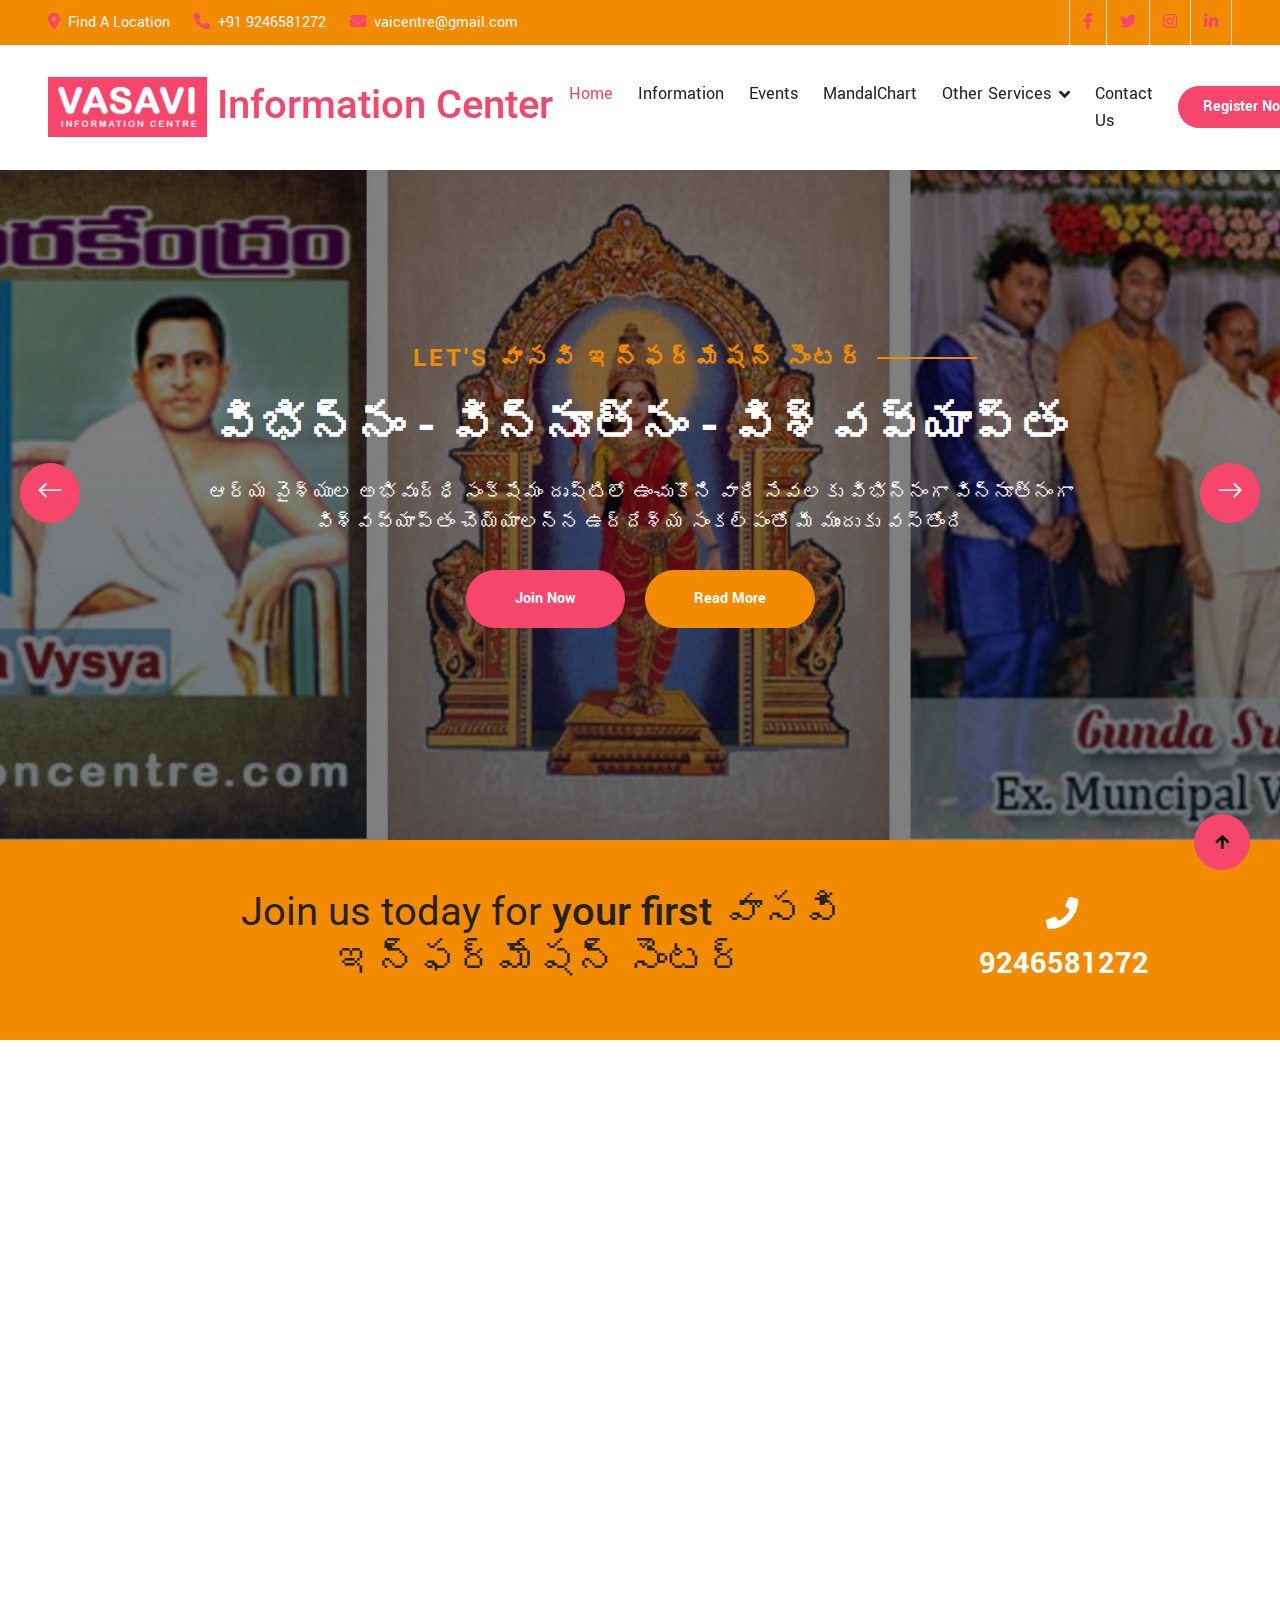
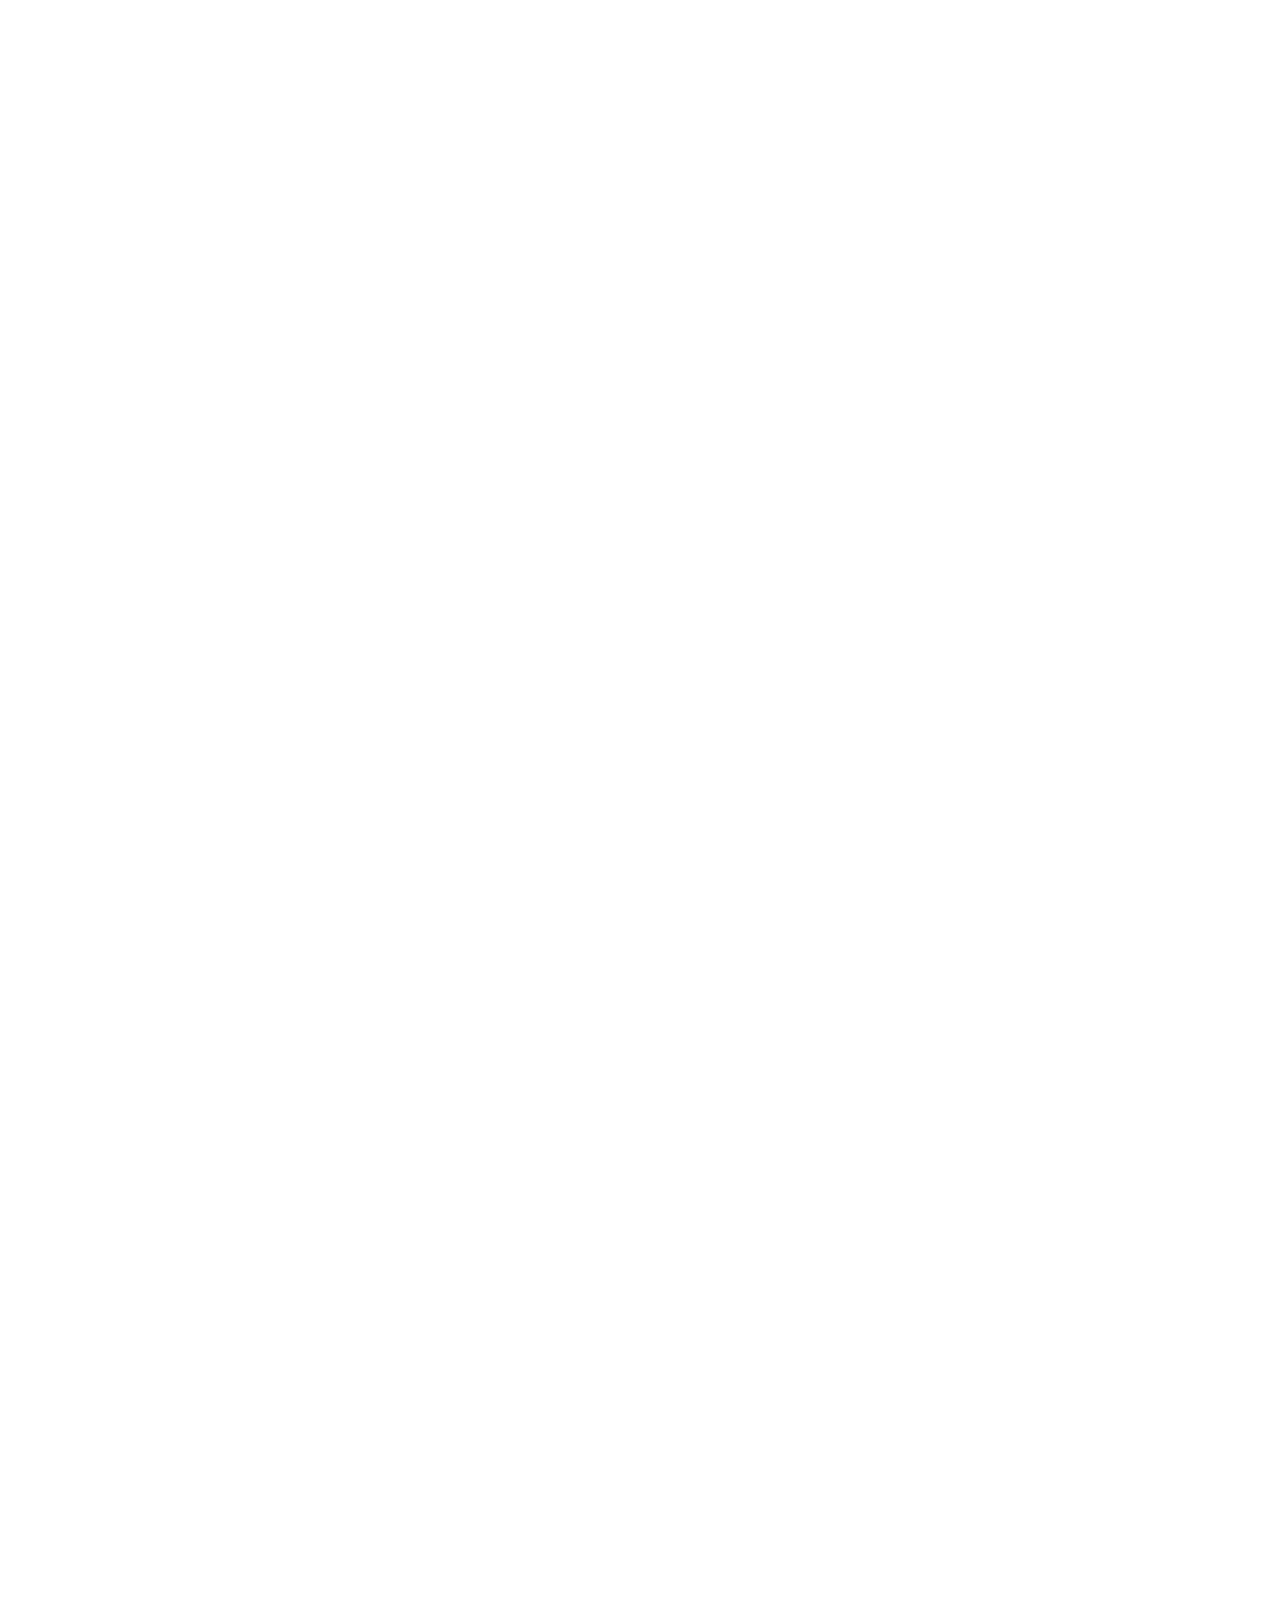
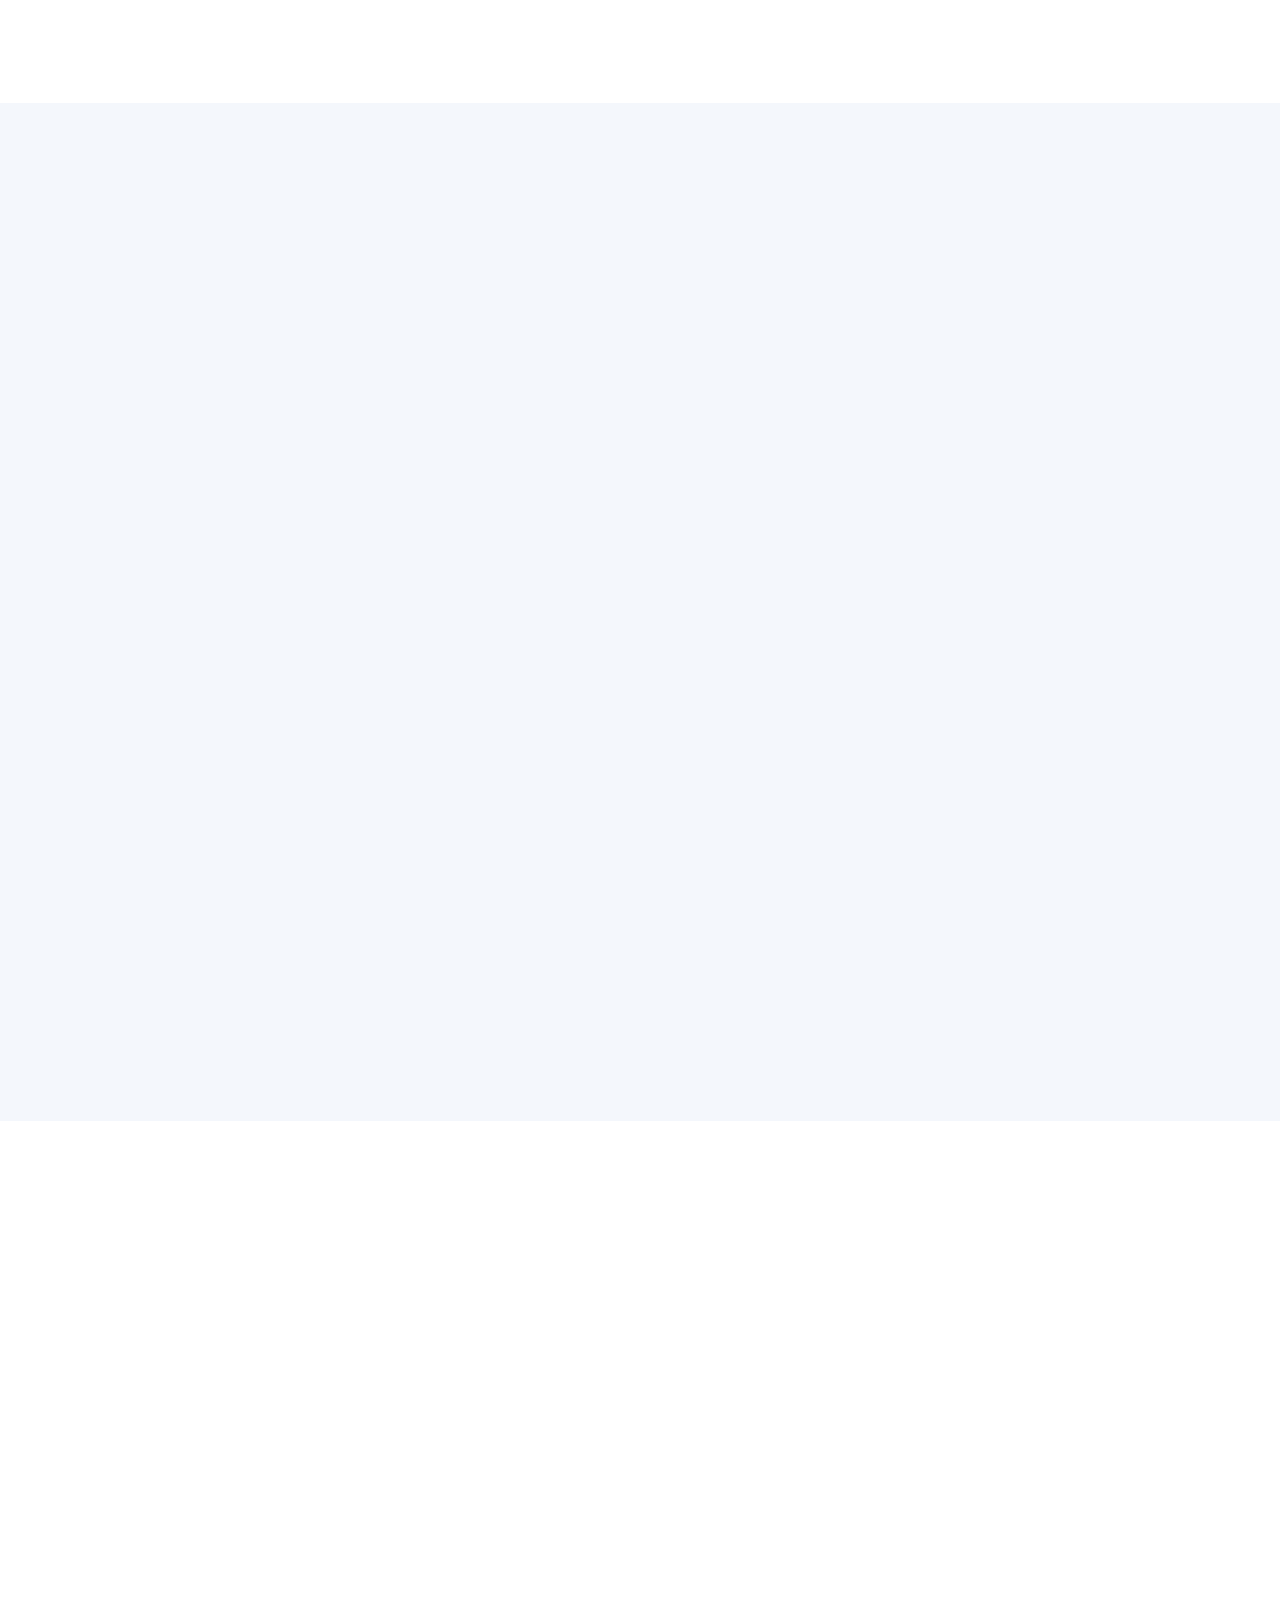
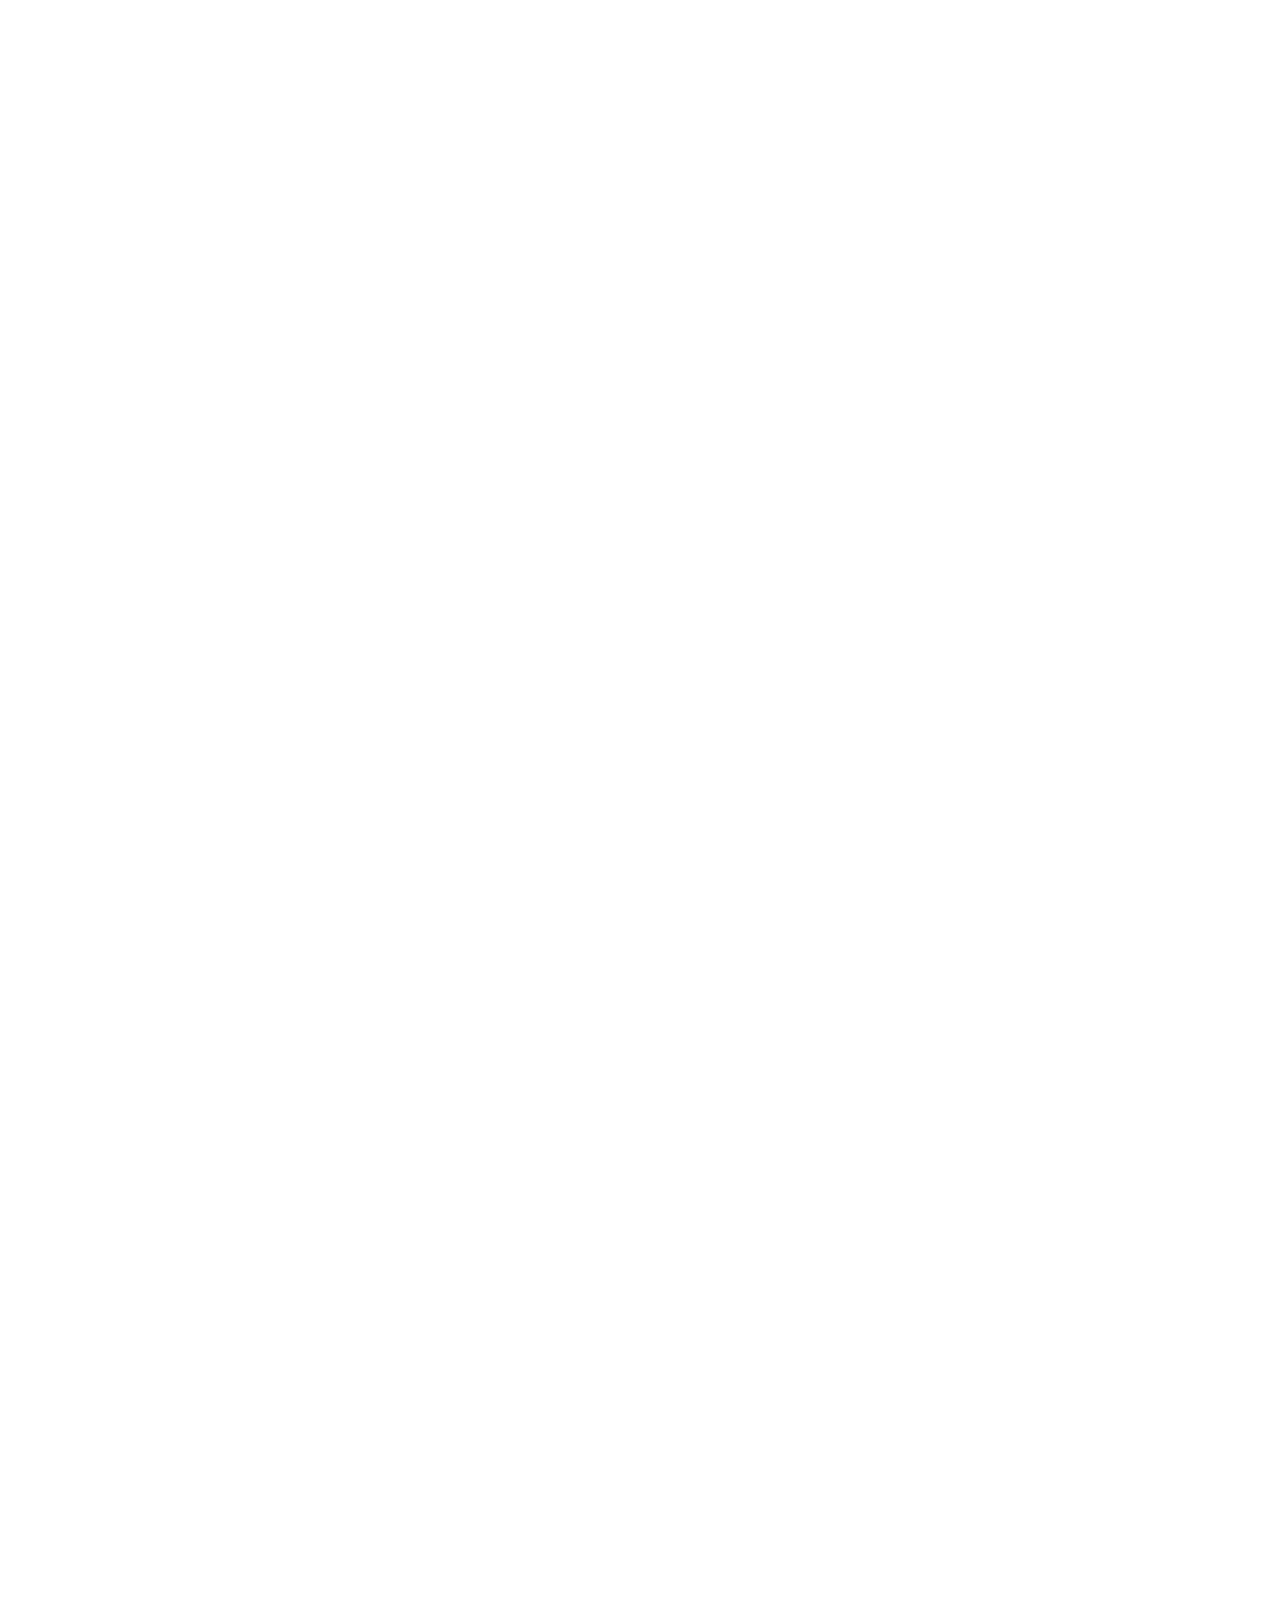
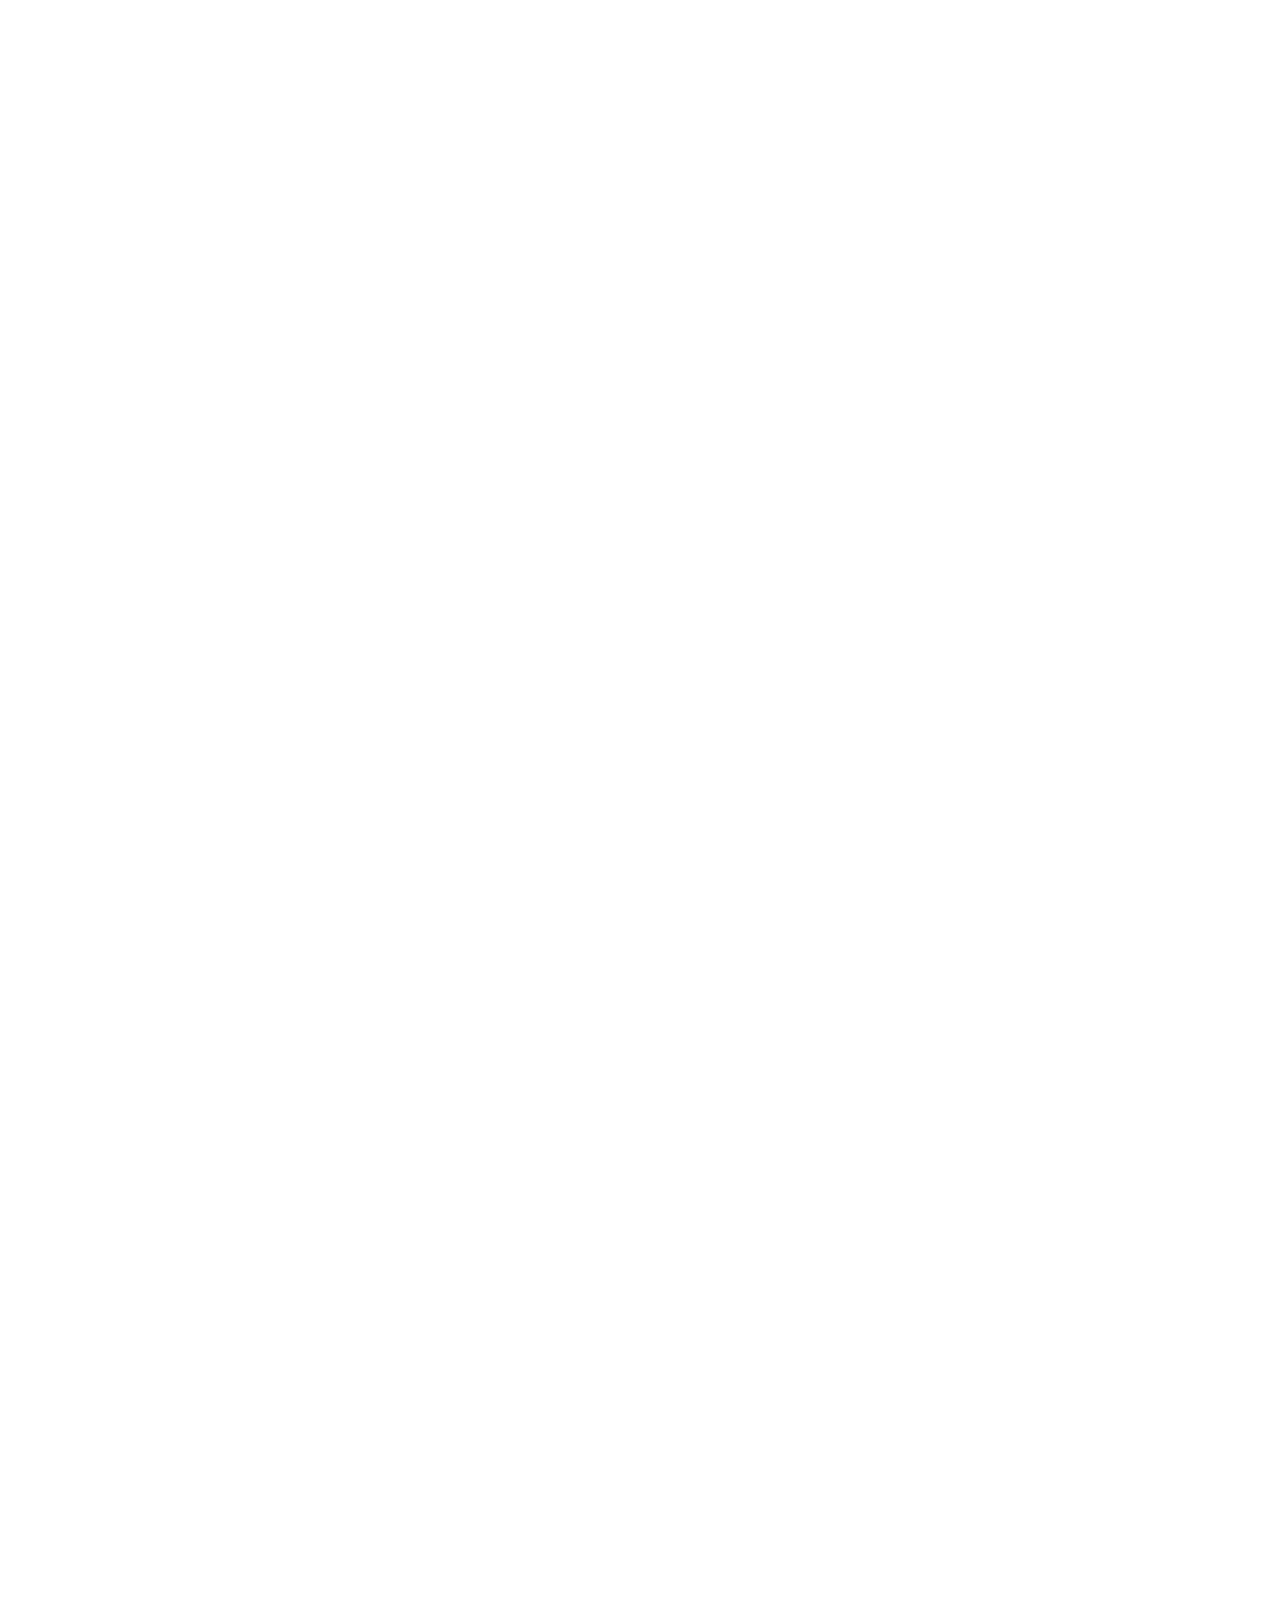
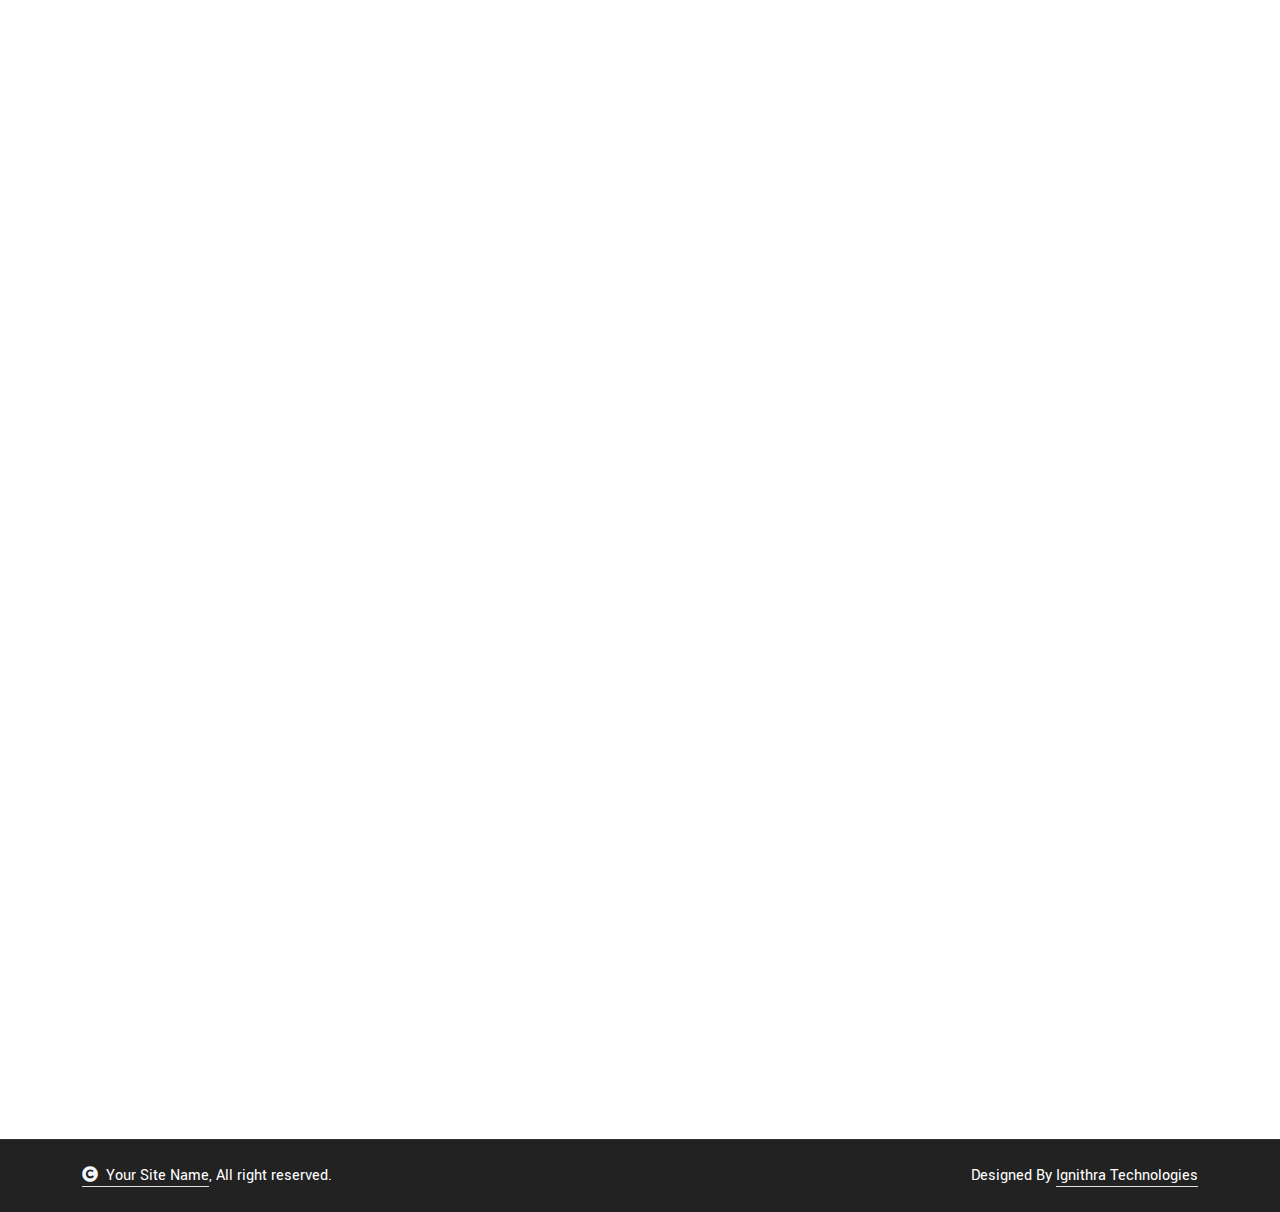
<file: index.html>
<!DOCTYPE html>
<html lang="en">

    <head>
        <meta charset="utf-8">
        <title>Vasavi Information Centre - For the Better Society</title>
        <meta content="width=device-width, initial-scale=1.0" name="viewport">
        <meta content="" name="keywords">
        <meta content="" name="description">

        <!-- Google Web Fonts -->
        <link rel="preconnect" href="https://fonts.googleapis.com">
        <link rel="preconnect" href="https://fonts.gstatic.com" crossorigin>
        <link href="https://fonts.googleapis.com/css2?family=Roboto:wght@400;500;700&family=Yantramanav:wght@400;500;700&display=swap" rel="stylesheet"> 

        <!-- Icon Font Stylesheet -->
        <link rel="stylesheet" href="https://use.fontawesome.com/releases/v5.15.4/css/all.css"/>
        <link href="https://cdn.jsdelivr.net/npm/bootstrap-icons@1.4.1/font/bootstrap-icons.css" rel="stylesheet">

        <!-- Libraries Stylesheet -->
        <link href="lib/animate/animate.min.css" rel="stylesheet">
        <link href="lib/owlcarousel/assets/owl.carousel.min.css" rel="stylesheet">
        <link href="lib/lightbox/css/lightbox.min.css" rel="stylesheet">


        <!-- Customized Bootstrap Stylesheet -->
        <link href="css/bootstrap.min.css" rel="stylesheet">

        <!-- Template Stylesheet -->
        <link href="css/style.css" rel="stylesheet">
    </head>

    <body>

        <!-- Spinner Start -->
        <div id="spinner" class="show bg-white position-fixed translate-middle w-100 vh-100 top-50 start-50 d-flex align-items-center justify-content-center">
            <div class="spinner-border text-primary" style="width: 3rem; height: 3rem;" role="status">
                <span class="sr-only">Loading...</span>
            </div>
        </div>
        <!-- Spinner End -->

        <!-- Topbar Start -->
        <div class="container-fluid bg-secondary px-5 d-none d-lg-block">
            <div class="row gx-0 align-items-center" style="height: 45px;">
                <div class="col-lg-8 text-center text-lg-start mb-lg-0">
                    <div class="d-flex flex-wrap">
                        <a href="#" class="text-light me-4"><i class="fas fa-map-marker-alt text-primary me-2"></i>Find A Location</a>
                        <a href="#" class="text-light me-4"><i class="fas fa-phone-alt text-primary me-2"></i>+91 9246581272</a>
                        <a href="#" class="text-light me-0"><i class="fas fa-envelope text-primary me-2"></i>vaicentre@gmail.com</a>
                    </div>
                </div>
                <div class="col-lg-4 text-center text-lg-end">
                    <div class="d-flex justify-content-end">
                        <div class="border-end border-start py-1">
                            <a href="https://www.facebook.com/vasaviinformationcenter/" target="_blank" class="btn text-primary"><i class="fab fa-facebook-f"></i></a>
                        </div>
                        <div class="border-end py-1">
                            <a href="https://twitter.com/VasaviInformat1" target="_blank" class="btn text-primary"><i class="fab fa-twitter"></i></a>
                        </div>
                        <div class="border-end py-1">
                            <a href="#" target="_blank" class="btn text-primary"><i class="fab fa-instagram"></i></a>
                        </div>
                        <div class="border-end py-1">
                            <a href="https://www.linkedin.com/company/18729592/admin/updates/" target="_blank" class="btn text-primary"><i class="fab fa-linkedin-in"></i></a>
                        </div>
                    </div>
                </div>
            </div>
        </div>
        <!-- Topbar End -->


        <!-- Navbar & Hero Start -->
        <div class="container-fluid position-relative p-0">
            <nav class="navbar navbar-expand-lg navbar-light bg-white px-4 px-lg-5 py-3 py-lg-0">
                <a href="#" class="navbar-brand p-0">
                    <h1 class="text-primary m-0">
                        <!-- <i class="fas fa-biohazard me-3"></i> -->
                        <img src="img/logo.png" alt="Logo">
                        Information Center</h1>
                </a>
                <button class="navbar-toggler" type="button" data-bs-toggle="collapse" data-bs-target="#navbarCollapse">
                    <span class="fa fa-bars"></span>
                </button>
                <div class="collapse navbar-collapse" id="navbarCollapse">
                    <div class="navbar-nav ms-auto py-0">
                        <a href="index.html" class="nav-item nav-link active">Home</a>
                        <a href="about.html" class="nav-item nav-link">Information</a>
                        <a href="event.html" class="nav-item nav-link">Events</a>
                        <a href="blog.html" class="nav-item nav-link">MandalChart</a>
                        <div class="nav-item dropdown">
                            <a href="#" class="nav-link dropdown-toggle" data-bs-toggle="dropdown">Other Services</a>
                            <div class="dropdown-menu m-0">
                                <a href="classes.html" class="dropdown-item">Our classes</a>
                                <a href="training.html" class="dropdown-item">వాసవి ఇన్ఫర్మేషన్ సెంటర్   Training</a>
                                <a href="team.html" class="dropdown-item">Our Team</a>
                                <a href="testimonial.html" class="dropdown-item">Testimonial</a>
                                <a href="gallery.html" class="dropdown-item">వాసవి ఇన్ఫర్మేషన్ సెంటర్   Gallery</a>
                                <a href="404.html" class="dropdown-item">404 Page</a>
                            </div>
                        </div>
                        <a href="contact.html" class="nav-item nav-link">Contact Us</a>
                    </div>
                    <a href="#" class="btn btn-primary rounded-pill text-white py-2 px-4 flex-wrap flex-sm-shrink-0">Register Now</a>
                </div>
            </nav>
        </div>
        <!-- Navbar & Hero End -->

        <!-- Carousel Start -->
        <div class="header-carousel owl-carousel">
            <div class="header-carousel-item">
                <img src="img/carousel-1.jpg" class="img-fluid w-100" alt="Image">
                <div class="carousel-caption">
                    <div class="carousel-caption-content p-3" style="max-width: 900px;">
                        <h4 class="text-secondary text-uppercase sub-title fw-bold mb-4 wow fadeInUp" data-wow-delay="0.1s" style="letter-spacing: 3px;">Let's వాసవి ఇన్ఫర్మేషన్ సెంటర్  </h4>
                        <h3 class="display-1 text-capitalize text-white mb-4 wow fadeInUp" data-wow-delay="0.3s">విభిన్నం - విన్నూత్నం - విశ్వవ్యాప్తం</h3>
                        <p class="fs-5 wow fadeInUp" data-wow-delay="0.5s">
                            ఆర్య వైశ్యుల  అభివృద్ధి సంక్షేమం దృష్టిలో ఉంచుకొని వారి సేవలకు విభిన్నంగా   విన్నూత్నంగా   విశ్వవ్యాప్తం చెయ్యాలన్న ఉద్దేశ్య సంకల్పంతో మీ ముందుకు వస్తోంది 
                        </p>
                        <div class="pt-2">
                            <a class="btn btn-primary rounded-pill text-white py-3 px-5 m-2 wow fadeInLeft" data-wow-delay="0.1s" href="#">Join Now</a>
                            <a class="btn btn-secondary rounded-pill text-white py-3 px-5 m-2 wow fadeInRight" data-wow-delay="0.3s" href="#">Read More</a>
                        </div>
                    </div>
                </div>
            </div>
            <div class="header-carousel-item">
                <img src="img/carousel-1.jpg" class="img-fluid w-100" alt="Image">
                <div class="carousel-caption">
                    <div class="carousel-caption-content p-3" style="max-width: 900px;">
                        <h4 class="text-secondary text-uppercase sub-title fw-bold mb-4 wow fadeInUp" data-wow-delay="0.1s" style="letter-spacing: 3px;">Let's వాసవి ఇన్ఫర్మేషన్ సెంటర్  </h4>
                        <h3 class="display-1 text-capitalize text-white mb-4 wow fadeInUp" data-wow-delay="0.3s">విభిన్నం - విన్నూత్నం - విశ్వవ్యాప్తం</h3>
                        <p class="fs-5 wow fadeInUp" data-wow-delay="0.5s">
                            ఆర్య వైశ్యుల  అభివృద్ధి సంక్షేమం దృష్టిలో ఉంచుకొని వారి సేవలకు విభిన్నంగా   విన్నూత్నంగా   విశ్వవ్యాప్తం చెయ్యాలన్న ఉద్దేశ్య సంకల్పంతో మీ ముందుకు వస్తోంది 
                        </p>
                        <div class="pt-2">
                            <a class="btn btn-primary rounded-pill text-white py-3 px-5 m-2 wow fadeInLeft" data-wow-delay="0.1s" href="#">Join Now</a>
                            <a class="btn btn-secondary rounded-pill text-white py-3 px-5 m-2 wow fadeInRight" data-wow-delay="0.3s" href="#">Read More</a>
                        </div>
                    </div>
                </div>
            </div>
            <div class="header-carousel-item">
                <img src="img/carousel-1.jpg" class="img-fluid w-100" alt="Image">
                <div class="carousel-caption">
                    <div class="carousel-caption-content p-3" style="max-width: 900px;">
                        <h4 class="text-secondary text-uppercase sub-title fw-bold mb-4 wow fadeInUp" data-wow-delay="0.1s" style="letter-spacing: 3px;">Let's వాసవి ఇన్ఫర్మేషన్ సెంటర్  </h4>
                        <h3 class="display-1 text-capitalize text-white mb-4 wow fadeInUp" data-wow-delay="0.3s">విభిన్నం - విన్నూత్నం - విశ్వవ్యాప్తం</h3>
                        <p class="fs-5 wow fadeInUp" data-wow-delay="0.5s">
                            ఆర్య వైశ్యుల  అభివృద్ధి సంక్షేమం దృష్టిలో ఉంచుకొని వారి సేవలకు విభిన్నంగా   విన్నూత్నంగా   విశ్వవ్యాప్తం చెయ్యాలన్న ఉద్దేశ్య సంకల్పంతో మీ ముందుకు వస్తోంది 
                        </p>
                        <div class="pt-2">
                            <a class="btn btn-primary rounded-pill text-white py-3 px-5 m-2 wow fadeInLeft" data-wow-delay="0.1s" href="#">Join Now</a>
                            <a class="btn btn-secondary rounded-pill text-white py-3 px-5 m-2 wow fadeInRight" data-wow-delay="0.3s" href="#">Read More</a>
                        </div>
                    </div>
                </div>
            </div>
            
        </div>
        <!-- Carousel End -->

        <!-- Banner Start -->
        <div class="container-fluid bg-secondary wow zoomInDown" data-wow-delay="0.1s">
            <div class="container">
                <div class="d-flex flex-column flex-lg-row align-items-center justify-content-center text-center p-5">
                    <h1 class="me-4"><span class="fw-normal">Join us today for </span><span> your first వాసవి ఇన్ఫర్మేషన్ సెంటర్  </span></h1>
                    <a href="#" class="text-white fw-bold fs-2"> <i class="fa fa-phone me-1"></i> 9246581272</a>
                </div>
            </div>
        </div>
        <!-- Banner End -->

        <!-- About Start -->
        <div class="container-fluid py-5">
            <div class="container py-5">
                <div class="row g-5 align-items-center">
                    <div class="col-lg-5 wow fadeInLeft" data-wow-delay="0.1s">
                        <div class="border bg-secondary rounded">
                            <img src="img/about-2.png" class="img-fluid w-100 rounded" alt="Image">
                        </div>
                    </div>
                    <div class="col-lg-7 wow fadeInRight" data-wow-delay="0.3s">
                        <h4 class="text-secondary sub-title fw-bold">about The వాసవి ఇన్ఫర్మేషన్ సెంటర్   School</h4>
                        <h1 class="display-3 mb-4"><strong class="text-primary">Justవాసవి ఇన్ఫర్మేషన్ సెంటర్  </strong>, We have been teaching వాసవి ఇన్ఫర్మేషన్ సెంటర్   since 2001</h1>
                        <p>Lorem ipsum dolor sit amet, consectetur adipisicing elit. Sint commodi alias, eius incidunt similique exercitationem magni quod recusandae maiores ducimus non porro neque odio explicabo, doloribus deleniti rem sequi adipisci sed ab qui dolorem. Optio sint eius illum consequuntur. Odit.
                        </p>
                        <p class="mb-4">Lorem ipsum dolor, sit amet consectetur adipisicing elit. Inventore illum nemo deserunt reiciendis perferendis incidunt ullam expedita dolor, voluptas repellat necessitatibus dolore repellendus dolorum, voluptate dolorem. Debitis quis ipsa ullam neque corrupti maxime ad magni, tempore, aperiam rerum, perspiciatis fuga.
                        </p>
                        <a class="btn btn-primary rounded-pill text-white py-3 px-5" href="#">Learn More</a>
                    </div>
                </div>
            </div>
        </div>
        <!-- About End -->


        <!-- Counter Facts Start -->
        <div class="container-fluid counter-facts py-5">
            <div class="container">
                <div class="row">
                    <div class="col-12 col-sm-6 col-md-6 col-xl-3 wow fadeInUp" data-wow-delay="0.1s">
                        <div class="counter">
                            <div class="counter-icon w-100 d-flex align-items-center justify-content-center">
                                <h3>వాసవి ఇన్ఫర్మేషన్ సెంటర్   </h3>
                            </div>
                            <div class="counter-content d-flex align-items-center justify-content-center mt-4">
                                <span class="counter-value" data-toggle="counter-up">1250+</span>
                                <h4 class="text-secondary mb-0" style="font-weight: 600; font-size: 25px;">+</h4>
                            </div>
                        </div>
                    </div>
                    <div class="col-12 col-sm-6 col-md-6 col-xl-3 wow fadeInUp" data-wow-delay="0.3s">
                        <div class="counter">
                            <div class="counter-icon w-100 d-flex align-items-center justify-content-center">
                                <h3>Service Categories</h3>
                            </div>
                            <div class="counter-content d-flex align-items-center justify-content-center mt-4">
                                <span class="counter-value" data-toggle="counter-up">49+</span>
                                <h4 class="text-secondary mb-0" style="font-weight: 600; font-size: 25px;">+</h4>
                            </div>
                        </div>
                    </div>
                    <div class="col-12 col-sm-6 col-md-6 col-xl-3 wow fadeInUp" data-wow-delay="0.5s">
                        <div class="counter">
                            <div class="counter-icon w-100 d-flex align-items-center justify-content-center">
                                <h3>Total Brunch</h3>
                            </div>
                            <div class="counter-content d-flex align-items-center justify-content-center mt-4">
                                <span class="counter-value" data-toggle="counter-up">17</span>
                                <h4 class="text-secondary mb-0" style="font-weight: 600; font-size: 25px;">+</h4>
                            </div>
                        </div>
                    </div>
                    <div class="col-12 col-sm-6 col-md-6 col-xl-3 wow fadeInUp" data-wow-delay="0.7s">
                        <div class="counter">
                            <div class="counter-icon w-100 d-flex align-items-center justify-content-center">
                                <h3>Happy Volunteers</h3>
                            </div>
                            <div class="counter-content d-flex align-items-center justify-content-center mt-4">
                                <span class="counter-value" data-toggle="counter-up">567</span>
                                <h4 class="text-secondary mb-0" style="font-weight: 600; font-size: 25px;">+</h4>
                            </div>
                        </div>
                    </div>
                </div>
            </div>
        </div>
        <!-- Counter Facts End -->


        <!-- Training Start -->
        <div class="container-fluid training py-5">
            <div class="container py-5">
                <div class="pb-5">
                    <div class="row g-4 align-items-end">
                        <div class="col-xl-8">
                            <h4 class="text-secondary sub-title fw-bold wow fadeInUp" data-wow-delay="0.1s">వాసవి ఇన్ఫర్మేషన్ సెంటర్   Training</h4>
                            <h1 class="display-2 mb-0 wow fadeInUp" data-wow-delay="0.3s">Our Training Platform</h1>
                        </div>
                        <div class="col-xl-4 text-xl-end wow fadeInUp" data-wow-delay="0.3s">
                            <a class="btn btn-primary rounded-pill text-white py-3 px-5" href="#">View All Training</a>
                        </div>
                    </div>
                </div>
                <div class="training-carousel owl-carousel pt-5 wow fadeInUp" data-wow-delay="0.1s">
                    <div class="training-item bg-white rounded wow fadeInUp" data-wow-delay="0.1s">
                        <div class="training-img rounded-top">
                            <img src="img/service-1.jpg" class="img-fluid rounded-top w-100" alt="Image">
                            <h1 class="fs-1 fw-bold bg-primary text-white d-inline-block rounded p-2 position-absolute" style="top: 0; left: 0;">01</h1>
                        </div>
                        <div class="rounded-bottom border border-top-0 p-4">
                            <a href="#" class="h4 mb-3 d-block">వాసవి ఇన్ఫర్మేషన్ సెంటర్   Theater</a>
                            <p class="mb-3">Lorem ipsum dolor, sit amet consectetur adipisicing elit. Magni vero excepturi blanditiis quidem</p>
                            <a class="btn btn-primary rounded-pill text-white py-2 px-4" href="#">Read More</a>
                        </div>
                    </div>
                    <div class="training-item bg-white rounded wow fadeInUp" data-wow-delay="0.3s">
                        <div class="training-img rounded-top">
                            <img src="img/service-3.jpg" class="img-fluid rounded-top w-100" alt="Image">
                            <h1 class="fs-1 fw-bold bg-primary text-white d-inline-block rounded p-2 position-absolute" style="top: 0; left: 0;">02</h1>
                        </div>
                        <div class="rounded-bottom border border-top-0 p-4">
                            <a href="#" class="h4 mb-3 d-block">Personalized Learning</a>
                            <p class="mb-3">Lorem ipsum dolor, sit amet consectetur adipisicing elit. Magni vero excepturi blanditiis quidem</p>
                            <a class="btn btn-primary rounded-pill text-white py-2 px-4" href="#">Read More</a>
                        </div>
                    </div>
                    <div class="training-item bg-white rounded wow fadeInUp" data-wow-delay="0.5s">
                        <div class="training-img rounded-top">
                            <img src="img/service-2.jpg" class="img-fluid rounded-top w-100" alt="Image">
                            <h1 class="fs-1 fw-bold bg-primary text-white d-inline-block rounded p-2 position-absolute" style="top: 0; left: 0;">03</h1>
                        </div>
                        <div class="rounded-bottom border border-top-0 p-4">
                            <a href="#" class="h4 mb-3 d-block">Convenient Dancing</a>
                            <p class="mb-3">Lorem ipsum dolor, sit amet consectetur adipisicing elit. Magni vero excepturi blanditiis quidem</p>
                            <a class="btn btn-primary rounded-pill text-white py-2 px-4" href="#">Read More</a>
                        </div>
                    </div>
                    <div class="training-item bg-white rounded wow fadeInUp" data-wow-delay="0.7s">
                        <div class="training-img rounded-top">
                            <img src="img/service-4.jpg" class="img-fluid rounded-top w-100" alt="Image">
                            <h1 class="fs-1 fw-bold bg-primary text-white d-inline-block rounded p-2 position-absolute" style="top: 0; left: 0;">04</h1>
                        </div>
                        <div class="rounded-bottom border border-top-0 p-4">
                            <a href="#" class="h4 mb-3 d-block">వాసవి ఇన్ఫర్మేషన్ సెంటర్   Theater</a>
                            <p class="mb-3">Lorem ipsum dolor, sit amet consectetur adipisicing elit. Magni vero excepturi blanditiis quidem</p>
                            <a class="btn btn-primary rounded-pill text-white py-2 px-4" href="#">Read More</a>
                        </div>
                    </div>
                    <div class="training-item bg-white rounded wow fadeInUp" data-wow-delay="0.9s">
                        <div class="training-img rounded-top">
                            <img src="img/service-3.jpg" class="img-fluid rounded-top w-100" alt="Image">
                            <h1 class="fs-1 fw-bold bg-primary text-white d-inline-block rounded p-2 position-absolute" style="top: 0; left: 0;">05</h1>
                        </div>
                        <div class="rounded-bottom border border-top-0 p-4">
                            <a href="#" class="h4 mb-3 d-block">Personalized Learning</a>
                            <p class="mb-3">Lorem ipsum dolor, sit amet consectetur adipisicing elit. Magni vero excepturi blanditiis quidem</p>
                            <a class="btn btn-primary rounded-pill text-white py-2 px-4" href="#">Read More</a>
                        </div>
                    </div>
                </div>
            </div>
        </div>
        <!-- Training End -->


        <!-- వాసవి ఇన్ఫర్మేషన్ సెంటర్   Class Start -->
        <div class="container-fluid class bg-light py-5">
            <div class="container py-5">
                <div class="pb-5">
                    <h4 class="text-secondary sub-title fw-bold wow fadeInUp" data-wow-delay="0.1s">Our వాసవి ఇన్ఫర్మేషన్ సెంటర్   Classes</h4>
                    <h1 class="display-2 mb-0 wow fadeInUp" data-wow-delay="0.3s">వాసవి ఇన్ఫర్మేషన్ సెంటర్   Classes for everyone</h1>
                </div>
                <div class="class-carousel owl-carousel pt-5 wow fadeInUp" data-wow-delay="0.1s">
                    <div class="class-item bg-white rounded wow fadeInUp" data-wow-delay="0.1s">
                        <div class="class-img rounded-top">
                            <img src="img/class-1.jpg" class="img-fluid rounded-top w-100" alt="Image">
                        </div>
                        <div class="rounded-bottom p-4">
                            <a href="#" class="h4 mb-3 d-block">Classical వాసవి ఇన్ఫర్మేషన్ సెంటర్   class</a>
                            <p class="mb-3">Lorem ipsum dolor, sit amet consectetur adipisicing elit. Magni vero excepturi blanditiis quidem</p>
                            <a class="btn btn-primary rounded-pill text-white py-2 px-4" href="#">Explore Details</a>
                        </div>
                    </div>
                    <div class="class-item bg-white rounded wow fadeInUp" data-wow-delay="0.3s">
                        <div class="class-img rounded-top">
                            <img src="img/class-2.jpg" class="img-fluid rounded-top w-100" alt="Image">
                        </div>
                        <div class="rounded-bottom p-4">
                            <a href="#" class="h4 mb-3 d-block">Classical వాసవి ఇన్ఫర్మేషన్ సెంటర్   class</a>
                            <p class="mb-3">Lorem ipsum dolor, sit amet consectetur adipisicing elit. Magni vero excepturi blanditiis quidem</p>
                            <a class="btn btn-primary rounded-pill text-white py-2 px-4" href="#">Explore Details</a>
                        </div>
                    </div>
                    <div class="class-item bg-white rounded wow fadeInUp" data-wow-delay="0.5s">
                        <div class="class-img rounded-top">
                            <img src="img/class-3.jpg" class="img-fluid rounded-top w-100" alt="Image">
                        </div>
                        <div class="rounded-bottom p-4">
                            <a href="#" class="h4 mb-3 d-block">Classical వాసవి ఇన్ఫర్మేషన్ సెంటర్   class</a>
                            <p class="mb-3">Lorem ipsum dolor, sit amet consectetur adipisicing elit. Magni vero excepturi blanditiis quidem</p>
                            <a class="btn btn-primary rounded-pill text-white py-2 px-4" href="#">Explore Details</a>
                        </div>
                    </div>
                    <div class="class-item bg-white rounded wow fadeInUp" data-wow-delay="0.7s">
                        <div class="class-img rounded-top">
                            <img src="img/class-2.jpg" class="img-fluid rounded-top w-100" alt="Image">
                        </div>
                        <div class="rounded-bottom p-4">
                            <a href="#" class="h4 mb-3 d-block">Classical వాసవి ఇన్ఫర్మేషన్ సెంటర్   class</a>
                            <p class="mb-3">Lorem ipsum dolor, sit amet consectetur adipisicing elit. Magni vero excepturi blanditiis quidem</p>
                            <a class="btn btn-primary rounded-pill text-white py-2 px-4" href="#">Explore Details</a>
                        </div>
                    </div>
                    <div class="class-item bg-white rounded wow fadeInUp" data-wow-delay="0.9s">
                        <div class="class-img rounded-top">
                            <img src="img/class-3.jpg" class="img-fluid rounded-top w-100" alt="Image">
                        </div>
                        <div class="rounded-bottom p-4">
                            <a href="#" class="h4 mb-3 d-block">Classical వాసవి ఇన్ఫర్మేషన్ సెంటర్   class</a>
                            <p class="mb-3">Lorem ipsum dolor, sit amet consectetur adipisicing elit. Magni vero excepturi blanditiis quidem</p>
                            <a class="btn btn-primary rounded-pill text-white py-2 px-4" href="#">Explore Details</a>
                        </div>
                    </div>
                </div>
            </div>
        </div>
        <!-- వాసవి ఇన్ఫర్మేషన్ సెంటర్   Class End -->


        <!-- Events Start -->
        <div class="container-fluid events py-5">
            <div class="container py-5">
                <div class="pb-5">
                    <div class="row g-4 align-items-end">
                        <div class="col-xl-8">
                            <h4 class="text-secondary sub-title fw-bold wow fadeInUp" data-wow-delay="0.1s">Events</h4>
                            <h1 class="display-2 mb-0 wow fadeInUp" data-wow-delay="0.3s">Upcoming Events</h1>
                        </div>
                        <div class="col-xl-4 text-xl-end pb-3 wow fadeInUp" data-wow-delay="0.3s">
                            <a class="btn btn-primary rounded-pill text-white py-3 px-5" href="#">View All Events</a>
                        </div>
                    </div>
                </div>
                <div class="row g-4 justify-content-center">
                    <div class="col-md-6 col-lg-4 col-xl-3 wow fadeInUp" data-wow-delay="0.1s">
                        <div class="event-item rounded">
                            <div class="position-relative">
                                <img src="img/service-1.jpg" class="img-fluid rounded-top w-100" alt="Image">
                                <div class="bg-primary text-white fw-bold rounded d-inline-block position-absolute p-2" style="top: 0; right: 0;">JAN 20</div>
                                <div class="d-flex justify-content-between border-start border-end bg-white px-2 py-2 w-100 position-absolute" style="bottom: 0; left: 0; opacity: 0.8;">
                                    <a href="#" class="text-dark"><i class="fas fa-clock text-primary"></i> 08:00AM - 10:00PM</a>
                                    <a href="#" class="text-dark"><span class="fas fa-map-marker-alt text-primary"></span> New York</a>
                                </div>
                            </div>
                            <div class="border border-top-0 rounded-bottom p-4">
                                <a href="#" class="h4 mb-3 d-block">Open House - Springs వాసవి ఇన్ఫర్మేషన్ సెంటర్  </a>
                                <p class="mb-3">Lorem ipsum dolor, sit amet consectetur adipisicing elit. Magni vero excepturi blanditiis quidem</p>
                                <a class="btn btn-primary rounded-pill text-white py-2 px-4" href="#">Watch Now</a>
                            </div>
                        </div>
                    </div>
                    <div class="col-md-6 col-lg-4 col-xl-3 wow fadeInUp" data-wow-delay="0.3s">
                        <div class="event-item rounded">
                            <div class="position-relative">
                                <img src="img/service-2.jpg" class="img-fluid rounded-top w-100" alt="Image">
                                <div class="bg-primary text-white rounded d-inline-block position-absolute p-2" style="top: 0; right: 0;">JUN 30</div>
                                <div class="d-flex justify-content-between border-start border-end bg-white px-2 py-2 w-100 position-absolute" style="bottom: 0; left: 0; opacity: 0.8;">
                                    <a href="#" class="text-dark"><i class="fas fa-clock text-primary"></i> 08:00AM - 10:00PM</a>
                                    <a href="#" class="text-dark"><span class="fas fa-map-marker-alt text-primary"></span> New York</a>
                                </div>
                            </div>
                            <div class="border rounded-bottom p-4">
                                <a href="#" class="h4 mb-3 d-block">Open House And Registration</a>
                                <p class="mb-3">Lorem ipsum dolor, sit amet consectetur adipisicing elit. Magni vero excepturi blanditiis quidem</p>
                                <a class="btn btn-primary rounded-pill text-white py-2 px-4" href="#">Watch Now</a>
                            </div>
                        </div>
                    </div>
                    <div class="col-md-6 col-lg-4 col-xl-3 wow fadeInUp" data-wow-delay="0.5s">
                        <div class="event-item rounded">
                            <div class="position-relative">
                                <img src="img/service-3.jpg" class="img-fluid rounded-top w-100" alt="Image">
                                <div class="bg-primary text-white rounded d-inline-block position-absolute p-2" style="top: 0; right: 0;">MAY 15</div>
                                <div class="d-flex justify-content-between border-start border-end bg-white px-2 py-2 w-100 position-absolute" style="bottom: 0; left: 0; opacity: 0.8;">
                                    <a href="#" class="text-dark"><i class="fas fa-clock text-primary"></i> 08:00AM - 10:00PM</a>
                                    <a href="#" class="text-dark"><span class="fas fa-map-marker-alt text-primary"></span> New York</a>
                                </div>
                            </div>
                            <div class="border rounded-bottom p-4">
                                <a href="#" class="h4 mb-3 d-block">Open House Morris వాసవి ఇన్ఫర్మేషన్ సెంటర్  </a>
                                <p class="mb-3">Lorem ipsum dolor, sit amet consectetur adipisicing elit. Magni vero excepturi blanditiis quidem</p>
                                <a class="btn btn-primary rounded-pill text-white py-2 px-4" href="#">Watch Now</a>
                            </div>
                        </div>
                    </div>
                    <div class="col-md-6 col-lg-4 col-xl-3 wow fadeInUp" data-wow-delay="0.7s">
                        <div class="event-item rounded">
                            <div class="position-relative">
                                <img src="img/service-4.jpg" class="img-fluid rounded-top w-100" alt="Image">
                                <div class="bg-primary text-white rounded d-inline-block position-absolute p-2" style="top: 0; right: 0;">APR 2</div>
                                <div class="d-flex justify-content-between border-start border-end bg-white px-2 py-2 w-100 position-absolute" style="bottom: 0; left: 0; opacity: 0.8;">
                                    <a href="#" class="text-dark"><i class="fas fa-clock text-primary"></i> 08:00AM - 10:00PM</a>
                                    <a href="#" class="text-dark"><span class="fas fa-map-marker-alt text-primary"></span> New York</a>
                                </div>
                            </div>
                            <div class="border rounded-bottom p-4">
                                <a href="#" class="h4 mb-3 d-block">Open House వాసవి ఇన్ఫర్మేషన్ సెంటర్   Studio</a>
                                <p class="mb-3">Lorem ipsum dolor, sit amet consectetur adipisicing elit. Magni vero excepturi blanditiis quidem</p>
                                <a class="btn btn-primary rounded-pill text-white py-2 px-4" href="#">Watch Now</a>
                            </div>
                        </div>
                    </div>
                </div>
            </div>
        </div>
        <!-- Events End -->



        <!-- Blogs Start -->
        <div class="container-fluid blog pb-5">
            <div class="container pb-5">
                <div class="pb-5">
                    <h4 class="text-secondary sub-title fw-bold wow fadeInUp" data-wow-delay="0.1s">Blog & News</h4>
                    <h1 class="display-2 mb-0 wow fadeInUp" data-wow-delay="0.3s">Our Latest News & Articles</h1>
                </div>
                <div class="blog-carousel owl-carousel pt-5 wow fadeInUp" data-wow-delay="0.1s">
                    <div class="blog-item bg-white rounded wow fadeInUp" data-wow-delay="0.1s">
                        <div class="blog-img rounded-top">
                            <img src="img/class-1.jpg" class="img-fluid rounded-top w-100" alt="Image">
                        </div>
                        <div class="bg-light rounded-bottom p-4">
                            <div class="d-flex justify-content-between mb-4">
                                <a href="#" class="text-muted"><i class="fa fa-calendar-alt text-primary"></i> 28 August 2021</a>
                                <a href="#" class="text-muted"><span class="fa fa-comments text-primary"></span> 3 Comments</a>
                            </div>
                            <a href="#" class="h4 mb-3 d-block">Classical వాసవి ఇన్ఫర్మేషన్ సెంటర్   class</a>
                            <p class="mb-3">Lorem ipsum dolor, sit amet consectetur adipisicing elit. Magni vero excepturi blanditiis quidem</p>
                            <a class="btn btn-primary rounded-pill text-white py-2 px-4" href="#">Read More</a>
                        </div>
                    </div>
                    <div class="blog-item bg-white rounded wow fadeInUp" data-wow-delay="0.3s">
                        <div class="blog-img rounded-top">
                            <img src="img/class-2.jpg" class="img-fluid rounded-top w-100" alt="Image">
                        </div>
                        <div class="bg-light rounded-bottom p-4">
                            <div class="d-flex justify-content-between mb-4">
                                <a href="#" class="text-muted"><i class="fa fa-calendar-alt text-primary"></i> 28 August 2021</a>
                                <a href="#" class="text-muted"><span class="fa fa-comments text-primary"></span> 3 Comments</a>
                            </div>
                            <a href="#" class="h4 mb-3 d-block">Classical వాసవి ఇన్ఫర్మేషన్ సెంటర్   class</a>
                            <p class="mb-3">Lorem ipsum dolor, sit amet consectetur adipisicing elit. Magni vero excepturi blanditiis quidem</p>
                            <a class="btn btn-primary rounded-pill text-white py-2 px-4" href="#">Read More</a>
                        </div>
                    </div>
                    <div class="blog-item bg-white rounded wow fadeInUp" data-wow-delay="0.5s">
                        <div class="blog-img rounded-top">
                            <img src="img/class-3.jpg" class="img-fluid rounded-top w-100" alt="Image">
                        </div>
                        <div class="bg-light rounded-bottom p-4">
                            <div class="d-flex justify-content-between mb-4">
                                <a href="#" class="text-muted"><i class="fa fa-calendar-alt text-primary"></i> 28 August 2021</a>
                                <a href="#" class="text-muted"><span class="fa fa-comments text-primary"></span> 3 Comments</a>
                            </div>
                            <a href="#" class="h4 mb-3 d-block">Classical వాసవి ఇన్ఫర్మేషన్ సెంటర్   class</a>
                            <p class="mb-3">Lorem ipsum dolor, sit amet consectetur adipisicing elit. Magni vero excepturi blanditiis quidem</p>
                            <a class="btn btn-primary rounded-pill text-white py-2 px-4" href="#">Read More</a>
                        </div>
                    </div>
                    <div class="blog-item bg-white rounded wow fadeInUp" data-wow-delay="0.7s">
                        <div class="blog-img rounded-top">
                            <img src="img/class-1.jpg" class="img-fluid rounded-top w-100" alt="Image">
                        </div>
                        <div class="bg-light rounded-bottom p-4">
                            <div class="d-flex justify-content-between mb-4">
                                <a href="#" class="text-muted"><i class="fa fa-calendar-alt text-primary"></i> 28 August 2021</a>
                                <a href="#" class="text-muted"><span class="fa fa-comments text-primary"></span> 3 Comments</a>
                            </div>
                            <a href="#" class="h4 mb-3 d-block">Classical వాసవి ఇన్ఫర్మేషన్ సెంటర్   class</a>
                            <p class="mb-3">Lorem ipsum dolor, sit amet consectetur adipisicing elit. Magni vero excepturi blanditiis quidem</p>
                            <a class="btn btn-primary rounded-pill text-white py-2 px-4" href="#">Read More</a>
                        </div>
                    </div>
                </div>
            </div>
        </div>
        <!-- Blogs End -->


        <!-- Team Start -->
        <div class="container-fluid team pb-5">
            <div class="container pb-5">
                <div class="pb-5">
                    <h4 class="text-secondary sub-title fw-bold wow fadeInUp" data-wow-delay="0.1s">వాసవి ఇన్ఫర్మేషన్ సెంటర్   Teachers</h4>
                    <h1 class="display-2 mb-0 wow fadeInUp" data-wow-delay="0.3s">Our Professional Instructor</h1>
                </div>
                <div class="team-carousel owl-carousel pt-5 wow fadeInUp" data-wow-delay="0.1s">
                    <div class="team-item border rounded wow fadeInUp" data-wow-delay="0.1s">
                        <div class="team-img bg-secondary rounded-top">
                            <img src="img/team-1.jpg" class="img-fluid rounded-top w-100" alt="Image">
                            <div class="team-icon">
                                <a class="btn btn-square btn-primary rounded-circle mx-1" href=""><i class="fab fa-facebook-f"></i></a>
                                <a class="btn btn-square btn-primary rounded-circle mx-1" href=""><i class="fab fa-twitter"></i></a>
                                <a class="btn btn-square btn-primary rounded-circle mx-1" href=""><i class="fab fa-instagram"></i></a>
                                <a class="btn btn-square btn-primary rounded-circle mx-1" href=""><i class="fab fa-linkedin-in"></i></a>
                            </div>
                        </div>
                        <div class="team-content text-center p-4">
                            <a href="#" class="h4">Emily Ava</a>
                            <p class="mb-0 text-primary">Instructor</p>
                        </div>
                    </div>
                    <div class="team-item border rounded wow fadeInUp" data-wow-delay="0.3s">
                        <div class="team-img bg-secondary rounded-top">
                            <img src="img/team-2.jpg" class="img-fluid rounded-top w-100" alt="Image">
                            <div class="team-icon">
                                <a class="btn btn-square btn-primary rounded-circle mx-1" href=""><i class="fab fa-facebook-f"></i></a>
                                <a class="btn btn-square btn-primary rounded-circle mx-1" href=""><i class="fab fa-twitter"></i></a>
                                <a class="btn btn-square btn-primary rounded-circle mx-1" href=""><i class="fab fa-instagram"></i></a>
                                <a class="btn btn-square btn-primary rounded-circle mx-1" href=""><i class="fab fa-linkedin-in"></i></a>
                            </div>
                        </div>
                        <div class="team-content text-center p-4">
                            <a href="#" class="h4">Emily Ava</a>
                            <p class="mb-0 text-primary">Instructor</p>
                        </div>
                    </div>
                    <div class="team-item border rounded wow fadeInUp" data-wow-delay="0.5s">
                        <div class="team-img bg-secondary rounded-top">
                            <img src="img/team-3.jpg" class="img-fluid rounded-top w-100" alt="Image">
                            <div class="team-icon">
                                <a class="btn btn-square btn-primary rounded-circle mx-1" href=""><i class="fab fa-facebook-f"></i></a>
                                <a class="btn btn-square btn-primary rounded-circle mx-1" href=""><i class="fab fa-twitter"></i></a>
                                <a class="btn btn-square btn-primary rounded-circle mx-1" href=""><i class="fab fa-instagram"></i></a>
                                <a class="btn btn-square btn-primary rounded-circle mx-1" href=""><i class="fab fa-linkedin-in"></i></a>
                            </div>
                        </div>
                        <div class="team-content text-center p-4">
                            <a href="#" class="h4">Emily Ava</a>
                            <p class="mb-0 text-primary">Instructor</p>
                        </div>
                    </div>
                    <div class="team-item border rounded wow fadeInUp" data-wow-delay="0.7s">
                        <div class="team-img bg-secondary rounded-top">
                            <img src="img/team-4.jpg" class="img-fluid rounded-top w-100" alt="Image">
                            <div class="team-icon">
                                <a class="btn btn-square btn-primary rounded-circle mx-1" href=""><i class="fab fa-facebook-f"></i></a>
                                <a class="btn btn-square btn-primary rounded-circle mx-1" href=""><i class="fab fa-twitter"></i></a>
                                <a class="btn btn-square btn-primary rounded-circle mx-1" href=""><i class="fab fa-instagram"></i></a>
                                <a class="btn btn-square btn-primary rounded-circle mx-1" href=""><i class="fab fa-linkedin-in"></i></a>
                            </div>
                        </div>
                        <div class="team-content text-center p-4">
                            <a href="#" class="h4">Emily Ava</a>
                            <p class="mb-0 text-primary">Instructor</p>
                        </div>
                    </div>
                    <div class="team-item border rounded wow fadeInUp" data-wow-delay="0.9s">
                        <div class="team-img bg-secondary rounded-top">
                            <img src="img/team-4.jpg" class="img-fluid rounded-top w-100" alt="Image">
                            <div class="team-icon">
                                <a class="btn btn-square btn-primary rounded-circle mx-1" href=""><i class="fab fa-facebook-f"></i></a>
                                <a class="btn btn-square btn-primary rounded-circle mx-1" href=""><i class="fab fa-twitter"></i></a>
                                <a class="btn btn-square btn-primary rounded-circle mx-1" href=""><i class="fab fa-instagram"></i></a>
                                <a class="btn btn-square btn-primary rounded-circle mx-1" href=""><i class="fab fa-linkedin-in"></i></a>
                            </div>
                        </div>
                        <div class="team-content text-center p-4">
                            <a href="#" class="h4">Emily Ava</a>
                            <p class="mb-0 text-primary">Instructor</p>
                        </div>
                    </div>
                </div>
            </div>
        </div>
        <!-- Team End -->

        <!-- Video Gallery Start -->
        <div class="container-fluid gallery pb-5">
            <div class="container pb-5">
                <div class="pb-5">
                    <h4 class="text-secondary sub-title fw-bold wow fadeInUp" data-wow-delay="0.1s">వాసవి ఇన్ఫర్మేషన్ సెంటర్   Gallery</h4>
                    <h1 class="display-2 mb-0 wow fadeInUp" data-wow-delay="0.3s">Our వాసవి ఇన్ఫర్మేషన్ సెంటర్   class gallery</h1>
                </div>
                <div class="tab-class wow fadeInUp" data-wow-delay="0.1s">
                    <ul class="nav nav-pills d-inline-flex justify-content-center pb-4">
                        <li class="nav-item bg-light border border-primary rounded-pill mb-4">
                            <a class="d-flex py-2 px-5 rounded-pill active" data-bs-toggle="pill" href="#GalleryTab-1">
                                <span class="text-dark">All</span>
                            </a>
                        </li>
                        <li class="nav-item bg-light border border-primary rounded-pill mb-4">
                            <a class="d-flex py-2 px-5 rounded-pill" data-bs-toggle="pill" href="#GalleryTab-2">
                                <span class="text-dark">వాసవి ఇన్ఫర్మేషన్ సెంటర్   Practice</span>
                            </a>
                        </li>
                        <li class="nav-item bg-light border border-primary rounded-pill mb-4">
                            <a class="d-flex py-2 px-5 rounded-pill" data-bs-toggle="pill" href="#GalleryTab-3">
                                <span class="text-dark">వాసవి ఇన్ఫర్మేషన్ సెంటర్   Training</span>
                            </a>
                        </li>
                        <li class="nav-item bg-light border border-primary rounded-pill mb-4">
                            <a class="d-flex py-2 px-5 rounded-pill" data-bs-toggle="pill" href="#GalleryTab-4">
                                <span class="text-dark">వాసవి ఇన్ఫర్మేషన్ సెంటర్   Growth</span>
                            </a>
                        </li>
                        <li class="nav-item bg-light border border-primary rounded-pill mb-4">
                            <a class="d-flex py-2 px-5 rounded-pill" data-bs-toggle="pill" href="#GalleryTab-5">
                                <span class="text-dark">వాసవి ఇన్ఫర్మేషన్ సెంటర్   Improvement</span>
                            </a>
                        </li>
                    </ul>

                    <div class="tab-content">
                        <div id="GalleryTab-1" class="tab-pane fade show p-0 active">
                            <div class="row g-2">
                                <div class="col-sm-6 col-md-6 col-lg-4 col-xl-2 wow fadeInUp" data-wow-delay="0.1s">
                                    <div class="video h-100">
                                        <img src="img/class-1.jpg" class="img-fluid rounded w-100 h-100" style="object-fit: cover;" alt="">
                                        <button type="button" class="btn btn-play" data-bs-toggle="modal" data-src="https://www.youtube.com/embed/DWRcNpR6Kdc" data-bs-target="#videoModal">
                                            <span></span>
                                        </button>
                                    </div>
                                </div>
                                <div class="col-sm-6 col-md-6 col-lg-4 col-xl-3 wow fadeInUp" data-wow-delay="0.3s">
                                    <div class="video h-100">
                                        <img src="img/class-2.jpg" class="img-fluid rounded w-100 h-100" style="object-fit: cover;" alt="">
                                        <button type="button" class="btn btn-play" data-bs-toggle="modal" data-src="https://www.youtube.com/embed/DWRcNpR6Kdc" data-bs-target="#videoModal">
                                            <span></span>
                                        </button>
                                    </div>
                                </div>
                                <div class="col-sm-6 col-md-6 col-lg-4 col-xl-2 wow fadeInUp" data-wow-delay="0.5s">
                                    <div class="video h-100">
                                        <img src="img/class-3.jpg" class="img-fluid rounded w-100 h-100" style="object-fit: cover;" alt="">
                                        <button type="button" class="btn btn-play" data-bs-toggle="modal" data-src="https://www.youtube.com/embed/DWRcNpR6Kdc" data-bs-target="#videoModal">
                                            <span></span>
                                        </button>
                                    </div>
                                </div>
                                <div class="col-sm-6 col-md-6 col-lg-4 col-xl-3 wow fadeInUp" data-wow-delay="0.7s">
                                    <div class="video h-100">
                                        <img src="img/class-3.jpg" class="img-fluid rounded w-100 h-100" style="object-fit: cover;" alt="">
                                        <button type="button" class="btn btn-play" data-bs-toggle="modal" data-src="https://www.youtube.com/embed/DWRcNpR6Kdc" data-bs-target="#videoModal">
                                            <span></span>
                                        </button>
                                    </div>
                                </div>
                                <div class="col-sm-6 col-md-6 col-lg-4 col-xl-2 wow fadeInUp" data-wow-delay="0.9s">
                                    <div class="video h-100">
                                        <img src="img/class-1.jpg" class="img-fluid rounded w-100 h-100" style="object-fit: cover;" alt="">
                                        <button type="button" class="btn btn-play" data-bs-toggle="modal" data-src="https://www.youtube.com/embed/DWRcNpR6Kdc" data-bs-target="#videoModal">
                                            <span></span>
                                        </button>
                                    </div>
                                </div>
                                <div class="col-sm-6 col-md-6 col-lg-4 col-xl-2 wow fadeInUp" data-wow-delay="0.1s">
                                    <div class="video h-100">
                                        <img src="img/class-2.jpg" class="img-fluid rounded w-100 h-100" style="object-fit: cover;" alt="">
                                        <button type="button" class="btn btn-play" data-bs-toggle="modal" data-src="https://www.youtube.com/embed/DWRcNpR6Kdc" data-bs-target="#videoModal">
                                            <span></span>
                                        </button>
                                    </div>
                                </div>
                                <div class="col-sm-6 col-md-6 col-lg-3 col-xl-3 wow fadeInUp" data-wow-delay="0.3s">
                                    <div class="video h-100">
                                        <img src="img/class-3.jpg" class="img-fluid rounded w-100 h-100" style="object-fit: cover;" alt="">
                                        <button type="button" class="btn btn-play" data-bs-toggle="modal" data-src="https://www.youtube.com/embed/DWRcNpR6Kdc" data-bs-target="#videoModal">
                                            <span></span>
                                        </button>
                                    </div>
                                </div>
                                <div class="col-sm-6 col-md-6 col-lg-3 col-xl-2 wow fadeInUp" data-wow-delay="0.5s">
                                    <div class="video h-100">
                                        <img src="img/class-3.jpg" class="img-fluid rounded w-100 h-100" style="object-fit: cover;" alt="">
                                        <button type="button" class="btn btn-play" data-bs-toggle="modal" data-src="https://www.youtube.com/embed/DWRcNpR6Kdc" data-bs-target="#videoModal">
                                            <span></span>
                                        </button>
                                    </div>
                                </div>
                                <div class="col-sm-6 col-md-6 col-lg-3 col-xl-3 wow fadeInUp" data-wow-delay="0.7s">
                                    <div class="video h-100">
                                        <img src="img/class-1.jpg" class="img-fluid rounded w-100 h-100" style="object-fit: cover;" alt="">
                                        <button type="button" class="btn btn-play" data-bs-toggle="modal" data-src="https://www.youtube.com/embed/DWRcNpR6Kdc" data-bs-target="#videoModal">
                                            <span></span>
                                        </button>
                                    </div>
                                </div>
                                <div class="col-sm-6 col-md-6 col-lg-3 col-xl-2 wow fadeInUp" data-wow-delay="0.9s">
                                    <div class="video h-100">
                                        <img src="img/class-3.jpg" class="img-fluid rounded w-100 h-100" style="object-fit: cover;" alt="">
                                        <button type="button" class="btn btn-play" data-bs-toggle="modal" data-src="https://www.youtube.com/embed/DWRcNpR6Kdc" data-bs-target="#videoModal">
                                            <span></span>
                                        </button>
                                    </div>
                                </div>
                            </div>
                        </div>
                        <div id="GalleryTab-2" class="tab-pane fade show p-0">
                            <div class="row g-2">
                                <div class="col-sm-6 col-md-6 col-lg-4 col-xl-2">
                                    <div class="video h-100">
                                        <img src="img/class-1.jpg" class="img-fluid rounded w-100 h-100" style="object-fit: cover;" alt="">
                                        <button type="button" class="btn btn-play" data-bs-toggle="modal" data-src="https://www.youtube.com/embed/DWRcNpR6Kdc" data-bs-target="#videoModal">
                                            <span></span>
                                        </button>
                                    </div>
                                </div>
                                <div class="col-sm-6 col-md-6 col-lg-4 col-xl-3">
                                    <div class="video h-100">
                                        <img src="img/class-2.jpg" class="img-fluid rounded w-100 h-100" style="object-fit: cover;" alt="">
                                        <button type="button" class="btn btn-play" data-bs-toggle="modal" data-src="https://www.youtube.com/embed/DWRcNpR6Kdc" data-bs-target="#videoModal">
                                            <span></span>
                                        </button>
                                    </div>
                                </div>
                                <div class="col-sm-6 col-md-6 col-lg-4 col-xl-2">
                                    <div class="video h-100">
                                        <img src="img/class-3.jpg" class="img-fluid rounded w-100 h-100" style="object-fit: cover;" alt="">
                                        <button type="button" class="btn btn-play" data-bs-toggle="modal" data-src="https://www.youtube.com/embed/DWRcNpR6Kdc" data-bs-target="#videoModal">
                                            <span></span>
                                        </button>
                                    </div>
                                </div>
                                <div class="col-sm-6 col-md-6 col-lg-4 col-xl-3">
                                    <div class="video h-100">
                                        <img src="img/class-3.jpg" class="img-fluid rounded w-100 h-100" style="object-fit: cover;" alt="">
                                        <button type="button" class="btn btn-play" data-bs-toggle="modal" data-src="https://www.youtube.com/embed/DWRcNpR6Kdc" data-bs-target="#videoModal">
                                            <span></span>
                                        </button>
                                    </div>
                                </div>
                                <div class="col-sm-6 col-md-6 col-lg-4 col-xl-2">
                                    <div class="video h-100">
                                        <img src="img/class-1.jpg" class="img-fluid rounded w-100 h-100" style="object-fit: cover;" alt="">
                                        <button type="button" class="btn btn-play" data-bs-toggle="modal" data-src="https://www.youtube.com/embed/DWRcNpR6Kdc" data-bs-target="#videoModal">
                                            <span></span>
                                        </button>
                                    </div>
                                </div>
                                <div class="col-sm-6 col-md-6 col-lg-4 col-xl-2">
                                    <div class="video h-100">
                                        <img src="img/class-2.jpg" class="img-fluid rounded w-100 h-100" style="object-fit: cover;" alt="">
                                        <button type="button" class="btn btn-play" data-bs-toggle="modal" data-src="https://www.youtube.com/embed/DWRcNpR6Kdc" data-bs-target="#videoModal">
                                            <span></span>
                                        </button>
                                    </div>
                                </div>
                                <div class="col-sm-6 col-md-6 col-lg-3 col-xl-3">
                                    <div class="video h-100">
                                        <img src="img/class-3.jpg" class="img-fluid rounded w-100 h-100" style="object-fit: cover;" alt="">
                                        <button type="button" class="btn btn-play" data-bs-toggle="modal" data-src="https://www.youtube.com/embed/DWRcNpR6Kdc" data-bs-target="#videoModal">
                                            <span></span>
                                        </button>
                                    </div>
                                </div>
                                <div class="col-sm-6 col-md-6 col-lg-3 col-xl-2">
                                    <div class="video h-100">
                                        <img src="img/class-3.jpg" class="img-fluid rounded w-100 h-100" style="object-fit: cover;" alt="">
                                        <button type="button" class="btn btn-play" data-bs-toggle="modal" data-src="https://www.youtube.com/embed/DWRcNpR6Kdc" data-bs-target="#videoModal">
                                            <span></span>
                                        </button>
                                    </div>
                                </div>
                                <div class="col-sm-6 col-md-6 col-lg-3 col-xl-3">
                                    <div class="video h-100">
                                        <img src="img/class-1.jpg" class="img-fluid rounded w-100 h-100" style="object-fit: cover;" alt="">
                                        <button type="button" class="btn btn-play" data-bs-toggle="modal" data-src="https://www.youtube.com/embed/DWRcNpR6Kdc" data-bs-target="#videoModal">
                                            <span></span>
                                        </button>
                                    </div>
                                </div>
                                <div class="col-sm-6 col-md-6 col-lg-3 col-xl-2">
                                    <div class="video h-100">
                                        <img src="img/class-3.jpg" class="img-fluid rounded w-100 h-100" style="object-fit: cover;" alt="">
                                        <button type="button" class="btn btn-play" data-bs-toggle="modal" data-src="https://www.youtube.com/embed/DWRcNpR6Kdc" data-bs-target="#videoModal">
                                            <span></span>
                                        </button>
                                    </div>
                                </div>
                            </div>
                        </div>
                        <div id="GalleryTab-3" class="tab-pane fade show p-0">
                            <div class="row g-2">
                                <div class="col-sm-6 col-md-6 col-lg-4 col-xl-2">
                                    <div class="video h-100">
                                        <img src="img/class-1.jpg" class="img-fluid rounded w-100 h-100" style="object-fit: cover;" alt="">
                                        <button type="button" class="btn btn-play" data-bs-toggle="modal" data-src="https://www.youtube.com/embed/DWRcNpR6Kdc" data-bs-target="#videoModal">
                                            <span></span>
                                        </button>
                                    </div>
                                </div>
                                <div class="col-sm-6 col-md-6 col-lg-4 col-xl-3">
                                    <div class="video h-100">
                                        <img src="img/class-2.jpg" class="img-fluid rounded w-100 h-100" style="object-fit: cover;" alt="">
                                        <button type="button" class="btn btn-play" data-bs-toggle="modal" data-src="https://www.youtube.com/embed/DWRcNpR6Kdc" data-bs-target="#videoModal">
                                            <span></span>
                                        </button>
                                    </div>
                                </div>
                                <div class="col-sm-6 col-md-6 col-lg-4 col-xl-2">
                                    <div class="video h-100">
                                        <img src="img/class-3.jpg" class="img-fluid rounded w-100 h-100" style="object-fit: cover;" alt="">
                                        <button type="button" class="btn btn-play" data-bs-toggle="modal" data-src="https://www.youtube.com/embed/DWRcNpR6Kdc" data-bs-target="#videoModal">
                                            <span></span>
                                        </button>
                                    </div>
                                </div>
                                <div class="col-sm-6 col-md-6 col-lg-4 col-xl-3">
                                    <div class="video h-100">
                                        <img src="img/class-3.jpg" class="img-fluid rounded w-100 h-100" style="object-fit: cover;" alt="">
                                        <button type="button" class="btn btn-play" data-bs-toggle="modal" data-src="https://www.youtube.com/embed/DWRcNpR6Kdc" data-bs-target="#videoModal">
                                            <span></span>
                                        </button>
                                    </div>
                                </div>
                                <div class="col-sm-6 col-md-6 col-lg-4 col-xl-2">
                                    <div class="video h-100">
                                        <img src="img/class-1.jpg" class="img-fluid rounded w-100 h-100" style="object-fit: cover;" alt="">
                                        <button type="button" class="btn btn-play" data-bs-toggle="modal" data-src="https://www.youtube.com/embed/DWRcNpR6Kdc" data-bs-target="#videoModal">
                                            <span></span>
                                        </button>
                                    </div>
                                </div>
                                <div class="col-sm-6 col-md-6 col-lg-4 col-xl-2">
                                    <div class="video h-100">
                                        <img src="img/class-2.jpg" class="img-fluid rounded w-100 h-100" style="object-fit: cover;" alt="">
                                        <button type="button" class="btn btn-play" data-bs-toggle="modal" data-src="https://www.youtube.com/embed/DWRcNpR6Kdc" data-bs-target="#videoModal">
                                            <span></span>
                                        </button>
                                    </div>
                                </div>
                                <div class="col-sm-6 col-md-6 col-lg-3 col-xl-3">
                                    <div class="video h-100">
                                        <img src="img/class-3.jpg" class="img-fluid rounded w-100 h-100" style="object-fit: cover;" alt="">
                                        <button type="button" class="btn btn-play" data-bs-toggle="modal" data-src="https://www.youtube.com/embed/DWRcNpR6Kdc" data-bs-target="#videoModal">
                                            <span></span>
                                        </button>
                                    </div>
                                </div>
                                <div class="col-sm-6 col-md-6 col-lg-3 col-xl-2">
                                    <div class="video h-100">
                                        <img src="img/class-3.jpg" class="img-fluid rounded w-100 h-100" style="object-fit: cover;" alt="">
                                        <button type="button" class="btn btn-play" data-bs-toggle="modal" data-src="https://www.youtube.com/embed/DWRcNpR6Kdc" data-bs-target="#videoModal">
                                            <span></span>
                                        </button>
                                    </div>
                                </div>
                                <div class="col-sm-6 col-md-6 col-lg-3 col-xl-3">
                                    <div class="video h-100">
                                        <img src="img/class-1.jpg" class="img-fluid rounded w-100 h-100" style="object-fit: cover;" alt="">
                                        <button type="button" class="btn btn-play" data-bs-toggle="modal" data-src="https://www.youtube.com/embed/DWRcNpR6Kdc" data-bs-target="#videoModal">
                                            <span></span>
                                        </button>
                                    </div>
                                </div>
                                <div class="col-sm-6 col-md-6 col-lg-3 col-xl-2">
                                    <div class="video h-100">
                                        <img src="img/class-3.jpg" class="img-fluid rounded w-100 h-100" style="object-fit: cover;" alt="">
                                        <button type="button" class="btn btn-play" data-bs-toggle="modal" data-src="https://www.youtube.com/embed/DWRcNpR6Kdc" data-bs-target="#videoModal">
                                            <span></span>
                                        </button>
                                    </div>
                                </div>
                            </div>
                        </div>
                        <div id="GalleryTab-4" class="tab-pane fade show p-0">
                            <div class="row g-2">
                                <div class="col-sm-6 col-md-6 col-lg-4 col-xl-2">
                                    <div class="video h-100">
                                        <img src="img/class-1.jpg" class="img-fluid rounded w-100 h-100" style="object-fit: cover;" alt="">
                                        <button type="button" class="btn btn-play" data-bs-toggle="modal" data-src="https://www.youtube.com/embed/DWRcNpR6Kdc" data-bs-target="#videoModal">
                                            <span></span>
                                        </button>
                                    </div>
                                </div>
                                <div class="col-sm-6 col-md-6 col-lg-4 col-xl-3">
                                    <div class="video h-100">
                                        <img src="img/class-2.jpg" class="img-fluid rounded w-100 h-100" style="object-fit: cover;" alt="">
                                        <button type="button" class="btn btn-play" data-bs-toggle="modal" data-src="https://www.youtube.com/embed/DWRcNpR6Kdc" data-bs-target="#videoModal">
                                            <span></span>
                                        </button>
                                    </div>
                                </div>
                                <div class="col-sm-6 col-md-6 col-lg-4 col-xl-2">
                                    <div class="video h-100">
                                        <img src="img/class-3.jpg" class="img-fluid rounded w-100 h-100" style="object-fit: cover;" alt="">
                                        <button type="button" class="btn btn-play" data-bs-toggle="modal" data-src="https://www.youtube.com/embed/DWRcNpR6Kdc" data-bs-target="#videoModal">
                                            <span></span>
                                        </button>
                                    </div>
                                </div>
                                <div class="col-sm-6 col-md-6 col-lg-4 col-xl-3">
                                    <div class="video h-100">
                                        <img src="img/class-3.jpg" class="img-fluid rounded w-100 h-100" style="object-fit: cover;" alt="">
                                        <button type="button" class="btn btn-play" data-bs-toggle="modal" data-src="https://www.youtube.com/embed/DWRcNpR6Kdc" data-bs-target="#videoModal">
                                            <span></span>
                                        </button>
                                    </div>
                                </div>
                                <div class="col-sm-6 col-md-6 col-lg-4 col-xl-2">
                                    <div class="video h-100">
                                        <img src="img/class-1.jpg" class="img-fluid rounded w-100 h-100" style="object-fit: cover;" alt="">
                                        <button type="button" class="btn btn-play" data-bs-toggle="modal" data-src="https://www.youtube.com/embed/DWRcNpR6Kdc" data-bs-target="#videoModal">
                                            <span></span>
                                        </button>
                                    </div>
                                </div>
                                <div class="col-sm-6 col-md-6 col-lg-4 col-xl-2">
                                    <div class="video h-100">
                                        <img src="img/class-2.jpg" class="img-fluid rounded w-100 h-100" style="object-fit: cover;" alt="">
                                        <button type="button" class="btn btn-play" data-bs-toggle="modal" data-src="https://www.youtube.com/embed/DWRcNpR6Kdc" data-bs-target="#videoModal">
                                            <span></span>
                                        </button>
                                    </div>
                                </div>
                                <div class="col-sm-6 col-md-6 col-lg-3 col-xl-3">
                                    <div class="video h-100">
                                        <img src="img/class-3.jpg" class="img-fluid rounded w-100 h-100" style="object-fit: cover;" alt="">
                                        <button type="button" class="btn btn-play" data-bs-toggle="modal" data-src="https://www.youtube.com/embed/DWRcNpR6Kdc" data-bs-target="#videoModal">
                                            <span></span>
                                        </button>
                                    </div>
                                </div>
                                <div class="col-sm-6 col-md-6 col-lg-3 col-xl-2">
                                    <div class="video h-100">
                                        <img src="img/class-3.jpg" class="img-fluid rounded w-100 h-100" style="object-fit: cover;" alt="">
                                        <button type="button" class="btn btn-play" data-bs-toggle="modal" data-src="https://www.youtube.com/embed/DWRcNpR6Kdc" data-bs-target="#videoModal">
                                            <span></span>
                                        </button>
                                    </div>
                                </div>
                                <div class="col-sm-6 col-md-6 col-lg-3 col-xl-3">
                                    <div class="video h-100">
                                        <img src="img/class-1.jpg" class="img-fluid rounded w-100 h-100" style="object-fit: cover;" alt="">
                                        <button type="button" class="btn btn-play" data-bs-toggle="modal" data-src="https://www.youtube.com/embed/DWRcNpR6Kdc" data-bs-target="#videoModal">
                                            <span></span>
                                        </button>
                                    </div>
                                </div>
                                <div class="col-sm-6 col-md-6 col-lg-3 col-xl-2">
                                    <div class="video h-100">
                                        <img src="img/class-3.jpg" class="img-fluid rounded w-100 h-100" style="object-fit: cover;" alt="">
                                        <button type="button" class="btn btn-play" data-bs-toggle="modal" data-src="https://www.youtube.com/embed/DWRcNpR6Kdc" data-bs-target="#videoModal">
                                            <span></span>
                                        </button>
                                    </div>
                                </div>
                            </div>
                        </div>
                        <div id="GalleryTab-5" class="tab-pane fade show p-0">
                            <div class="row g-2">
                                <div class="col-sm-6 col-md-6 col-lg-4 col-xl-2">
                                    <div class="video h-100">
                                        <img src="img/class-1.jpg" class="img-fluid rounded w-100 h-100" style="object-fit: cover;" alt="">
                                        <button type="button" class="btn btn-play" data-bs-toggle="modal" data-src="https://www.youtube.com/embed/DWRcNpR6Kdc" data-bs-target="#videoModal">
                                            <span></span>
                                        </button>
                                    </div>
                                </div>
                                <div class="col-sm-6 col-md-6 col-lg-4 col-xl-3">
                                    <div class="video h-100">
                                        <img src="img/class-2.jpg" class="img-fluid rounded w-100 h-100" style="object-fit: cover;" alt="">
                                        <button type="button" class="btn btn-play" data-bs-toggle="modal" data-src="https://www.youtube.com/embed/DWRcNpR6Kdc" data-bs-target="#videoModal">
                                            <span></span>
                                        </button>
                                    </div>
                                </div>
                                <div class="col-sm-6 col-md-6 col-lg-4 col-xl-2">
                                    <div class="video h-100">
                                        <img src="img/class-3.jpg" class="img-fluid rounded w-100 h-100" style="object-fit: cover;" alt="">
                                        <button type="button" class="btn btn-play" data-bs-toggle="modal" data-src="https://www.youtube.com/embed/DWRcNpR6Kdc" data-bs-target="#videoModal">
                                            <span></span>
                                        </button>
                                    </div>
                                </div>
                                <div class="col-sm-6 col-md-6 col-lg-4 col-xl-3">
                                    <div class="video h-100">
                                        <img src="img/class-3.jpg" class="img-fluid rounded w-100 h-100" style="object-fit: cover;" alt="">
                                        <button type="button" class="btn btn-play" data-bs-toggle="modal" data-src="https://www.youtube.com/embed/DWRcNpR6Kdc" data-bs-target="#videoModal">
                                            <span></span>
                                        </button>
                                    </div>
                                </div>
                                <div class="col-sm-6 col-md-6 col-lg-4 col-xl-2">
                                    <div class="video h-100">
                                        <img src="img/class-1.jpg" class="img-fluid rounded w-100 h-100" style="object-fit: cover;" alt="">
                                        <button type="button" class="btn btn-play" data-bs-toggle="modal" data-src="https://www.youtube.com/embed/DWRcNpR6Kdc" data-bs-target="#videoModal">
                                            <span></span>
                                        </button>
                                    </div>
                                </div>
                                <div class="col-sm-6 col-md-6 col-lg-4 col-xl-2">
                                    <div class="video h-100">
                                        <img src="img/class-2.jpg" class="img-fluid rounded w-100 h-100" style="object-fit: cover;" alt="">
                                        <button type="button" class="btn btn-play" data-bs-toggle="modal" data-src="https://www.youtube.com/embed/DWRcNpR6Kdc" data-bs-target="#videoModal">
                                            <span></span>
                                        </button>
                                    </div>
                                </div>
                                <div class="col-sm-6 col-md-6 col-lg-3 col-xl-3">
                                    <div class="video h-100">
                                        <img src="img/class-3.jpg" class="img-fluid rounded w-100 h-100" style="object-fit: cover;" alt="">
                                        <button type="button" class="btn btn-play" data-bs-toggle="modal" data-src="https://www.youtube.com/embed/DWRcNpR6Kdc" data-bs-target="#videoModal">
                                            <span></span>
                                        </button>
                                    </div>
                                </div>
                                <div class="col-sm-6 col-md-6 col-lg-3 col-xl-2">
                                    <div class="video h-100">
                                        <img src="img/class-3.jpg" class="img-fluid rounded w-100 h-100" style="object-fit: cover;" alt="">
                                        <button type="button" class="btn btn-play" data-bs-toggle="modal" data-src="https://www.youtube.com/embed/DWRcNpR6Kdc" data-bs-target="#videoModal">
                                            <span></span>
                                        </button>
                                    </div>
                                </div>
                                <div class="col-sm-6 col-md-6 col-lg-3 col-xl-3">
                                    <div class="video h-100">
                                        <img src="img/class-1.jpg" class="img-fluid rounded w-100 h-100" style="object-fit: cover;" alt="">
                                        <button type="button" class="btn btn-play" data-bs-toggle="modal" data-src="https://www.youtube.com/embed/DWRcNpR6Kdc" data-bs-target="#videoModal">
                                            <span></span>
                                        </button>
                                    </div>
                                </div>
                                <div class="col-sm-6 col-md-6 col-lg-3 col-xl-2">
                                    <div class="video h-100">
                                        <img src="img/class-3.jpg" class="img-fluid rounded w-100 h-100" style="object-fit: cover;" alt="">
                                        <button type="button" class="btn btn-play" data-bs-toggle="modal" data-src="https://www.youtube.com/embed/DWRcNpR6Kdc" data-bs-target="#videoModal">
                                            <span></span>
                                        </button>
                                    </div>
                                </div>
                            </div>
                        </div>
                    </div>
                </div>
            </div>
        </div>

        <!-- Modal Video -->
        <div class="modal fade" id="videoModal" tabindex="-1" aria-labelledby="exampleModalLabel" aria-hidden="true">
            <div class="modal-dialog">
                <div class="modal-content rounded-0">
                    <div class="modal-header">
                        <h5 class="modal-title" id="exampleModalLabel">Youtube Video</h5>
                        <button type="button" class="btn-close" data-bs-dismiss="modal" aria-label="Close"></button>
                    </div>
                    <div class="modal-body">
                        <!-- 16:9 aspect ratio -->
                        <div class="ratio ratio-16x9">
                            <iframe class="embed-responsive-item" src="" id="video" allowfullscreen allowscriptaccess="always"
                                allow="autoplay"></iframe>
                        </div>
                    </div>
                </div>
            </div>
        </div>
        <!-- Video Gallery End -->

        <!-- Testimonial Start -->
        <div class="container-fluid testimonial pb-5">
            <div class="container pb-5">
                <div class="pb-5">
                    <h4 class="text-secondary sub-title fw-bold wow fadeInUp" data-wow-delay="0.1s">OUR CLIENTS RIVIEWS</h4>
                    <h1 class="display-2 mb-0 wow fadeInUp" data-wow-delay="0.3s">What Our Clients Say</h1>
                </div>
                <div class="owl-carousel testimonial-carousel pt-5 wow fadeInUp" data-wow-delay="0.2s">
                    <div class="testimonial-item border text-center rounded">
                        <div class="rounded-circle position-absolute" style="width: 100px; height: 100px; top: 25px; left: 50%; transform: translateX(-50%);">
                            <img class="img-fluid rounded-circle" src="img/testimonial-1.jpg" alt="img">
                        </div>
                        <div class="position-relative" style="margin-top: 140px;">
                            <h5 class="mb-0">Person Name</h5>
                            <p>Profession</p>
                            <div class="d-flex justify-content-center">
                                <i class="fas fa-star text-secondary"></i>
                                <i class="fas fa-star text-secondary"></i>
                                <i class="fas fa-star text-secondary"></i>
                                <i class="fas fa-star text-secondary"></i>
                                <i class="fas fa-star"></i>
                            </div>
                        </div>
                        <div class="testimonial-content p-4">
                            <p class="fs-5 mb-0">Lorem ipsum dolor sit amet, consectetur adipiscing elit, sed do eiusmod tempor incididunt ut labore et dolore magna aliqua. Ut enim ad minim veniam, quis nostrud exercitati eiusmod tempor incididunt.
                            </p>
                        </div>
                    </div>
                    <div class="testimonial-item border text-center rounded">
                        <div class="rounded-circle position-absolute" style="width: 100px; height: 100px; top: 25px; left: 50%; transform: translateX(-50%);">
                            <img class="img-fluid rounded-circle" src="img/testimonial-2.jpg" alt="img">
                        </div>
                        <div class="position-relative" style="margin-top: 140px;">
                            <h5 class="mb-0">Person Name</h5>
                            <p>Profession</p>
                            <div class="d-flex justify-content-center">
                                <i class="fas fa-star text-secondary"></i>
                                <i class="fas fa-star text-secondary"></i>
                                <i class="fas fa-star text-secondary"></i>
                                <i class="fas fa-star text-secondary"></i>
                                <i class="fas fa-star"></i>
                            </div>
                        </div>
                        <div class="testimonial-content p-4">
                            <p class="fs-5 mb-0">Lorem ipsum dolor sit amet, consectetur adipiscing elit, sed do eiusmod tempor incididunt ut labore et dolore magna aliqua. Ut enim ad minim veniam, quis nostrud exercitati eiusmod tempor incididunt.
                            </p>
                        </div>
                    </div>
                    <div class="testimonial-item border text-center rounded">
                        <div class="rounded-circle position-absolute" style="width: 100px; height: 100px; top: 25px; left: 50%; transform: translateX(-50%);">
                            <img class="img-fluid rounded-circle" src="img/testimonial-3.jpg" alt="img">
                        </div>
                        <div class="position-relative" style="margin-top: 140px;">
                            <h5 class="mb-0">Person Name</h5>
                            <p>Profession</p>
                            <div class="d-flex justify-content-center">
                                <i class="fas fa-star text-secondary"></i>
                                <i class="fas fa-star text-secondary"></i>
                                <i class="fas fa-star text-secondary"></i>
                                <i class="fas fa-star text-secondary"></i>
                                <i class="fas fa-star"></i>
                            </div>
                        </div>
                        <div class="testimonial-content p-4">
                            <p class="fs-5 mb-0">Lorem ipsum dolor sit amet, consectetur adipiscing elit, sed do eiusmod tempor incididunt ut labore et dolore magna aliqua. Ut enim ad minim veniam, quis nostrud exercitati eiusmod tempor incididunt.
                            </p>
                        </div>
                    </div>
                    <div class="testimonial-item border text-center rounded">
                        <div class="rounded-circle position-absolute" style="width: 100px; height: 100px; top: 25px; left: 50%; transform: translateX(-50%);">
                            <img class="img-fluid rounded-circle" src="img/testimonial-3.jpg" alt="img">
                        </div>
                        <div class="position-relative" style="margin-top: 140px;">
                            <h5 class="mb-0">Person Name</h5>
                            <p>Profession</p>
                            <div class="d-flex justify-content-center">
                                <i class="fas fa-star text-secondary"></i>
                                <i class="fas fa-star text-secondary"></i>
                                <i class="fas fa-star text-secondary"></i>
                                <i class="fas fa-star text-secondary"></i>
                                <i class="fas fa-star"></i>
                            </div>
                        </div>
                        <div class="testimonial-content p-4">
                            <p class="fs-5 mb-0">Lorem ipsum dolor sit amet, consectetur adipiscing elit, sed do eiusmod tempor incididunt ut labore et dolore magna aliqua. Ut enim ad minim veniam, quis nostrud exercitati eiusmod tempor incididunt.
                            </p>
                        </div>
                    </div>
                </div>
            </div>
        </div>
        <!-- Testimonial End -->


        <!-- Footer Start -->
        <div class="container-fluid footer py-5 wow fadeIn" data-wow-delay="0.1s">
            <div class="container py-5">
                <div class="row g-5">
                    <div class="col-md-6 col-lg-6 col-xl-3">
                        <div class="footer-item d-flex flex-column">
                            <div class="footer-item">
                                <h4 class="text-white mb-4">VIC</h4>
                                <p class="text-white mb-3">Dolor amet sit justo amet elitr clita ipsum elitr est.Lorem ipsum dolor sit amet, consectetur adipiscing elit consectetur adipiscing elit.</p>
                                <div class="d-flex">
                                    <a class="btn btn-lg-square btn-primary rounded-circle me-2" href=""><i class="fab fa-facebook-f"></i></a>
                                    <a class="btn btn-lg-square btn-primary rounded-circle mx-2" href=""><i class="fab fa-twitter"></i></a>
                                    <a class="btn btn-lg-square btn-primary rounded-circle mx-2" href=""><i class="fab fa-instagram"></i></a>
                                    <a class="btn btn-lg-square btn-primary rounded-circle mx-2" href=""><i class="fab fa-linkedin-in"></i></a>
                                </div>
                            </div>
                        </div>
                    </div>
                    <div class="col-md-6 col-lg-6 col-xl-3">
                        <div class="footer-item d-flex flex-column">
                            <h4 class="text-white mb-4">Address</h4>
                            <div class="d-flex align-items-center mb-3">
                                <a class="btn btn-lg-square btn-primary rounded-circle mx-2" href=""><i class="fas fa-map-marker-alt"></i></a>
                                <div class="text-white ms-2">
                                    <p class="mb-0">Address goes here</p>
                                </div>
                            </div>
                            <div class="d-flex align-items-center mb-3">
                                <a class="btn btn-lg-square btn-primary rounded-circle mx-2" href=""><i class="fa fa-phone-alt"></i></a>
                                <div class="text-white ms-2">
                                    <p class="mb-0">+91 9246581272</p>
                                    <p class="mb-0">+91 9246581272</p>
                                </div>
                            </div>
                            <div class="d-flex align-items-center">
                                <a class="btn btn-lg-square btn-primary rounded-circle mx-2" href=""><i class="fas fa-envelope"></i></a>
                                <div class="text-white ms-2">
                                    <p class="mb-0">info@vasaviinformationcentre.org</p>
                                    <p class="mb-0">info@vasaviinformationcentre.org</p>
                                </div>
                            </div>
                        </div>
                    </div>
                    <div class="col-md-6 col-lg-6 col-xl-3">
                        <div class="footer-item d-flex flex-column">
                            <h4 class="text-white mb-4">Quick Links</h4>
                            <a href="#" class="footer-link"> About Us</a>
                            <a href="#" class="footer-link"> Classes</a>
                            <a href="#" class="footer-link"> Privacy Policy</a>
                            <a href="#" class="footer-link"> Terms & Conditions</a>
                            <a href="#" class="footer-link"> Schedule</a>
                            <a href="#" class="footer-link"> FAQ</a>
                            <a href="#" class="footer-link"> Contact Us</a>
                        </div>
                    </div>
                    <div class="col-md-6 col-lg-6 col-xl-3">
                        <div class="footer-item d-flex flex-column">
                            <div class="footer-item">
                                <h4 class="text-white mb-4">Newsletter</h4>
                                <p class="text-white mb-3">Dolor amet sit justo amet elitr clita ipsum elitr est.Lorem ipsum dolor sit amet, consectetur adipiscing elit consectetur adipiscing elit.</p>
                                <div class="position-relative mx-auto rounded-pill">
                                    <input class="form-control rounded-pill w-100 py-3 ps-4 pe-5" type="text" placeholder="Enter your email">
                                    <button type="button" class="btn btn-primary rounded-pill position-absolute top-0 end-0 py-2 mt-2 me-2">SignUp</button>
                                </div>
                            </div>
                        </div>
                    </div>
                </div>
            </div>
        </div>
        <!-- Footer End -->

        
        <!-- Copyright Start -->
        <div class="container-fluid copyright py-4">
            <div class="container">
                <div class="row g-4 align-items-center">
                    <div class="col-md-6 text-center text-md-start mb-md-0">
                        <span class="text-white"><a href="#" class="border-bottom text-white"><i class="fas fa-copyright text-light me-2"></i>Your Site Name</a>, All right reserved.</span>
                    </div>
                    <div class="col-md-6 text-center text-md-end text-white">
                        <!--/*** This template is free as long as you keep the below author’s credit link/attribution link/backlink. ***/-->
                        <!--/*** If you'd like to use the template without the below author’s credit link/attribution link/backlink, ***/-->
                        <!--/*** you can purchase the Credit Removal License from "https://htmlcodex.com/credit-removal". ***/-->
                        Designed By <a class="border-bottom text-white" href="https://ignithra.com">Ignithra Technologies</a>
                    </div>
                </div>
            </div>
        </div>
        <!-- Copyright End -->


        <!-- Back to Top -->
        <a href="#" class="btn btn-primary btn-lg-square back-to-top"><i class="fa fa-arrow-up"></i></a>   

        
    <!-- JavaScript Libraries -->
    <script src="https://ajax.googleapis.com/ajax/libs/jquery/3.6.4/jquery.min.js"></script>
    <script src="https://cdn.jsdelivr.net/npm/bootstrap@5.0.0/dist/js/bootstrap.bundle.min.js"></script>
    <script src="lib/wow/wow.min.js"></script>
    <script src="lib/easing/easing.min.js"></script>
    <script src="lib/waypoints/waypoints.min.js"></script>
    <script src="lib/counterup/counterup.min.js"></script>
    <script src="lib/owlcarousel/owl.carousel.min.js"></script>
    <script src="lib/lightbox/js/lightbox.min.js"></script>
    

    <!-- Template Javascript -->
    <script src="js/main.js"></script>
    </body>

</html>
</file>
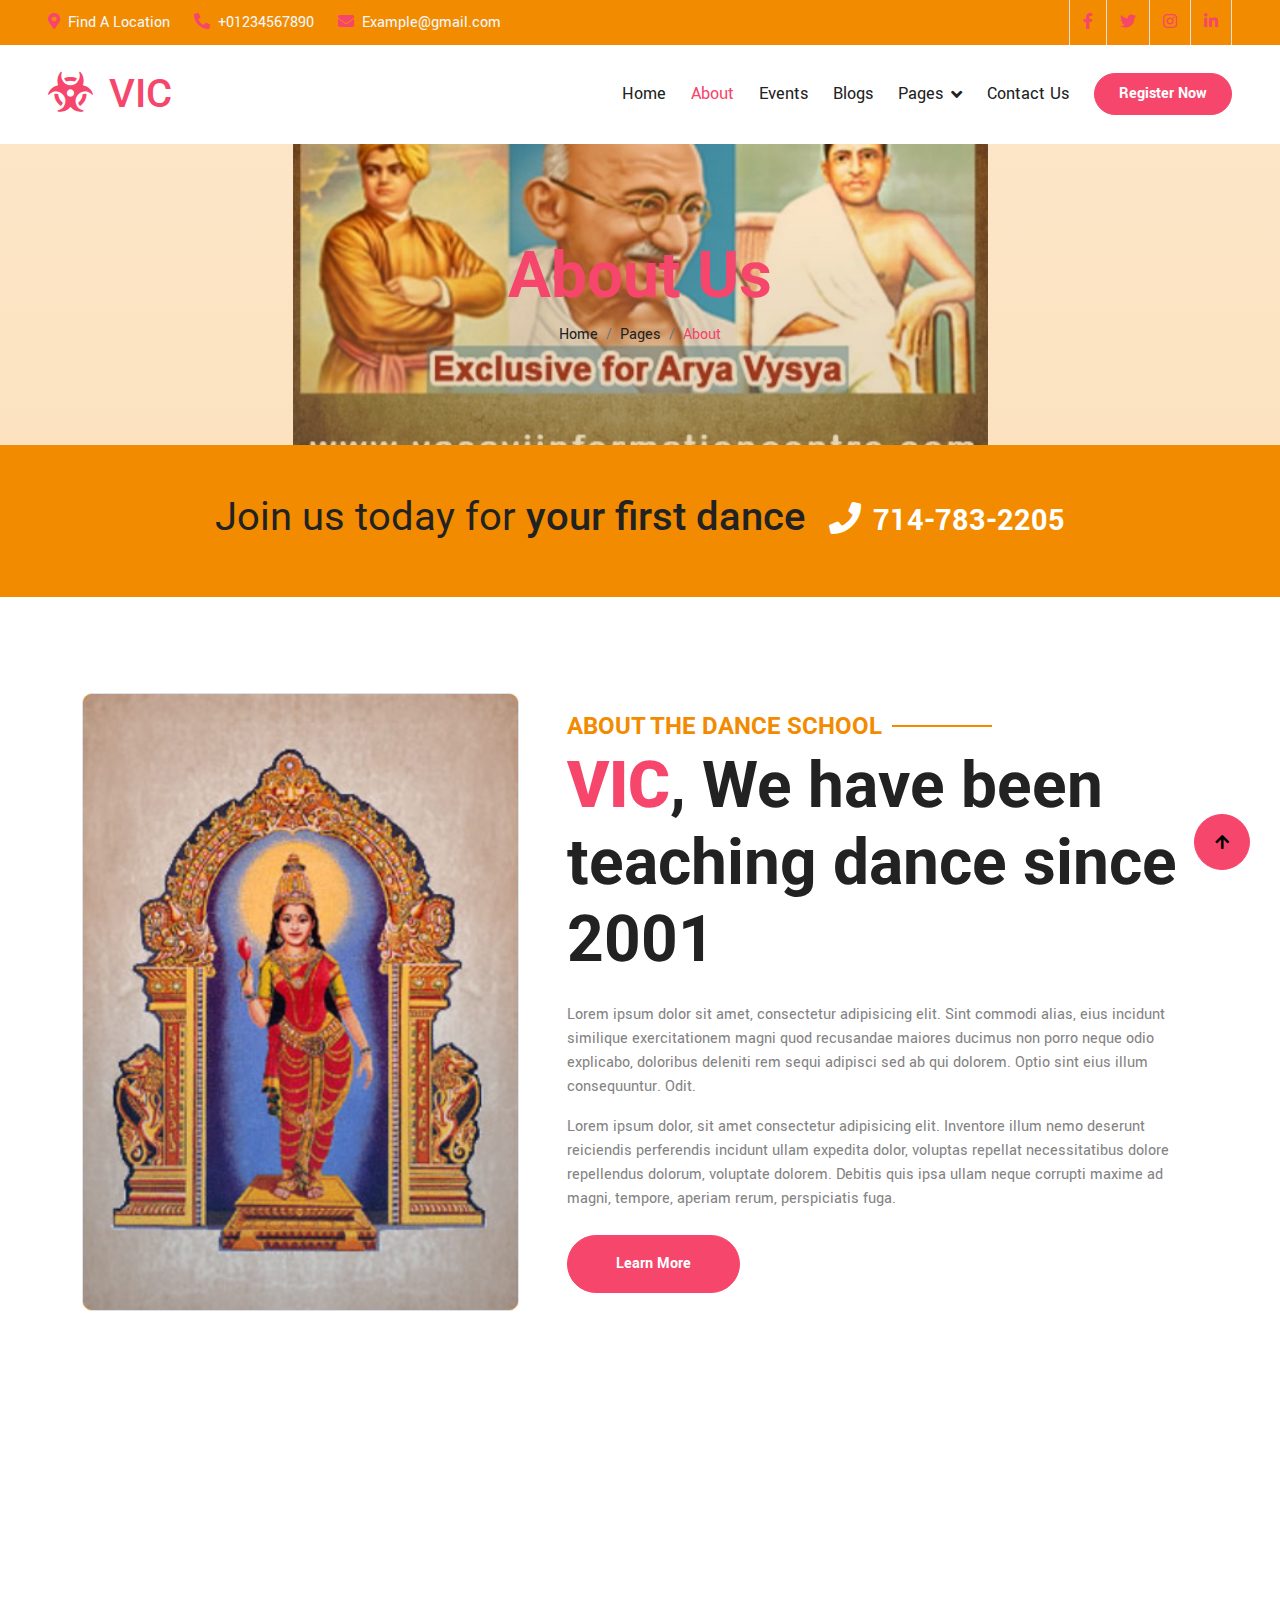
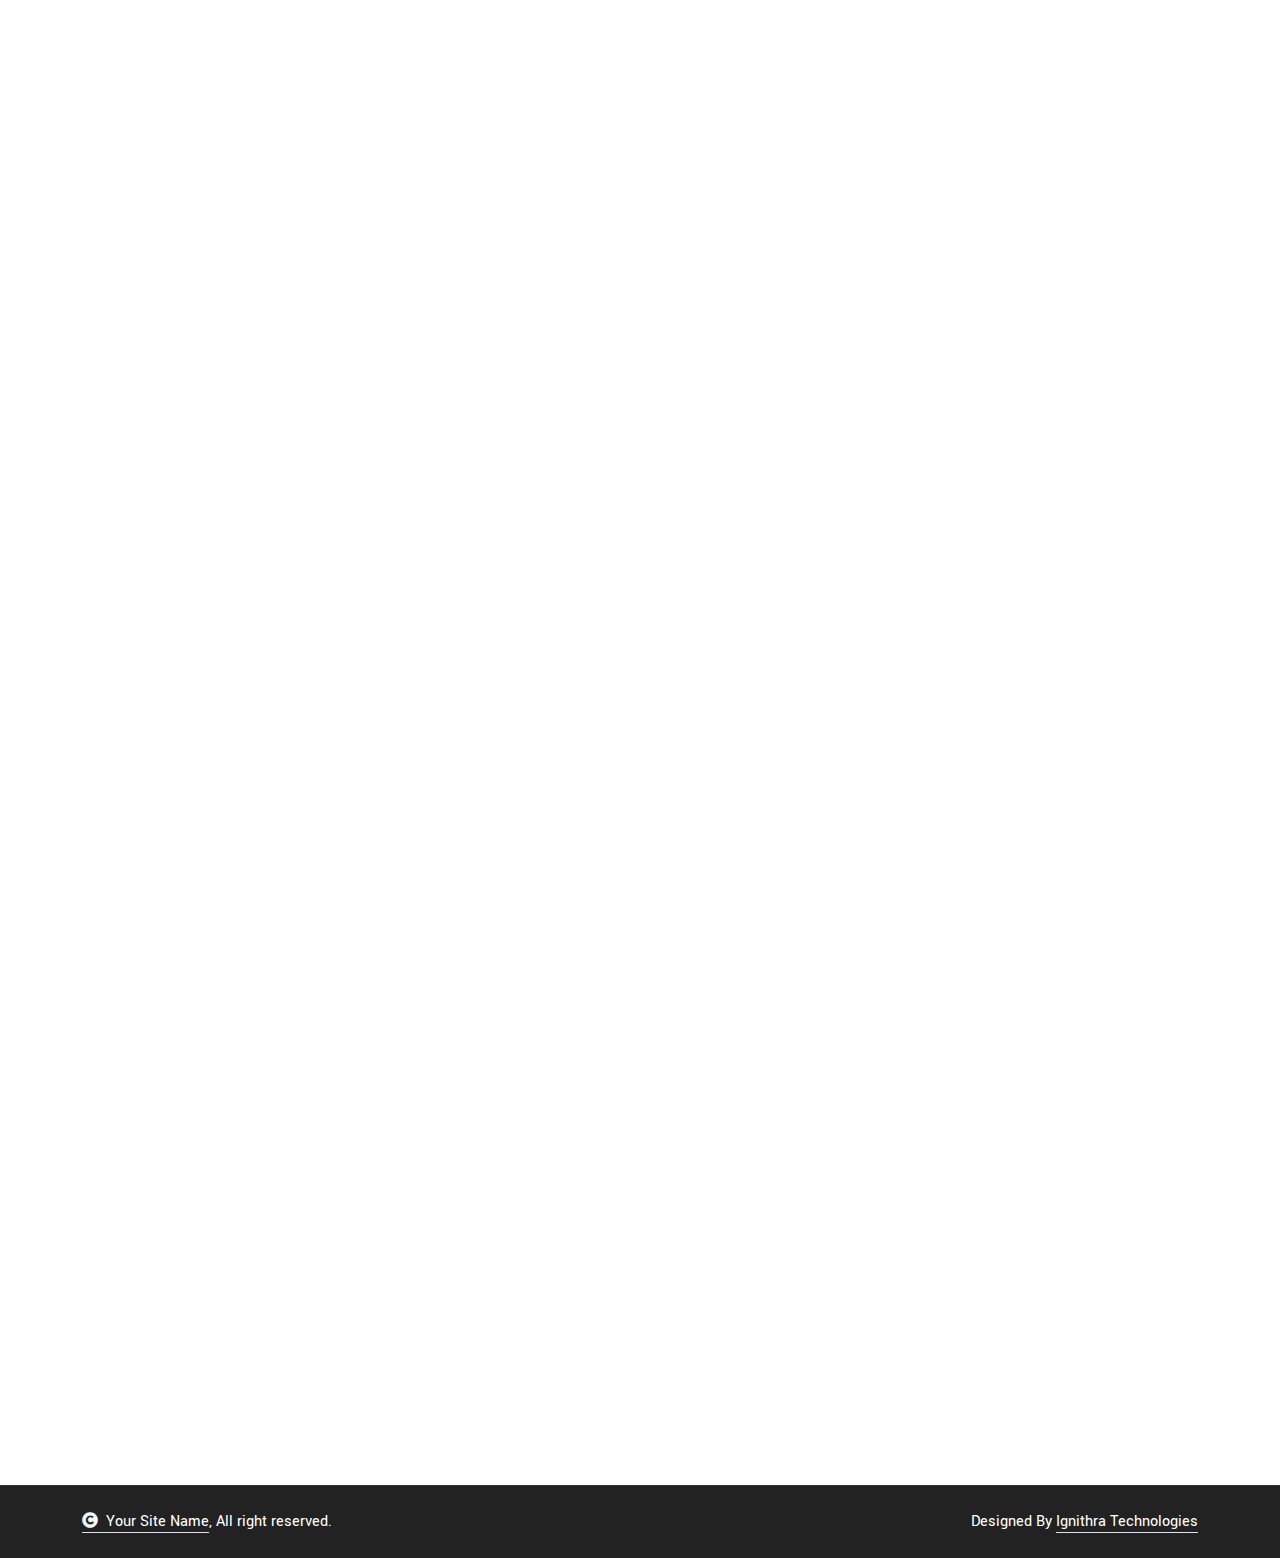
<file: about.html>
<!DOCTYPE html>
<html lang="en">

<head>
    <meta charset="utf-8">
    <title>Vasavi Information Centre - For the Better Society</title>
    <meta content="width=device-width, initial-scale=1.0" name="viewport">
    <meta content="" name="keywords">
    <meta content="" name="description">

    <!-- Google Web Fonts -->
    <link rel="preconnect" href="https://fonts.googleapis.com">
    <link rel="preconnect" href="https://fonts.gstatic.com" crossorigin>
    <link href="https://fonts.googleapis.com/css2?family=Roboto:wght@400;500;700&family=Yantramanav:wght@400;500;700&display=swap" rel="stylesheet"> 

    <!-- Icon Font Stylesheet -->
    <link rel="stylesheet" href="https://use.fontawesome.com/releases/v5.15.4/css/all.css"/>
    <link href="https://cdn.jsdelivr.net/npm/bootstrap-icons@1.4.1/font/bootstrap-icons.css" rel="stylesheet">

    <!-- Libraries Stylesheet -->
    <link href="lib/animate/animate.min.css" rel="stylesheet">
    <link href="lib/owlcarousel/assets/owl.carousel.min.css" rel="stylesheet">
    <link href="lib/lightbox/css/lightbox.min.css" rel="stylesheet">


    <!-- Customized Bootstrap Stylesheet -->
    <link href="css/bootstrap.min.css" rel="stylesheet">

    <!-- Template Stylesheet -->
    <link href="css/style.css" rel="stylesheet">
</head>


    <body>

        <!-- Spinner Start -->
        <div id="spinner" class="show bg-white position-fixed translate-middle w-100 vh-100 top-50 start-50 d-flex align-items-center justify-content-center">
            <div class="spinner-border text-primary" style="width: 3rem; height: 3rem;" role="status">
                <span class="sr-only">Loading...</span>
            </div>
        </div>
        <!-- Spinner End -->


        <!-- Topbar Start -->
        <div class="container-fluid bg-secondary px-5 d-none d-lg-block">
            <div class="row gx-0 align-items-center" style="height: 45px;">
                <div class="col-lg-8 text-center text-lg-start mb-lg-0">
                    <div class="d-flex flex-wrap">
                        <a href="#" class="text-light me-4"><i class="fas fa-map-marker-alt text-primary me-2"></i>Find A Location</a>
                        <a href="#" class="text-light me-4"><i class="fas fa-phone-alt text-primary me-2"></i>+01234567890</a>
                        <a href="#" class="text-light me-0"><i class="fas fa-envelope text-primary me-2"></i>Example@gmail.com</a>
                    </div>
                </div>
                <div class="col-lg-4 text-center text-lg-end">
                    <div class="d-flex justify-content-end">
                        <div class="border-end border-start py-1">
                            <a href="#" class="btn text-primary"><i class="fab fa-facebook-f"></i></a>
                        </div>
                        <div class="border-end py-1">
                            <a href="#" class="btn text-primary"><i class="fab fa-twitter"></i></a>
                        </div>
                        <div class="border-end py-1">
                            <a href="#" class="btn text-primary"><i class="fab fa-instagram"></i></a>
                        </div>
                        <div class="border-end py-1">
                            <a href="#" class="btn text-primary"><i class="fab fa-linkedin-in"></i></a>
                        </div>
                    </div>
                </div>
            </div>
        </div>
        <!-- Topbar End -->


        <!-- Navbar & Hero Start -->
        <div class="container-fluid position-relative p-0">
            <nav class="navbar navbar-expand-lg navbar-light bg-white px-4 px-lg-5 py-3 py-lg-0">
                <a href="#" class="navbar-brand p-0">
                    <h1 class="text-primary m-0"><i class="fas fa-biohazard me-3"></i>VIC</h1>
                    <!-- <img src="img/logo.png" alt="Logo"> -->
                </a>
                <button class="navbar-toggler" type="button" data-bs-toggle="collapse" data-bs-target="#navbarCollapse">
                    <span class="fa fa-bars"></span>
                </button>
                <div class="collapse navbar-collapse" id="navbarCollapse">
                    <div class="navbar-nav ms-auto py-0">
                        <a href="index.html" class="nav-item nav-link">Home</a>
                        <a href="about.html" class="nav-item nav-link active">About</a>
                        <a href="event.html" class="nav-item nav-link">Events</a>
                        <a href="blog.html" class="nav-item nav-link">Blogs</a>
                        <div class="nav-item dropdown">
                            <a href="#" class="nav-link dropdown-toggle" data-bs-toggle="dropdown">Pages</a>
                            <div class="dropdown-menu m-0">
                                <a href="classes.html" class="dropdown-item">Our classes</a>
                                <a href="training.html" class="dropdown-item">Dance Training</a>
                                <a href="team.html" class="dropdown-item">Our Team</a>
                                <a href="testimonial.html" class="dropdown-item">Testimonial</a>
                                <a href="gallery.html" class="dropdown-item">Dance Gallery</a>
                                <a href="404.html" class="dropdown-item">404 Page</a>
                            </div>
                        </div>
                        <a href="contact.html" class="nav-item nav-link">Contact Us</a>
                    </div>
                    <a href="#" class="btn btn-primary rounded-pill text-white py-2 px-4 flex-wrap flex-sm-shrink-0">Register Now</a>
                </div>
            </nav>
        </div>
        <!-- Navbar & Hero End -->


        <!-- Header Start -->
        <div class="container-fluid bg-breadcrumb">
            <div class="container text-center py-5" style="max-width: 900px;">
                <h3 class="text-primary display-3 wow fadeInDown" data-wow-delay="0.1s">About Us</h1>
                <ol class="breadcrumb justify-content-center text-white mb-0 wow fadeInDown" data-wow-delay="0.3s">
                    <li class="breadcrumb-item"><a href="index.html" class="text-dark">Home</a></li>
                    <li class="breadcrumb-item"><a href="#" class="text-dark">Pages</a></li>
                    <li class="breadcrumb-item active text-primary">About</li>
                </ol>    
            </div>
        </div>
        <!-- Header End -->
		

        <!-- Banner Start -->
        <div class="container-fluid bg-secondary wow zoomInDown" data-wow-delay="0.1s">
            <div class="container">
                <div class="d-flex flex-column flex-lg-row align-items-center justify-content-center text-center p-5">
                    <h1 class="me-4"><span class="fw-normal">Join us today for </span><span> your first dance</span></h1>
                    <a href="#" class="text-white fw-bold fs-2"> <i class="fa fa-phone me-1"></i> 714-783-2205</a>
                </div>
            </div>
        </div>
        <!-- Banner End -->


        <!-- About Start -->
        <div class="container-fluid py-5">
            <div class="container py-5">
                <div class="row g-5 align-items-center">
                    <div class="col-lg-5 wow fadeInLeft" data-wow-delay="0.1s">
                        <div class="border bg-secondary rounded">
                            <img src="img/about-2.png" class="img-fluid w-100 rounded" alt="Image">
                        </div>
                    </div>
                    <div class="col-lg-7 wow fadeInRight" data-wow-delay="0.3s">
                        <h4 class="text-secondary sub-title fw-bold">about The Dance School</h4>
                        <h1 class="display-3 mb-4"><strong class="text-primary">VIC</strong>, We have been teaching dance since 2001</h1>
                        <p>Lorem ipsum dolor sit amet, consectetur adipisicing elit. Sint commodi alias, eius incidunt similique exercitationem magni quod recusandae maiores ducimus non porro neque odio explicabo, doloribus deleniti rem sequi adipisci sed ab qui dolorem. Optio sint eius illum consequuntur. Odit.
                        </p>
                        <p class="mb-4">Lorem ipsum dolor, sit amet consectetur adipisicing elit. Inventore illum nemo deserunt reiciendis perferendis incidunt ullam expedita dolor, voluptas repellat necessitatibus dolore repellendus dolorum, voluptate dolorem. Debitis quis ipsa ullam neque corrupti maxime ad magni, tempore, aperiam rerum, perspiciatis fuga.
                        </p>
                        <a class="btn btn-primary rounded-pill text-white py-3 px-5" href="#">Learn More</a>
                    </div>
                </div>
            </div>
        </div>
        <!-- About End -->


        <!-- Counter Facts Start -->
        <div class="container-fluid counter-facts py-5">
            <div class="container">
                <div class="row">
                    <div class="col-12 col-sm-6 col-md-6 col-xl-3 wow fadeInUp" data-wow-delay="0.1s">
                        <div class="counter">
                            <div class="counter-icon w-100 d-flex align-items-center justify-content-center">
                                <h3>Dance Classes</h3>
                            </div>
                            <div class="counter-content d-flex align-items-center justify-content-center mt-4">
                                <span class="counter-value" data-toggle="counter-up">158</span>
                                <h4 class="text-secondary mb-0" style="font-weight: 600; font-size: 25px;">+</h4>
                            </div>
                        </div>
                    </div>
                    <div class="col-12 col-sm-6 col-md-6 col-xl-3 wow fadeInUp" data-wow-delay="0.3s">
                        <div class="counter">
                            <div class="counter-icon w-100 d-flex align-items-center justify-content-center">
                                <h3>Best Instructor</h3>
                            </div>
                            <div class="counter-content d-flex align-items-center justify-content-center mt-4">
                                <span class="counter-value" data-toggle="counter-up">49</span>
                                <h4 class="text-secondary mb-0" style="font-weight: 600; font-size: 25px;">+</h4>
                            </div>
                        </div>
                    </div>
                    <div class="col-12 col-sm-6 col-md-6 col-xl-3 wow fadeInUp" data-wow-delay="0.5s">
                        <div class="counter">
                            <div class="counter-icon w-100 d-flex align-items-center justify-content-center">
                                <h3>Total Brunch</h3>
                            </div>
                            <div class="counter-content d-flex align-items-center justify-content-center mt-4">
                                <span class="counter-value" data-toggle="counter-up">17</span>
                                <h4 class="text-secondary mb-0" style="font-weight: 600; font-size: 25px;">+</h4>
                            </div>
                        </div>
                    </div>
                    <div class="col-12 col-sm-6 col-md-6 col-xl-3 wow fadeInUp" data-wow-delay="0.7s">
                        <div class="counter">
                            <div class="counter-icon w-100 d-flex align-items-center justify-content-center">
                                <h3>Happy customer</h3>
                            </div>
                            <div class="counter-content d-flex align-items-center justify-content-center mt-4">
                                <span class="counter-value" data-toggle="counter-up">567</span>
                                <h4 class="text-secondary mb-0" style="font-weight: 600; font-size: 25px;">+</h4>
                            </div>
                        </div>
                    </div>
                </div>
            </div>
        </div>
        <!-- Counter Facts End -->


        <!-- Team Start -->
        <div class="container-fluid team py-5">
            <div class="container py-5">
                <div class="pb-5">
                    <h4 class="text-secondary sub-title fw-bold wow fadeInUp" data-wow-delay="0.1s">Dance Teachers</h4>
                    <h1 class="display-2 mb-0 wow fadeInUp" data-wow-delay="0.3s">Our Professional Instructor</h1>
                </div>
                <div class="team-carousel owl-carousel pt-5 wow fadeInUp" data-wow-delay="0.1s">
                    <div class="team-item border rounded wow fadeInUp" data-wow-delay="0.1s">
                        <div class="team-img bg-secondary rounded-top">
                            <img src="img/team-1.jpg" class="img-fluid rounded-top w-100" alt="Image">
                            <div class="team-icon">
                                <a class="btn btn-square btn-primary rounded-circle mx-1" href=""><i class="fab fa-facebook-f"></i></a>
                                <a class="btn btn-square btn-primary rounded-circle mx-1" href=""><i class="fab fa-twitter"></i></a>
                                <a class="btn btn-square btn-primary rounded-circle mx-1" href=""><i class="fab fa-instagram"></i></a>
                                <a class="btn btn-square btn-primary rounded-circle mx-1" href=""><i class="fab fa-linkedin-in"></i></a>
                            </div>
                        </div>
                        <div class="team-content text-center p-4">
                            <a href="#" class="h4">Emily Ava</a>
                            <p class="mb-0 text-primary">Instructor</p>
                        </div>
                    </div>
                    <div class="team-item border rounded wow fadeInUp" data-wow-delay="0.3s">
                        <div class="team-img bg-secondary rounded-top">
                            <img src="img/team-2.jpg" class="img-fluid rounded-top w-100" alt="Image">
                            <div class="team-icon">
                                <a class="btn btn-square btn-primary rounded-circle mx-1" href=""><i class="fab fa-facebook-f"></i></a>
                                <a class="btn btn-square btn-primary rounded-circle mx-1" href=""><i class="fab fa-twitter"></i></a>
                                <a class="btn btn-square btn-primary rounded-circle mx-1" href=""><i class="fab fa-instagram"></i></a>
                                <a class="btn btn-square btn-primary rounded-circle mx-1" href=""><i class="fab fa-linkedin-in"></i></a>
                            </div>
                        </div>
                        <div class="team-content text-center p-4">
                            <a href="#" class="h4">Emily Ava</a>
                            <p class="mb-0 text-primary">Instructor</p>
                        </div>
                    </div>
                    <div class="team-item border rounded wow fadeInUp" data-wow-delay="0.5s">
                        <div class="team-img bg-secondary rounded-top">
                            <img src="img/team-3.jpg" class="img-fluid rounded-top w-100" alt="Image">
                            <div class="team-icon">
                                <a class="btn btn-square btn-primary rounded-circle mx-1" href=""><i class="fab fa-facebook-f"></i></a>
                                <a class="btn btn-square btn-primary rounded-circle mx-1" href=""><i class="fab fa-twitter"></i></a>
                                <a class="btn btn-square btn-primary rounded-circle mx-1" href=""><i class="fab fa-instagram"></i></a>
                                <a class="btn btn-square btn-primary rounded-circle mx-1" href=""><i class="fab fa-linkedin-in"></i></a>
                            </div>
                        </div>
                        <div class="team-content text-center p-4">
                            <a href="#" class="h4">Emily Ava</a>
                            <p class="mb-0 text-primary">Instructor</p>
                        </div>
                    </div>
                    <div class="team-item border rounded wow fadeInUp" data-wow-delay="0.7s">
                        <div class="team-img bg-secondary rounded-top">
                            <img src="img/team-4.jpg" class="img-fluid rounded-top w-100" alt="Image">
                            <div class="team-icon">
                                <a class="btn btn-square btn-primary rounded-circle mx-1" href=""><i class="fab fa-facebook-f"></i></a>
                                <a class="btn btn-square btn-primary rounded-circle mx-1" href=""><i class="fab fa-twitter"></i></a>
                                <a class="btn btn-square btn-primary rounded-circle mx-1" href=""><i class="fab fa-instagram"></i></a>
                                <a class="btn btn-square btn-primary rounded-circle mx-1" href=""><i class="fab fa-linkedin-in"></i></a>
                            </div>
                        </div>
                        <div class="team-content text-center p-4">
                            <a href="#" class="h4">Emily Ava</a>
                            <p class="mb-0 text-primary">Instructor</p>
                        </div>
                    </div>
                    <div class="team-item border rounded wow fadeInUp" data-wow-delay="0.9s">
                        <div class="team-img bg-secondary rounded-top">
                            <img src="img/team-4.jpg" class="img-fluid rounded-top w-100" alt="Image">
                            <div class="team-icon">
                                <a class="btn btn-square btn-primary rounded-circle mx-1" href=""><i class="fab fa-facebook-f"></i></a>
                                <a class="btn btn-square btn-primary rounded-circle mx-1" href=""><i class="fab fa-twitter"></i></a>
                                <a class="btn btn-square btn-primary rounded-circle mx-1" href=""><i class="fab fa-instagram"></i></a>
                                <a class="btn btn-square btn-primary rounded-circle mx-1" href=""><i class="fab fa-linkedin-in"></i></a>
                            </div>
                        </div>
                        <div class="team-content text-center p-4">
                            <a href="#" class="h4">Emily Ava</a>
                            <p class="mb-0 text-primary">Instructor</p>
                        </div>
                    </div>
                </div>
            </div>
        </div>
        <!-- Team End -->

        <!-- Footer Start -->
        <div class="container-fluid footer py-5 wow fadeIn" data-wow-delay="0.1s">
            <div class="container py-5">
                <div class="row g-5">
                    <div class="col-md-6 col-lg-6 col-xl-3">
                        <div class="footer-item d-flex flex-column">
                            <div class="footer-item">
                                <h4 class="text-white mb-4">VIC</h4>
                                <p class="text-white mb-3">Dolor amet sit justo amet elitr clita ipsum elitr est.Lorem ipsum dolor sit amet, consectetur adipiscing elit consectetur adipiscing elit.</p>
                                <div class="d-flex">
                                    <a class="btn btn-lg-square btn-primary rounded-circle me-2" href=""><i class="fab fa-facebook-f"></i></a>
                                    <a class="btn btn-lg-square btn-primary rounded-circle mx-2" href=""><i class="fab fa-twitter"></i></a>
                                    <a class="btn btn-lg-square btn-primary rounded-circle mx-2" href=""><i class="fab fa-instagram"></i></a>
                                    <a class="btn btn-lg-square btn-primary rounded-circle mx-2" href=""><i class="fab fa-linkedin-in"></i></a>
                                </div>
                            </div>
                        </div>
                    </div>
                    <div class="col-md-6 col-lg-6 col-xl-3">
                        <div class="footer-item d-flex flex-column">
                            <h4 class="text-white mb-4">Address</h4>
                            <div class="d-flex align-items-center mb-3">
                                <a class="btn btn-lg-square btn-primary rounded-circle mx-2" href=""><i class="fas fa-map-marker-alt"></i></a>
                                <div class="text-white ms-2">
                                    <p class="mb-0">Address goes here</p>
                                </div>
                            </div>
                            <div class="d-flex align-items-center mb-3">
                                <a class="btn btn-lg-square btn-primary rounded-circle mx-2" href=""><i class="fa fa-phone-alt"></i></a>
                                <div class="text-white ms-2">
                                    <p class="mb-0">+91 9246581272</p>
                                    <p class="mb-0">+91 9246581272</p>
                                </div>
                            </div>
                            <div class="d-flex align-items-center">
                                <a class="btn btn-lg-square btn-primary rounded-circle mx-2" href=""><i class="fas fa-envelope"></i></a>
                                <div class="text-white ms-2">
                                    <p class="mb-0">info@vasaviinformationcentre.org</p>
                                    <p class="mb-0">info@vasaviinformationcentre.org</p>
                                </div>
                            </div>
                        </div>
                    </div>
                    <div class="col-md-6 col-lg-6 col-xl-3">
                        <div class="footer-item d-flex flex-column">
                            <h4 class="text-white mb-4">Quick Links</h4>
                            <a href="#" class="footer-link"> About Us</a>
                            <a href="#" class="footer-link"> Classes</a>
                            <a href="#" class="footer-link"> Privacy Policy</a>
                            <a href="#" class="footer-link"> Terms & Conditions</a>
                            <a href="#" class="footer-link"> Schedule</a>
                            <a href="#" class="footer-link"> FAQ</a>
                            <a href="#" class="footer-link"> Contact Us</a>
                        </div>
                    </div>
                    <div class="col-md-6 col-lg-6 col-xl-3">
                        <div class="footer-item d-flex flex-column">
                            <div class="footer-item">
                                <h4 class="text-white mb-4">Newsletter</h4>
                                <p class="text-white mb-3">Dolor amet sit justo amet elitr clita ipsum elitr est.Lorem ipsum dolor sit amet, consectetur adipiscing elit consectetur adipiscing elit.</p>
                                <div class="position-relative mx-auto rounded-pill">
                                    <input class="form-control rounded-pill w-100 py-3 ps-4 pe-5" type="text" placeholder="Enter your email">
                                    <button type="button" class="btn btn-primary rounded-pill position-absolute top-0 end-0 py-2 mt-2 me-2">SignUp</button>
                                </div>
                            </div>
                        </div>
                    </div>
                </div>
            </div>
        </div>
        <!-- Footer End -->

        
        <!-- Copyright Start -->
        <div class="container-fluid copyright py-4">
            <div class="container">
                <div class="row g-4 align-items-center">
                    <div class="col-md-6 text-center text-md-start mb-md-0">
                        <span class="text-white"><a href="#" class="border-bottom text-white"><i class="fas fa-copyright text-light me-2"></i>Your Site Name</a>, All right reserved.</span>
                    </div>
                    <div class="col-md-6 text-center text-md-end text-white">
                        <!--/*** This template is free as long as you keep the below author’s credit link/attribution link/backlink. ***/-->
                        <!--/*** If you'd like to use the template without the below author’s credit link/attribution link/backlink, ***/-->
                        <!--/*** you can purchase the Credit Removal License from "https://htmlcodex.com/credit-removal". ***/-->
                        Designed By <a class="border-bottom text-white" href="https://ignithra.com">Ignithra Technologies</a>
                    </div>
                </div>
            </div>
        </div>
        <!-- Copyright End -->


        <!-- Back to Top -->
        <a href="#" class="btn btn-primary btn-lg-square back-to-top"><i class="fa fa-arrow-up"></i></a>   

        
    <!-- JavaScript Libraries -->
    <script src="https://ajax.googleapis.com/ajax/libs/jquery/3.6.4/jquery.min.js"></script>
    <script src="https://cdn.jsdelivr.net/npm/bootstrap@5.0.0/dist/js/bootstrap.bundle.min.js"></script>
    <script src="lib/wow/wow.min.js"></script>
    <script src="lib/easing/easing.min.js"></script>
    <script src="lib/waypoints/waypoints.min.js"></script>
    <script src="lib/counterup/counterup.min.js"></script>
    <script src="lib/owlcarousel/owl.carousel.min.js"></script>
    <script src="lib/lightbox/js/lightbox.min.js"></script>
    

    <!-- Template Javascript -->
    <script src="js/main.js"></script>
    </body>

</html>
</file>
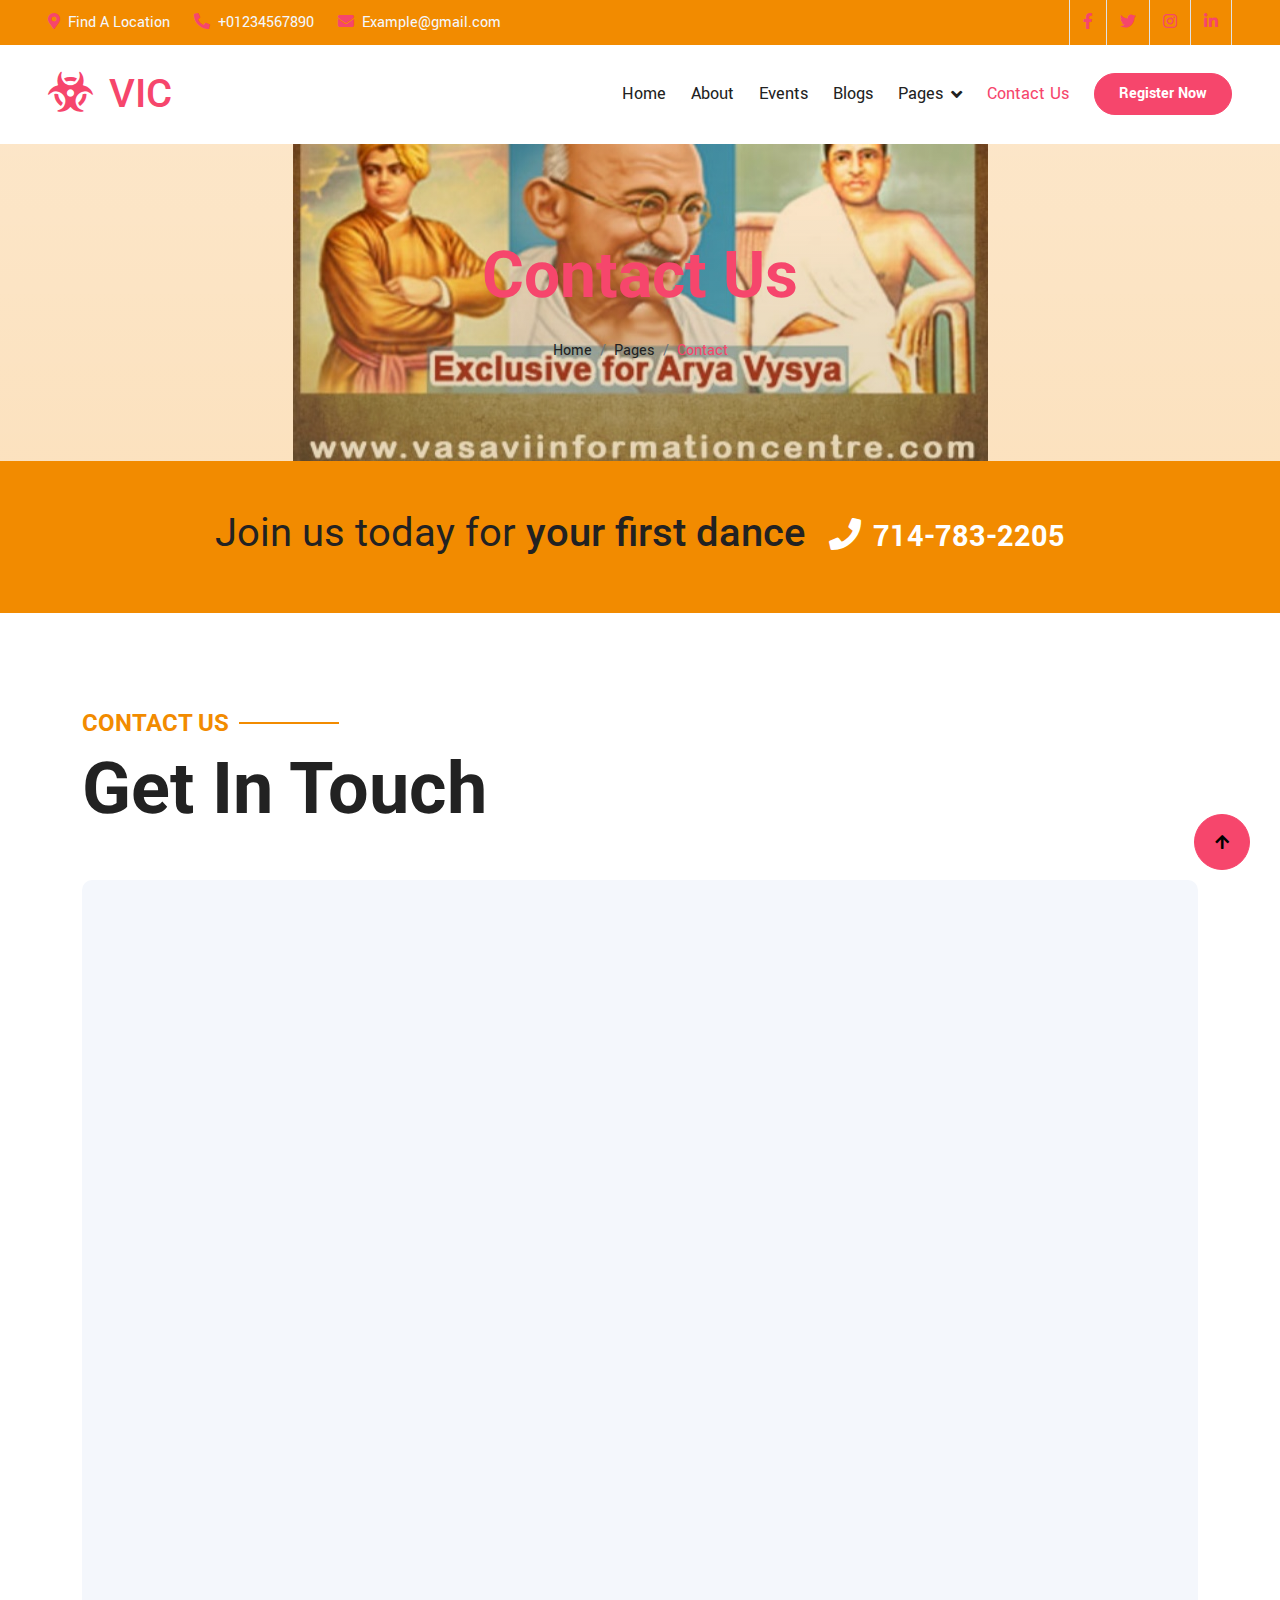
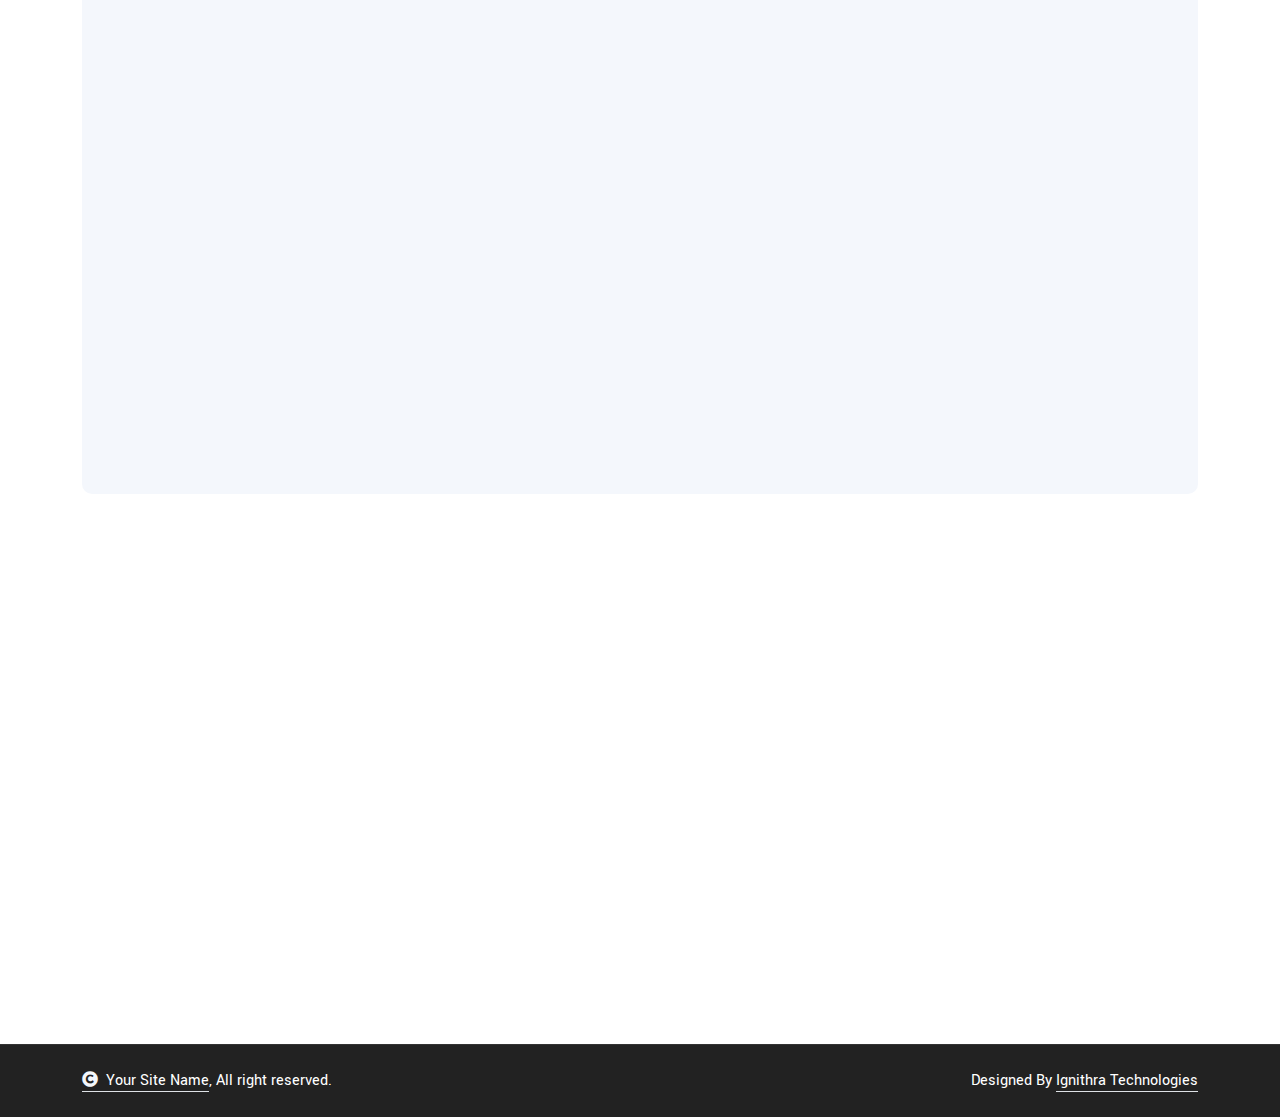
<file: contact.html>
<!DOCTYPE html>
<html lang="en">

<head>
    <meta charset="utf-8">
    <title>Vasavi Information Centre - For the Better Society</title>
    <meta content="width=device-width, initial-scale=1.0" name="viewport">
    <meta content="" name="keywords">
    <meta content="" name="description">

    <!-- Google Web Fonts -->
    <link rel="preconnect" href="https://fonts.googleapis.com">
    <link rel="preconnect" href="https://fonts.gstatic.com" crossorigin>
    <link href="https://fonts.googleapis.com/css2?family=Roboto:wght@400;500;700&family=Yantramanav:wght@400;500;700&display=swap" rel="stylesheet"> 

    <!-- Icon Font Stylesheet -->
    <link rel="stylesheet" href="https://use.fontawesome.com/releases/v5.15.4/css/all.css"/>
    <link href="https://cdn.jsdelivr.net/npm/bootstrap-icons@1.4.1/font/bootstrap-icons.css" rel="stylesheet">

    <!-- Libraries Stylesheet -->
    <link href="lib/animate/animate.min.css" rel="stylesheet">
    <link href="lib/owlcarousel/assets/owl.carousel.min.css" rel="stylesheet">
    <link href="lib/lightbox/css/lightbox.min.css" rel="stylesheet">


    <!-- Customized Bootstrap Stylesheet -->
    <link href="css/bootstrap.min.css" rel="stylesheet">

    <!-- Template Stylesheet -->
    <link href="css/style.css" rel="stylesheet">
</head>

    <body>

        <!-- Spinner Start -->
        <div id="spinner" class="show bg-white position-fixed translate-middle w-100 vh-100 top-50 start-50 d-flex align-items-center justify-content-center">
            <div class="spinner-border text-primary" style="width: 3rem; height: 3rem;" role="status">
                <span class="sr-only">Loading...</span>
            </div>
        </div>
        <!-- Spinner End -->


        <!-- Topbar Start -->
        <div class="container-fluid bg-secondary px-5 d-none d-lg-block">
            <div class="row gx-0 align-items-center" style="height: 45px;">
                <div class="col-lg-8 text-center text-lg-start mb-lg-0">
                    <div class="d-flex flex-wrap">
                        <a href="#" class="text-light me-4"><i class="fas fa-map-marker-alt text-primary me-2"></i>Find A Location</a>
                        <a href="#" class="text-light me-4"><i class="fas fa-phone-alt text-primary me-2"></i>+01234567890</a>
                        <a href="#" class="text-light me-0"><i class="fas fa-envelope text-primary me-2"></i>Example@gmail.com</a>
                    </div>
                </div>
                <div class="col-lg-4 text-center text-lg-end">
                    <div class="d-flex justify-content-end">
                        <div class="border-end border-start py-1">
                            <a href="#" class="btn text-primary"><i class="fab fa-facebook-f"></i></a>
                        </div>
                        <div class="border-end py-1">
                            <a href="#" class="btn text-primary"><i class="fab fa-twitter"></i></a>
                        </div>
                        <div class="border-end py-1">
                            <a href="#" class="btn text-primary"><i class="fab fa-instagram"></i></a>
                        </div>
                        <div class="border-end py-1">
                            <a href="#" class="btn text-primary"><i class="fab fa-linkedin-in"></i></a>
                        </div>
                    </div>
                </div>
            </div>
        </div>
        <!-- Topbar End -->


        <!-- Navbar & Hero Start -->
        <div class="container-fluid position-relative p-0">
            <nav class="navbar navbar-expand-lg navbar-light bg-white px-4 px-lg-5 py-3 py-lg-0">
                <a href="#" class="navbar-brand p-0">
                    <h1 class="text-primary m-0"><i class="fas fa-biohazard me-3"></i>VIC</h1>
                    <!-- <img src="img/logo.png" alt="Logo"> -->
                </a>
                <button class="navbar-toggler" type="button" data-bs-toggle="collapse" data-bs-target="#navbarCollapse">
                    <span class="fa fa-bars"></span>
                </button>
                <div class="collapse navbar-collapse" id="navbarCollapse">
                    <div class="navbar-nav ms-auto py-0">
                        <a href="index.html" class="nav-item nav-link">Home</a>
                        <a href="about.html" class="nav-item nav-link">About</a>
                        <a href="event.html" class="nav-item nav-link">Events</a>
                        <a href="blog.html" class="nav-item nav-link">Blogs</a>
                        <div class="nav-item dropdown">
                            <a href="#" class="nav-link dropdown-toggle" data-bs-toggle="dropdown">Pages</a>
                            <div class="dropdown-menu m-0">
                                <a href="classes.html" class="dropdown-item">Our classes</a>
                                <a href="training.html" class="dropdown-item">Dance Training</a>
                                <a href="team.html" class="dropdown-item">Our Team</a>
                                <a href="testimonial.html" class="dropdown-item">Testimonial</a>
                                <a href="gallery.html" class="dropdown-item">Dance Gallery</a>
                                <a href="404.html" class="dropdown-item">404 Page</a>
                            </div>
                        </div>
                        <a href="contact.html" class="nav-item nav-link active">Contact Us</a>
                    </div>
                    <a href="#" class="btn btn-primary rounded-pill text-white py-2 px-4 flex-wrap flex-sm-shrink-0">Register Now</a>
                </div>
            </nav>
        </div>
        <!-- Navbar & Hero End -->

        <!-- Header Start -->
        <div class="container-fluid bg-breadcrumb">
            <div class="container text-center py-5" style="max-width: 900px;">
                <h3 class="text-primary display-3 mb-4 wow fadeInDown" data-wow-delay="0.1s">Contact Us</h1>
                <ol class="breadcrumb justify-content-center text-white mb-0 wow fadeInDown" data-wow-delay="0.3s">
                    <li class="breadcrumb-item"><a href="index.html" class="text-dark">Home</a></li>
                    <li class="breadcrumb-item"><a href="#" class="text-dark">Pages</a></li>
                    <li class="breadcrumb-item active text-primary">Contact</li>
                </ol>    
            </div>
        </div>
        <!-- Header End -->

        <!-- Banner Start -->
        <div class="container-fluid bg-secondary wow zoomInDown" data-wow-delay="0.1s">
            <div class="container">
                <div class="d-flex flex-column flex-lg-row align-items-center justify-content-center text-center p-5">
                    <h1 class="me-4"><span class="fw-normal">Join us today for </span><span> your first dance</span></h1>
                    <a href="#" class="text-white fw-bold fs-2"> <i class="fa fa-phone me-1"></i> 714-783-2205</a>
                </div>
            </div>
        </div>
        <!-- Banner End -->

        <!-- Contact Start -->
        <div class="container-fluid contact py-5">
            <div class="container py-5">
                <div class="pb-5">
                    <h4 class="text-secondary sub-title fw-bold wow fadeInUp" data-wow-delay="0.1s">Contact Us</h4>
                    <h1 class="display-2 mb-0 wow fadeInUp" data-wow-delay="0.3s">Get In Touch</h1>
                </div>
                <div class="bg-light rounded p-4 pb-0">
                    <div class="row g-5 align-items-center">
                        <div class="col-lg-6 wow fadeInLeft" data-wow-delay="0.1s">
                            <h2 class="display-5 mb-2">Form</h2>
                            <p class="mb-4">The contact form is currently inactive. Get a functional and working contact form with Ajax & PHP in a few minutes. Just copy and paste the files, add a little code and you're done. <a class="text-primary fw-bold" href="https://htmlcodex.com/contact-form">Download Now</a>.</p>
                            <form>
                                <div class="row g-3">
                                    <div class="col-lg-12 col-xl-6">
                                        <div class="form-floating">
                                            <input type="text" class="form-control" id="name" placeholder="Your Name">
                                            <label for="name">Your Name</label>
                                        </div>
                                    </div>
                                    <div class="col-lg-12 col-xl-6">
                                        <div class="form-floating">
                                            <input type="email" class="form-control" id="email" placeholder="Your Email">
                                            <label for="email">Your Email</label>
                                        </div>
                                    </div>
                                    <div class="col-lg-12 col-xl-6">
                                        <div class="form-floating">
                                            <input type="phone" class="form-control" id="phone" placeholder="Phone">
                                            <label for="phone">Your Phone</label>
                                        </div>
                                    </div>
                                    <div class="col-lg-12 col-xl-6">
                                        <div class="form-floating">
                                            <input type="text" class="form-control" id="project" placeholder="Project">
                                            <label for="project">Your Project</label>
                                        </div>
                                    </div>
                                    <div class="col-12">
                                        <div class="form-floating">
                                            <input type="text" class="form-control" id="subject" placeholder="Subject">
                                            <label for="subject">Subject</label>
                                        </div>
                                    </div>
                                    <div class="col-12">
                                        <div class="form-floating">
                                            <textarea class="form-control" placeholder="Leave a message here" id="message" style="height: 160px"></textarea>
                                            <label for="message">Message</label>
                                        </div>
                                    </div>
                                    <div class="col-12">
                                        <button class="btn btn-primary w-100 py-3">Send Message</button>
                                    </div>
                                </div>
                            </form>
                        </div>
                        <div class="col-lg-6 wow fadeInRight" data-wow-delay="0.3s">
                            <div class="d-flex align-items-center mb-5">
                                <div class="mb-3"><i class="fa fa-home fa-2x text-primary"></i></div>
                                <div class="ms-4">
                                    <h4>Addresses</h4>
                                    <p class="mb-0">123 ranking Street, New York, USA</p>
                                </div>
                            </div>
                            <div class="d-flex align-items-center mb-5">
                                <div class="mb-3"><i class="fa fa-map-marker-alt fa-2x text-primary"></i></div>
                                <div class="ms-4">
                                    <h4>Addresses</h4>
                                    <p class="mb-0">123 ranking Street, New York, USA</p>
                                </div>
                            </div>
                            <div class="d-flex align-items-center mb-5">
                                <div class="mb-3"><i class="fa fa-phone-alt fa-2x text-primary"></i></div>
                                <div class="ms-4">
                                    <h4>Mobile</h4>
                                    <p class="mb-0">+012 345 67890</p>
                                    <p class="mb-0">+012 345 67890</p>
                                </div>
                            </div>
                            <div class="d-flex align-items-center mb-5">
                                <div class="mb-3"><i class="fa fa-envelope-open fa-2x text-primary"></i></div>
                                <div class="ms-4">
                                    <h4>Email</h4>
                                    <p class="mb-0">info@example.com</p>
                                    <p class="mb-0">info@example.com</p>
                                </div>
                            </div>
                            <div class="d-flex align-items-center">
                                <div class="me-4">
                                    <i class="fas fa-share-alt fa-2x text-primary"></i>
                                </div>
                                <div class="d-flex">
                                    <a class="btn btn-lg-square btn-primary rounded-circle me-2" href=""><i class="fab fa-facebook-f"></i></a>
                                    <a class="btn btn-lg-square btn-primary rounded-circle mx-2" href=""><i class="fab fa-twitter"></i></a>
                                    <a class="btn btn-lg-square btn-primary rounded-circle mx-2" href=""><i class="fab fa-instagram"></i></a>
                                    <a class="btn btn-lg-square btn-primary rounded-circle mx-2" href=""><i class="fab fa-linkedin-in"></i></a>
                                </div>
                            </div>
                        </div>
                        <div class="col-12 wow fadeInUp" data-wow-delay="0.1s">
                            <div class="rounded h-100 pb-3">
                                <iframe class="rounded w-100" 
                                style="height: 500px;" src="https://www.google.com/maps/embed?pb=!1m18!1m12!1m3!1d387191.33750346623!2d-73.97968099999999!3d40.6974881!2m3!1f0!2f0!3f0!3m2!1i1024!2i768!4f13.1!3m3!1m2!1s0x89c24fa5d33f083b%3A0xc80b8f06e177fe62!2sNew%20York%2C%20NY%2C%20USA!5e0!3m2!1sen!2sbd!4v1694259649153!5m2!1sen!2sbd" 
                                loading="lazy" referrerpolicy="no-referrer-when-downgrade"></iframe>
                            </div>
                        </div>
                    </div>
                </div>
            </div>
        </div>
        <!-- Contact End -->

        <!-- Footer Start -->
        <div class="container-fluid footer py-5 wow fadeIn" data-wow-delay="0.1s">
            <div class="container py-5">
                <div class="row g-5">
                    <div class="col-md-6 col-lg-6 col-xl-3">
                        <div class="footer-item d-flex flex-column">
                            <div class="footer-item">
                                <h4 class="text-white mb-4">VIC</h4>
                                <p class="text-white mb-3">Dolor amet sit justo amet elitr clita ipsum elitr est.Lorem ipsum dolor sit amet, consectetur adipiscing elit consectetur adipiscing elit.</p>
                                <div class="d-flex">
                                    <a class="btn btn-lg-square btn-primary rounded-circle me-2" href=""><i class="fab fa-facebook-f"></i></a>
                                    <a class="btn btn-lg-square btn-primary rounded-circle mx-2" href=""><i class="fab fa-twitter"></i></a>
                                    <a class="btn btn-lg-square btn-primary rounded-circle mx-2" href=""><i class="fab fa-instagram"></i></a>
                                    <a class="btn btn-lg-square btn-primary rounded-circle mx-2" href=""><i class="fab fa-linkedin-in"></i></a>
                                </div>
                            </div>
                        </div>
                    </div>
                    <div class="col-md-6 col-lg-6 col-xl-3">
                        <div class="footer-item d-flex flex-column">
                            <h4 class="text-white mb-4">Address</h4>
                            <div class="d-flex align-items-center mb-3">
                                <a class="btn btn-lg-square btn-primary rounded-circle mx-2" href=""><i class="fas fa-map-marker-alt"></i></a>
                                <div class="text-white ms-2">
                                    <p class="mb-0">Address goes here</p>
                                </div>
                            </div>
                            <div class="d-flex align-items-center mb-3">
                                <a class="btn btn-lg-square btn-primary rounded-circle mx-2" href=""><i class="fa fa-phone-alt"></i></a>
                                <div class="text-white ms-2">
                                    <p class="mb-0">+91 9246581272</p>
                                    <p class="mb-0">+91 9246581272</p>
                                </div>
                            </div>
                            <div class="d-flex align-items-center">
                                <a class="btn btn-lg-square btn-primary rounded-circle mx-2" href=""><i class="fas fa-envelope"></i></a>
                                <div class="text-white ms-2">
                                    <p class="mb-0">info@vasaviinformationcentre.org</p>
                                    <p class="mb-0">info@vasaviinformationcentre.org</p>
                                </div>
                            </div>
                        </div>
                    </div>
                    <div class="col-md-6 col-lg-6 col-xl-3">
                        <div class="footer-item d-flex flex-column">
                            <h4 class="text-white mb-4">Quick Links</h4>
                            <a href="#" class="footer-link"> About Us</a>
                            <a href="#" class="footer-link"> Classes</a>
                            <a href="#" class="footer-link"> Privacy Policy</a>
                            <a href="#" class="footer-link"> Terms & Conditions</a>
                            <a href="#" class="footer-link"> Schedule</a>
                            <a href="#" class="footer-link"> FAQ</a>
                            <a href="#" class="footer-link"> Contact Us</a>
                        </div>
                    </div>
                    <div class="col-md-6 col-lg-6 col-xl-3">
                        <div class="footer-item d-flex flex-column">
                            <div class="footer-item">
                                <h4 class="text-white mb-4">Newsletter</h4>
                                <p class="text-white mb-3">Dolor amet sit justo amet elitr clita ipsum elitr est.Lorem ipsum dolor sit amet, consectetur adipiscing elit consectetur adipiscing elit.</p>
                                <div class="position-relative mx-auto rounded-pill">
                                    <input class="form-control rounded-pill w-100 py-3 ps-4 pe-5" type="text" placeholder="Enter your email">
                                    <button type="button" class="btn btn-primary rounded-pill position-absolute top-0 end-0 py-2 mt-2 me-2">SignUp</button>
                                </div>
                            </div>
                        </div>
                    </div>
                </div>
            </div>
        </div>
        <!-- Footer End -->

        
        <!-- Copyright Start -->
        <div class="container-fluid copyright py-4">
            <div class="container">
                <div class="row g-4 align-items-center">
                    <div class="col-md-6 text-center text-md-start mb-md-0">
                        <span class="text-white"><a href="#" class="border-bottom text-white"><i class="fas fa-copyright text-light me-2"></i>Your Site Name</a>, All right reserved.</span>
                    </div>
                    <div class="col-md-6 text-center text-md-end text-white">
                        <!--/*** This template is free as long as you keep the below author’s credit link/attribution link/backlink. ***/-->
                        <!--/*** If you'd like to use the template without the below author’s credit link/attribution link/backlink, ***/-->
                        <!--/*** you can purchase the Credit Removal License from "https://htmlcodex.com/credit-removal". ***/-->
                        Designed By <a class="border-bottom text-white" href="https://ignithra.com">Ignithra Technologies</a>
                    </div>
                </div>
            </div>
        </div>
        <!-- Copyright End -->


        <!-- Back to Top -->
        <a href="#" class="btn btn-primary btn-lg-square back-to-top"><i class="fa fa-arrow-up"></i></a>   

        
    <!-- JavaScript Libraries -->
    <script src="https://ajax.googleapis.com/ajax/libs/jquery/3.6.4/jquery.min.js"></script>
    <script src="https://cdn.jsdelivr.net/npm/bootstrap@5.0.0/dist/js/bootstrap.bundle.min.js"></script>
    <script src="lib/wow/wow.min.js"></script>
    <script src="lib/easing/easing.min.js"></script>
    <script src="lib/waypoints/waypoints.min.js"></script>
    <script src="lib/counterup/counterup.min.js"></script>
    <script src="lib/owlcarousel/owl.carousel.min.js"></script>
    <script src="lib/lightbox/js/lightbox.min.js"></script>
    

    <!-- Template Javascript -->
    <script src="js/main.js"></script>
    </body>

</html>
</file>
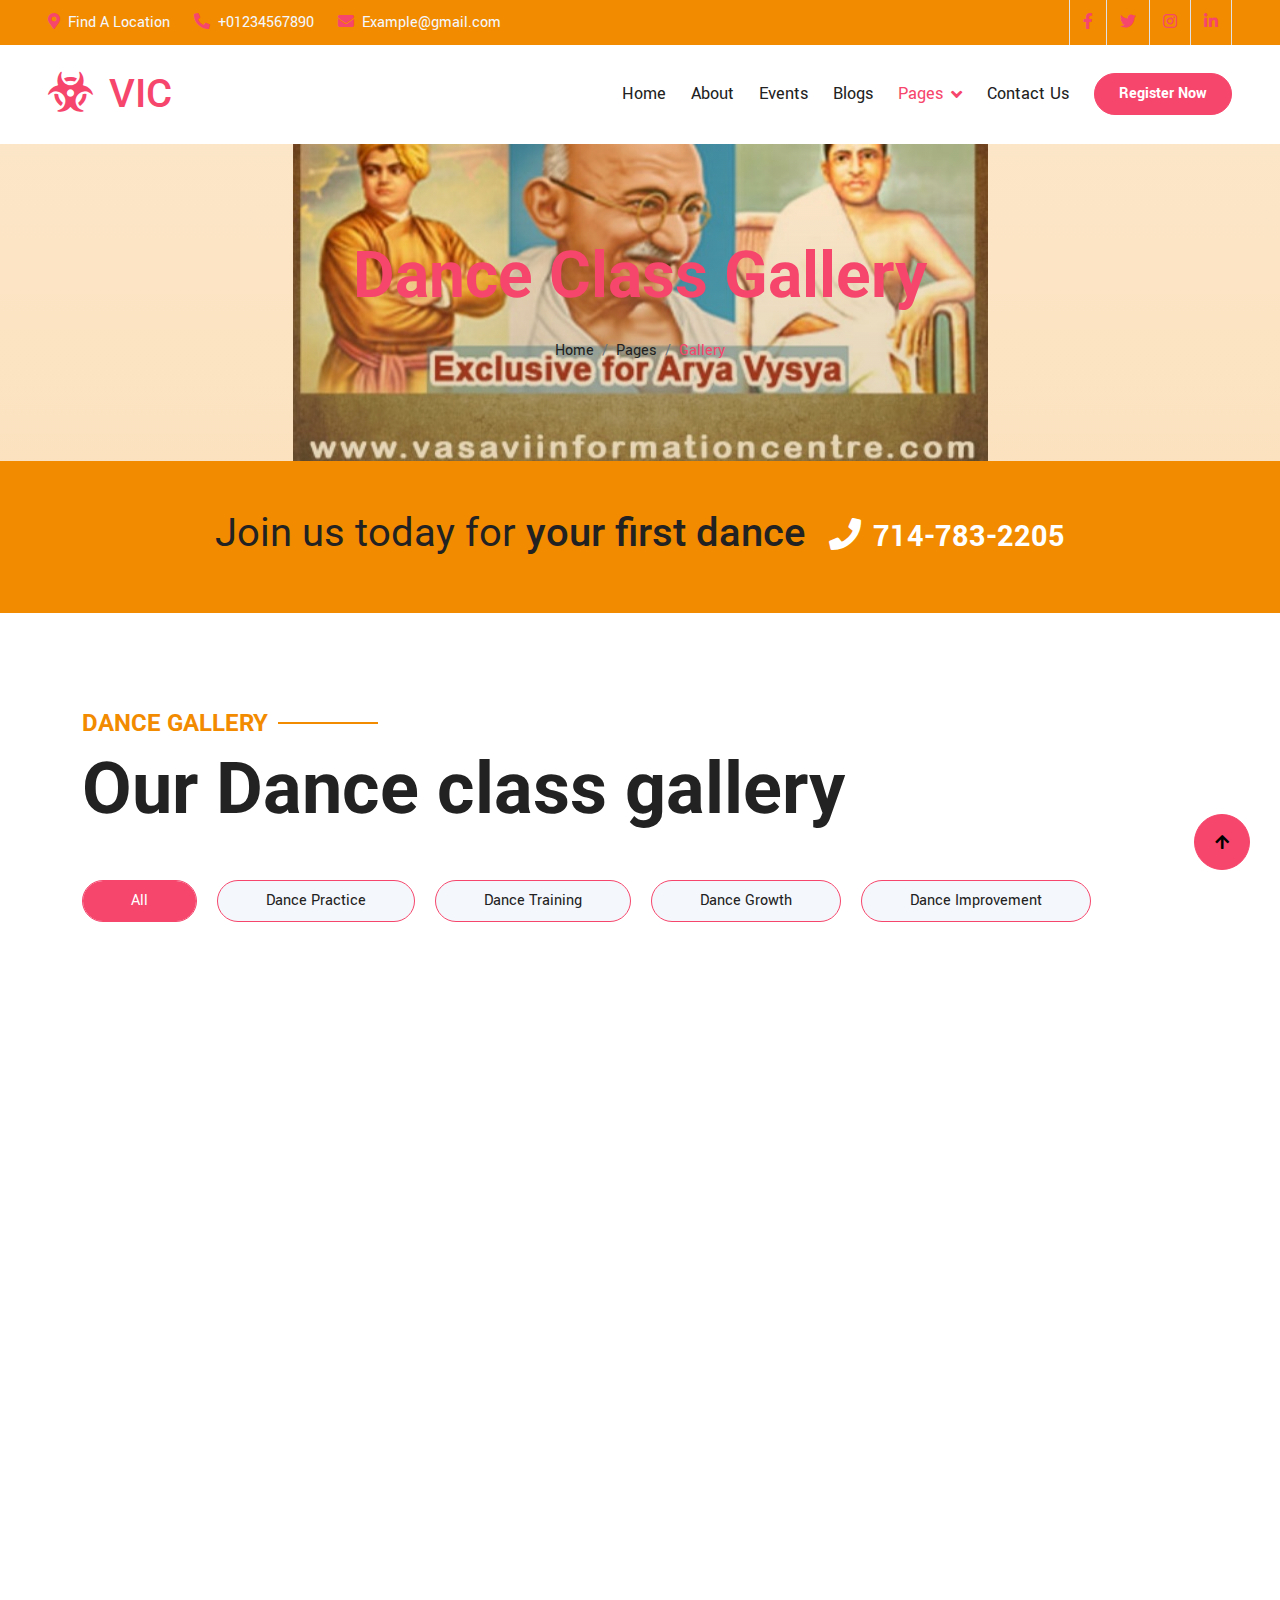
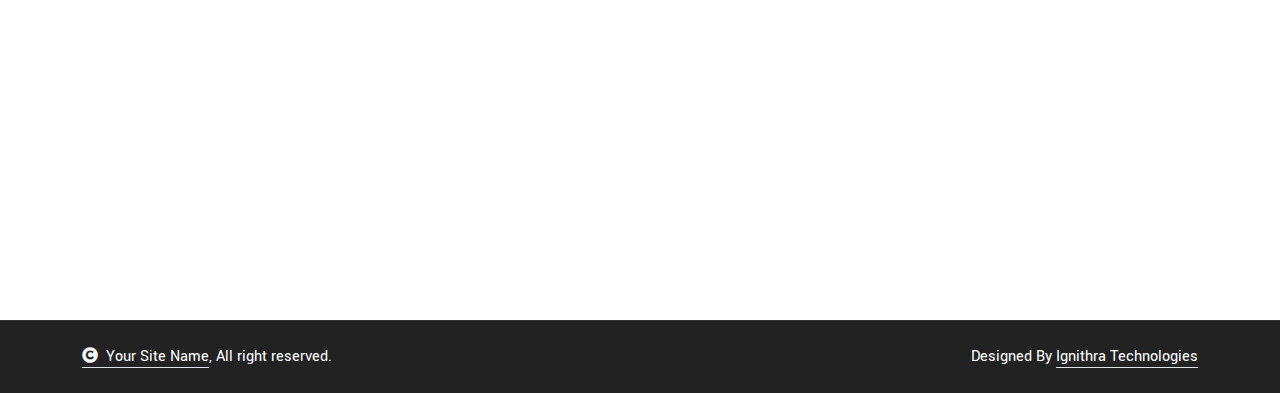
<file: gallery.html>
<!DOCTYPE html>
<html lang="en">

<head>
    <meta charset="utf-8">
    <title>Vasavi Information Centre - For the Better Society</title>
    <meta content="width=device-width, initial-scale=1.0" name="viewport">
    <meta content="" name="keywords">
    <meta content="" name="description">

    <!-- Google Web Fonts -->
    <link rel="preconnect" href="https://fonts.googleapis.com">
    <link rel="preconnect" href="https://fonts.gstatic.com" crossorigin>
    <link href="https://fonts.googleapis.com/css2?family=Roboto:wght@400;500;700&family=Yantramanav:wght@400;500;700&display=swap" rel="stylesheet"> 

    <!-- Icon Font Stylesheet -->
    <link rel="stylesheet" href="https://use.fontawesome.com/releases/v5.15.4/css/all.css"/>
    <link href="https://cdn.jsdelivr.net/npm/bootstrap-icons@1.4.1/font/bootstrap-icons.css" rel="stylesheet">

    <!-- Libraries Stylesheet -->
    <link href="lib/animate/animate.min.css" rel="stylesheet">
    <link href="lib/owlcarousel/assets/owl.carousel.min.css" rel="stylesheet">
    <link href="lib/lightbox/css/lightbox.min.css" rel="stylesheet">


    <!-- Customized Bootstrap Stylesheet -->
    <link href="css/bootstrap.min.css" rel="stylesheet">

    <!-- Template Stylesheet -->
    <link href="css/style.css" rel="stylesheet">
</head>

    <body>

        <!-- Spinner Start -->
        <div id="spinner" class="show bg-white position-fixed translate-middle w-100 vh-100 top-50 start-50 d-flex align-items-center justify-content-center">
            <div class="spinner-border text-primary" style="width: 3rem; height: 3rem;" role="status">
                <span class="sr-only">Loading...</span>
            </div>
        </div>
        <!-- Spinner End -->


        <!-- Topbar Start -->
        <div class="container-fluid bg-secondary px-5 d-none d-lg-block">
            <div class="row gx-0 align-items-center" style="height: 45px;">
                <div class="col-lg-8 text-center text-lg-start mb-lg-0">
                    <div class="d-flex flex-wrap">
                        <a href="#" class="text-light me-4"><i class="fas fa-map-marker-alt text-primary me-2"></i>Find A Location</a>
                        <a href="#" class="text-light me-4"><i class="fas fa-phone-alt text-primary me-2"></i>+01234567890</a>
                        <a href="#" class="text-light me-0"><i class="fas fa-envelope text-primary me-2"></i>Example@gmail.com</a>
                    </div>
                </div>
                <div class="col-lg-4 text-center text-lg-end">
                    <div class="d-flex justify-content-end">
                        <div class="border-end border-start py-1">
                            <a href="#" class="btn text-primary"><i class="fab fa-facebook-f"></i></a>
                        </div>
                        <div class="border-end py-1">
                            <a href="#" class="btn text-primary"><i class="fab fa-twitter"></i></a>
                        </div>
                        <div class="border-end py-1">
                            <a href="#" class="btn text-primary"><i class="fab fa-instagram"></i></a>
                        </div>
                        <div class="border-end py-1">
                            <a href="#" class="btn text-primary"><i class="fab fa-linkedin-in"></i></a>
                        </div>
                    </div>
                </div>
            </div>
        </div>
        <!-- Topbar End -->


        <!-- Navbar & Hero Start -->
        <div class="container-fluid position-relative p-0">
            <nav class="navbar navbar-expand-lg navbar-light bg-white px-4 px-lg-5 py-3 py-lg-0">
                <a href="#" class="navbar-brand p-0">
                    <h1 class="text-primary m-0"><i class="fas fa-biohazard me-3"></i>VIC</h1>
                    <!-- <img src="img/logo.png" alt="Logo"> -->
                </a>
                <button class="navbar-toggler" type="button" data-bs-toggle="collapse" data-bs-target="#navbarCollapse">
                    <span class="fa fa-bars"></span>
                </button>
                <div class="collapse navbar-collapse" id="navbarCollapse">
                    <div class="navbar-nav ms-auto py-0">
                        <a href="index.html" class="nav-item nav-link">Home</a>
                        <a href="about.html" class="nav-item nav-link">About</a>
                        <a href="event.html" class="nav-item nav-link">Events</a>
                        <a href="blog.html" class="nav-item nav-link">Blogs</a>
                        <div class="nav-item dropdown">
                            <a href="#" class="nav-link dropdown-toggle active" data-bs-toggle="dropdown">Pages</a>
                            <div class="dropdown-menu m-0">
                                <a href="classes.html" class="dropdown-item">Our classes</a>
                                <a href="training.html" class="dropdown-item">Dance Training</a>
                                <a href="team.html" class="dropdown-item">Our Team</a>
                                <a href="testimonial.html" class="dropdown-item">Testimonial</a>
                                <a href="gallery.html" class="dropdown-item active">Dance Gallery</a>
                                <a href="404.html" class="dropdown-item">404 Page</a>
                            </div>
                        </div>
                        <a href="contact.html" class="nav-item nav-link">Contact Us</a>
                    </div>
                    <a href="#" class="btn btn-primary rounded-pill text-white py-2 px-4 flex-wrap flex-sm-shrink-0">Register Now</a>
                </div>
            </nav>
        </div>
        <!-- Navbar & Hero End -->

        <!-- Header Start -->
        <div class="container-fluid bg-breadcrumb">
            <div class="container text-center py-5" style="max-width: 900px;">
                <h3 class="text-primary display-3 mb-4 wow fadeInDown" data-wow-delay="0.1s">Dance Class Gallery</h1>
                <ol class="breadcrumb justify-content-center text-white mb-0 wow fadeInDown" data-wow-delay="0.3s">
                    <li class="breadcrumb-item"><a href="index.html" class="text-dark">Home</a></li>
                    <li class="breadcrumb-item"><a href="#" class="text-dark">Pages</a></li>
                    <li class="breadcrumb-item active text-primary">Gallery</li>
                </ol>    
            </div>
        </div>
        <!-- Header End -->

        <!-- Banner Start -->
        <div class="container-fluid bg-secondary wow zoomInDown" data-wow-delay="0.1s">
            <div class="container">
                <div class="d-flex flex-column flex-lg-row align-items-center justify-content-center text-center p-5">
                    <h1 class="me-4"><span class="fw-normal">Join us today for </span><span> your first dance</span></h1>
                    <a href="#" class="text-white fw-bold fs-2"> <i class="fa fa-phone me-1"></i> 714-783-2205</a>
                </div>
            </div>
        </div>
        <!-- Banner End -->

        <!-- Video Gallery Start -->
        <div class="container-fluid gallery py-5">
            <div class="container py-5">
                <div class="pb-5">
                    <h4 class="text-secondary sub-title fw-bold wow fadeInUp" data-wow-delay="0.1s">Dance Gallery</h4>
                    <h1 class="display-2 mb-0 wow fadeInUp" data-wow-delay="0.3s">Our Dance class gallery</h1>
                </div>
                <div class="tab-class wow fadeInUp" data-wow-delay="0.1s">
                    <ul class="nav nav-pills d-inline-flex justify-content-center pb-4">
                        <li class="nav-item bg-light border border-primary rounded-pill mb-4">
                            <a class="d-flex py-2 px-5 rounded-pill active" data-bs-toggle="pill" href="#GalleryTab-1">
                                <span class="text-dark">All</span>
                            </a>
                        </li>
                        <li class="nav-item bg-light border border-primary rounded-pill mb-4">
                            <a class="d-flex py-2 px-5 rounded-pill" data-bs-toggle="pill" href="#GalleryTab-2">
                                <span class="text-dark">Dance Practice</span>
                            </a>
                        </li>
                        <li class="nav-item bg-light border border-primary rounded-pill mb-4">
                            <a class="d-flex py-2 px-5 rounded-pill" data-bs-toggle="pill" href="#GalleryTab-3">
                                <span class="text-dark">Dance Training</span>
                            </a>
                        </li>
                        <li class="nav-item bg-light border border-primary rounded-pill mb-4">
                            <a class="d-flex py-2 px-5 rounded-pill" data-bs-toggle="pill" href="#GalleryTab-4">
                                <span class="text-dark">Dance Growth</span>
                            </a>
                        </li>
                        <li class="nav-item bg-light border border-primary rounded-pill mb-4">
                            <a class="d-flex py-2 px-5 rounded-pill" data-bs-toggle="pill" href="#GalleryTab-5">
                                <span class="text-dark">Dance Improvement</span>
                            </a>
                        </li>
                    </ul>

                    <div class="tab-content">
                        <div id="GalleryTab-1" class="tab-pane fade show p-0 active">
                            <div class="row g-2">
                                <div class="col-sm-6 col-md-6 col-lg-4 col-xl-2 wow fadeInUp" data-wow-delay="0.1s">
                                    <div class="video h-100">
                                        <img src="img/class-1.jpg" class="img-fluid rounded w-100 h-100" style="object-fit: cover;" alt="">
                                        <button type="button" class="btn btn-play" data-bs-toggle="modal" data-src="https://www.youtube.com/embed/DWRcNpR6Kdc" data-bs-target="#videoModal">
                                            <span></span>
                                        </button>
                                    </div>
                                </div>
                                <div class="col-sm-6 col-md-6 col-lg-4 col-xl-3 wow fadeInUp" data-wow-delay="0.3s">
                                    <div class="video h-100">
                                        <img src="img/class-2.jpg" class="img-fluid rounded w-100 h-100" style="object-fit: cover;" alt="">
                                        <button type="button" class="btn btn-play" data-bs-toggle="modal" data-src="https://www.youtube.com/embed/DWRcNpR6Kdc" data-bs-target="#videoModal">
                                            <span></span>
                                        </button>
                                    </div>
                                </div>
                                <div class="col-sm-6 col-md-6 col-lg-4 col-xl-2 wow fadeInUp" data-wow-delay="0.5s">
                                    <div class="video h-100">
                                        <img src="img/class-3.jpg" class="img-fluid rounded w-100 h-100" style="object-fit: cover;" alt="">
                                        <button type="button" class="btn btn-play" data-bs-toggle="modal" data-src="https://www.youtube.com/embed/DWRcNpR6Kdc" data-bs-target="#videoModal">
                                            <span></span>
                                        </button>
                                    </div>
                                </div>
                                <div class="col-sm-6 col-md-6 col-lg-4 col-xl-3 wow fadeInUp" data-wow-delay="0.7s">
                                    <div class="video h-100">
                                        <img src="img/class-3.jpg" class="img-fluid rounded w-100 h-100" style="object-fit: cover;" alt="">
                                        <button type="button" class="btn btn-play" data-bs-toggle="modal" data-src="https://www.youtube.com/embed/DWRcNpR6Kdc" data-bs-target="#videoModal">
                                            <span></span>
                                        </button>
                                    </div>
                                </div>
                                <div class="col-sm-6 col-md-6 col-lg-4 col-xl-2 wow fadeInUp" data-wow-delay="0.9s">
                                    <div class="video h-100">
                                        <img src="img/class-1.jpg" class="img-fluid rounded w-100 h-100" style="object-fit: cover;" alt="">
                                        <button type="button" class="btn btn-play" data-bs-toggle="modal" data-src="https://www.youtube.com/embed/DWRcNpR6Kdc" data-bs-target="#videoModal">
                                            <span></span>
                                        </button>
                                    </div>
                                </div>
                                <div class="col-sm-6 col-md-6 col-lg-4 col-xl-2 wow fadeInUp" data-wow-delay="0.1s">
                                    <div class="video h-100">
                                        <img src="img/class-2.jpg" class="img-fluid rounded w-100 h-100" style="object-fit: cover;" alt="">
                                        <button type="button" class="btn btn-play" data-bs-toggle="modal" data-src="https://www.youtube.com/embed/DWRcNpR6Kdc" data-bs-target="#videoModal">
                                            <span></span>
                                        </button>
                                    </div>
                                </div>
                                <div class="col-sm-6 col-md-6 col-lg-3 col-xl-3 wow fadeInUp" data-wow-delay="0.3s">
                                    <div class="video h-100">
                                        <img src="img/class-3.jpg" class="img-fluid rounded w-100 h-100" style="object-fit: cover;" alt="">
                                        <button type="button" class="btn btn-play" data-bs-toggle="modal" data-src="https://www.youtube.com/embed/DWRcNpR6Kdc" data-bs-target="#videoModal">
                                            <span></span>
                                        </button>
                                    </div>
                                </div>
                                <div class="col-sm-6 col-md-6 col-lg-3 col-xl-2 wow fadeInUp" data-wow-delay="0.5s">
                                    <div class="video h-100">
                                        <img src="img/class-3.jpg" class="img-fluid rounded w-100 h-100" style="object-fit: cover;" alt="">
                                        <button type="button" class="btn btn-play" data-bs-toggle="modal" data-src="https://www.youtube.com/embed/DWRcNpR6Kdc" data-bs-target="#videoModal">
                                            <span></span>
                                        </button>
                                    </div>
                                </div>
                                <div class="col-sm-6 col-md-6 col-lg-3 col-xl-3 wow fadeInUp" data-wow-delay="0.7s">
                                    <div class="video h-100">
                                        <img src="img/class-1.jpg" class="img-fluid rounded w-100 h-100" style="object-fit: cover;" alt="">
                                        <button type="button" class="btn btn-play" data-bs-toggle="modal" data-src="https://www.youtube.com/embed/DWRcNpR6Kdc" data-bs-target="#videoModal">
                                            <span></span>
                                        </button>
                                    </div>
                                </div>
                                <div class="col-sm-6 col-md-6 col-lg-3 col-xl-2 wow fadeInUp" data-wow-delay="0.9s">
                                    <div class="video h-100">
                                        <img src="img/class-3.jpg" class="img-fluid rounded w-100 h-100" style="object-fit: cover;" alt="">
                                        <button type="button" class="btn btn-play" data-bs-toggle="modal" data-src="https://www.youtube.com/embed/DWRcNpR6Kdc" data-bs-target="#videoModal">
                                            <span></span>
                                        </button>
                                    </div>
                                </div>
                            </div>
                        </div>
                        <div id="GalleryTab-2" class="tab-pane fade show p-0">
                            <div class="row g-2">
                                <div class="col-sm-6 col-md-6 col-lg-4 col-xl-2">
                                    <div class="video h-100">
                                        <img src="img/class-1.jpg" class="img-fluid rounded w-100 h-100" style="object-fit: cover;" alt="">
                                        <button type="button" class="btn btn-play" data-bs-toggle="modal" data-src="https://www.youtube.com/embed/DWRcNpR6Kdc" data-bs-target="#videoModal">
                                            <span></span>
                                        </button>
                                    </div>
                                </div>
                                <div class="col-sm-6 col-md-6 col-lg-4 col-xl-3">
                                    <div class="video h-100">
                                        <img src="img/class-2.jpg" class="img-fluid rounded w-100 h-100" style="object-fit: cover;" alt="">
                                        <button type="button" class="btn btn-play" data-bs-toggle="modal" data-src="https://www.youtube.com/embed/DWRcNpR6Kdc" data-bs-target="#videoModal">
                                            <span></span>
                                        </button>
                                    </div>
                                </div>
                                <div class="col-sm-6 col-md-6 col-lg-4 col-xl-2">
                                    <div class="video h-100">
                                        <img src="img/class-3.jpg" class="img-fluid rounded w-100 h-100" style="object-fit: cover;" alt="">
                                        <button type="button" class="btn btn-play" data-bs-toggle="modal" data-src="https://www.youtube.com/embed/DWRcNpR6Kdc" data-bs-target="#videoModal">
                                            <span></span>
                                        </button>
                                    </div>
                                </div>
                                <div class="col-sm-6 col-md-6 col-lg-4 col-xl-3">
                                    <div class="video h-100">
                                        <img src="img/class-3.jpg" class="img-fluid rounded w-100 h-100" style="object-fit: cover;" alt="">
                                        <button type="button" class="btn btn-play" data-bs-toggle="modal" data-src="https://www.youtube.com/embed/DWRcNpR6Kdc" data-bs-target="#videoModal">
                                            <span></span>
                                        </button>
                                    </div>
                                </div>
                                <div class="col-sm-6 col-md-6 col-lg-4 col-xl-2">
                                    <div class="video h-100">
                                        <img src="img/class-1.jpg" class="img-fluid rounded w-100 h-100" style="object-fit: cover;" alt="">
                                        <button type="button" class="btn btn-play" data-bs-toggle="modal" data-src="https://www.youtube.com/embed/DWRcNpR6Kdc" data-bs-target="#videoModal">
                                            <span></span>
                                        </button>
                                    </div>
                                </div>
                                <div class="col-sm-6 col-md-6 col-lg-4 col-xl-2">
                                    <div class="video h-100">
                                        <img src="img/class-2.jpg" class="img-fluid rounded w-100 h-100" style="object-fit: cover;" alt="">
                                        <button type="button" class="btn btn-play" data-bs-toggle="modal" data-src="https://www.youtube.com/embed/DWRcNpR6Kdc" data-bs-target="#videoModal">
                                            <span></span>
                                        </button>
                                    </div>
                                </div>
                                <div class="col-sm-6 col-md-6 col-lg-3 col-xl-3">
                                    <div class="video h-100">
                                        <img src="img/class-3.jpg" class="img-fluid rounded w-100 h-100" style="object-fit: cover;" alt="">
                                        <button type="button" class="btn btn-play" data-bs-toggle="modal" data-src="https://www.youtube.com/embed/DWRcNpR6Kdc" data-bs-target="#videoModal">
                                            <span></span>
                                        </button>
                                    </div>
                                </div>
                                <div class="col-sm-6 col-md-6 col-lg-3 col-xl-2">
                                    <div class="video h-100">
                                        <img src="img/class-3.jpg" class="img-fluid rounded w-100 h-100" style="object-fit: cover;" alt="">
                                        <button type="button" class="btn btn-play" data-bs-toggle="modal" data-src="https://www.youtube.com/embed/DWRcNpR6Kdc" data-bs-target="#videoModal">
                                            <span></span>
                                        </button>
                                    </div>
                                </div>
                                <div class="col-sm-6 col-md-6 col-lg-3 col-xl-3">
                                    <div class="video h-100">
                                        <img src="img/class-1.jpg" class="img-fluid rounded w-100 h-100" style="object-fit: cover;" alt="">
                                        <button type="button" class="btn btn-play" data-bs-toggle="modal" data-src="https://www.youtube.com/embed/DWRcNpR6Kdc" data-bs-target="#videoModal">
                                            <span></span>
                                        </button>
                                    </div>
                                </div>
                                <div class="col-sm-6 col-md-6 col-lg-3 col-xl-2">
                                    <div class="video h-100">
                                        <img src="img/class-3.jpg" class="img-fluid rounded w-100 h-100" style="object-fit: cover;" alt="">
                                        <button type="button" class="btn btn-play" data-bs-toggle="modal" data-src="https://www.youtube.com/embed/DWRcNpR6Kdc" data-bs-target="#videoModal">
                                            <span></span>
                                        </button>
                                    </div>
                                </div>
                            </div>
                        </div>
                        <div id="GalleryTab-3" class="tab-pane fade show p-0">
                            <div class="row g-2">
                                <div class="col-sm-6 col-md-6 col-lg-4 col-xl-2">
                                    <div class="video h-100">
                                        <img src="img/class-1.jpg" class="img-fluid rounded w-100 h-100" style="object-fit: cover;" alt="">
                                        <button type="button" class="btn btn-play" data-bs-toggle="modal" data-src="https://www.youtube.com/embed/DWRcNpR6Kdc" data-bs-target="#videoModal">
                                            <span></span>
                                        </button>
                                    </div>
                                </div>
                                <div class="col-sm-6 col-md-6 col-lg-4 col-xl-3">
                                    <div class="video h-100">
                                        <img src="img/class-2.jpg" class="img-fluid rounded w-100 h-100" style="object-fit: cover;" alt="">
                                        <button type="button" class="btn btn-play" data-bs-toggle="modal" data-src="https://www.youtube.com/embed/DWRcNpR6Kdc" data-bs-target="#videoModal">
                                            <span></span>
                                        </button>
                                    </div>
                                </div>
                                <div class="col-sm-6 col-md-6 col-lg-4 col-xl-2">
                                    <div class="video h-100">
                                        <img src="img/class-3.jpg" class="img-fluid rounded w-100 h-100" style="object-fit: cover;" alt="">
                                        <button type="button" class="btn btn-play" data-bs-toggle="modal" data-src="https://www.youtube.com/embed/DWRcNpR6Kdc" data-bs-target="#videoModal">
                                            <span></span>
                                        </button>
                                    </div>
                                </div>
                                <div class="col-sm-6 col-md-6 col-lg-4 col-xl-3">
                                    <div class="video h-100">
                                        <img src="img/class-3.jpg" class="img-fluid rounded w-100 h-100" style="object-fit: cover;" alt="">
                                        <button type="button" class="btn btn-play" data-bs-toggle="modal" data-src="https://www.youtube.com/embed/DWRcNpR6Kdc" data-bs-target="#videoModal">
                                            <span></span>
                                        </button>
                                    </div>
                                </div>
                                <div class="col-sm-6 col-md-6 col-lg-4 col-xl-2">
                                    <div class="video h-100">
                                        <img src="img/class-1.jpg" class="img-fluid rounded w-100 h-100" style="object-fit: cover;" alt="">
                                        <button type="button" class="btn btn-play" data-bs-toggle="modal" data-src="https://www.youtube.com/embed/DWRcNpR6Kdc" data-bs-target="#videoModal">
                                            <span></span>
                                        </button>
                                    </div>
                                </div>
                                <div class="col-sm-6 col-md-6 col-lg-4 col-xl-2">
                                    <div class="video h-100">
                                        <img src="img/class-2.jpg" class="img-fluid rounded w-100 h-100" style="object-fit: cover;" alt="">
                                        <button type="button" class="btn btn-play" data-bs-toggle="modal" data-src="https://www.youtube.com/embed/DWRcNpR6Kdc" data-bs-target="#videoModal">
                                            <span></span>
                                        </button>
                                    </div>
                                </div>
                                <div class="col-sm-6 col-md-6 col-lg-3 col-xl-3">
                                    <div class="video h-100">
                                        <img src="img/class-3.jpg" class="img-fluid rounded w-100 h-100" style="object-fit: cover;" alt="">
                                        <button type="button" class="btn btn-play" data-bs-toggle="modal" data-src="https://www.youtube.com/embed/DWRcNpR6Kdc" data-bs-target="#videoModal">
                                            <span></span>
                                        </button>
                                    </div>
                                </div>
                                <div class="col-sm-6 col-md-6 col-lg-3 col-xl-2">
                                    <div class="video h-100">
                                        <img src="img/class-3.jpg" class="img-fluid rounded w-100 h-100" style="object-fit: cover;" alt="">
                                        <button type="button" class="btn btn-play" data-bs-toggle="modal" data-src="https://www.youtube.com/embed/DWRcNpR6Kdc" data-bs-target="#videoModal">
                                            <span></span>
                                        </button>
                                    </div>
                                </div>
                                <div class="col-sm-6 col-md-6 col-lg-3 col-xl-3">
                                    <div class="video h-100">
                                        <img src="img/class-1.jpg" class="img-fluid rounded w-100 h-100" style="object-fit: cover;" alt="">
                                        <button type="button" class="btn btn-play" data-bs-toggle="modal" data-src="https://www.youtube.com/embed/DWRcNpR6Kdc" data-bs-target="#videoModal">
                                            <span></span>
                                        </button>
                                    </div>
                                </div>
                                <div class="col-sm-6 col-md-6 col-lg-3 col-xl-2">
                                    <div class="video h-100">
                                        <img src="img/class-3.jpg" class="img-fluid rounded w-100 h-100" style="object-fit: cover;" alt="">
                                        <button type="button" class="btn btn-play" data-bs-toggle="modal" data-src="https://www.youtube.com/embed/DWRcNpR6Kdc" data-bs-target="#videoModal">
                                            <span></span>
                                        </button>
                                    </div>
                                </div>
                            </div>
                        </div>
                        <div id="GalleryTab-4" class="tab-pane fade show p-0">
                            <div class="row g-2">
                                <div class="col-sm-6 col-md-6 col-lg-4 col-xl-2">
                                    <div class="video h-100">
                                        <img src="img/class-1.jpg" class="img-fluid rounded w-100 h-100" style="object-fit: cover;" alt="">
                                        <button type="button" class="btn btn-play" data-bs-toggle="modal" data-src="https://www.youtube.com/embed/DWRcNpR6Kdc" data-bs-target="#videoModal">
                                            <span></span>
                                        </button>
                                    </div>
                                </div>
                                <div class="col-sm-6 col-md-6 col-lg-4 col-xl-3">
                                    <div class="video h-100">
                                        <img src="img/class-2.jpg" class="img-fluid rounded w-100 h-100" style="object-fit: cover;" alt="">
                                        <button type="button" class="btn btn-play" data-bs-toggle="modal" data-src="https://www.youtube.com/embed/DWRcNpR6Kdc" data-bs-target="#videoModal">
                                            <span></span>
                                        </button>
                                    </div>
                                </div>
                                <div class="col-sm-6 col-md-6 col-lg-4 col-xl-2">
                                    <div class="video h-100">
                                        <img src="img/class-3.jpg" class="img-fluid rounded w-100 h-100" style="object-fit: cover;" alt="">
                                        <button type="button" class="btn btn-play" data-bs-toggle="modal" data-src="https://www.youtube.com/embed/DWRcNpR6Kdc" data-bs-target="#videoModal">
                                            <span></span>
                                        </button>
                                    </div>
                                </div>
                                <div class="col-sm-6 col-md-6 col-lg-4 col-xl-3">
                                    <div class="video h-100">
                                        <img src="img/class-3.jpg" class="img-fluid rounded w-100 h-100" style="object-fit: cover;" alt="">
                                        <button type="button" class="btn btn-play" data-bs-toggle="modal" data-src="https://www.youtube.com/embed/DWRcNpR6Kdc" data-bs-target="#videoModal">
                                            <span></span>
                                        </button>
                                    </div>
                                </div>
                                <div class="col-sm-6 col-md-6 col-lg-4 col-xl-2">
                                    <div class="video h-100">
                                        <img src="img/class-1.jpg" class="img-fluid rounded w-100 h-100" style="object-fit: cover;" alt="">
                                        <button type="button" class="btn btn-play" data-bs-toggle="modal" data-src="https://www.youtube.com/embed/DWRcNpR6Kdc" data-bs-target="#videoModal">
                                            <span></span>
                                        </button>
                                    </div>
                                </div>
                                <div class="col-sm-6 col-md-6 col-lg-4 col-xl-2">
                                    <div class="video h-100">
                                        <img src="img/class-2.jpg" class="img-fluid rounded w-100 h-100" style="object-fit: cover;" alt="">
                                        <button type="button" class="btn btn-play" data-bs-toggle="modal" data-src="https://www.youtube.com/embed/DWRcNpR6Kdc" data-bs-target="#videoModal">
                                            <span></span>
                                        </button>
                                    </div>
                                </div>
                                <div class="col-sm-6 col-md-6 col-lg-3 col-xl-3">
                                    <div class="video h-100">
                                        <img src="img/class-3.jpg" class="img-fluid rounded w-100 h-100" style="object-fit: cover;" alt="">
                                        <button type="button" class="btn btn-play" data-bs-toggle="modal" data-src="https://www.youtube.com/embed/DWRcNpR6Kdc" data-bs-target="#videoModal">
                                            <span></span>
                                        </button>
                                    </div>
                                </div>
                                <div class="col-sm-6 col-md-6 col-lg-3 col-xl-2">
                                    <div class="video h-100">
                                        <img src="img/class-3.jpg" class="img-fluid rounded w-100 h-100" style="object-fit: cover;" alt="">
                                        <button type="button" class="btn btn-play" data-bs-toggle="modal" data-src="https://www.youtube.com/embed/DWRcNpR6Kdc" data-bs-target="#videoModal">
                                            <span></span>
                                        </button>
                                    </div>
                                </div>
                                <div class="col-sm-6 col-md-6 col-lg-3 col-xl-3">
                                    <div class="video h-100">
                                        <img src="img/class-1.jpg" class="img-fluid rounded w-100 h-100" style="object-fit: cover;" alt="">
                                        <button type="button" class="btn btn-play" data-bs-toggle="modal" data-src="https://www.youtube.com/embed/DWRcNpR6Kdc" data-bs-target="#videoModal">
                                            <span></span>
                                        </button>
                                    </div>
                                </div>
                                <div class="col-sm-6 col-md-6 col-lg-3 col-xl-2">
                                    <div class="video h-100">
                                        <img src="img/class-3.jpg" class="img-fluid rounded w-100 h-100" style="object-fit: cover;" alt="">
                                        <button type="button" class="btn btn-play" data-bs-toggle="modal" data-src="https://www.youtube.com/embed/DWRcNpR6Kdc" data-bs-target="#videoModal">
                                            <span></span>
                                        </button>
                                    </div>
                                </div>
                            </div>
                        </div>
                        <div id="GalleryTab-5" class="tab-pane fade show p-0">
                            <div class="row g-2">
                                <div class="col-sm-6 col-md-6 col-lg-4 col-xl-2">
                                    <div class="video h-100">
                                        <img src="img/class-1.jpg" class="img-fluid rounded w-100 h-100" style="object-fit: cover;" alt="">
                                        <button type="button" class="btn btn-play" data-bs-toggle="modal" data-src="https://www.youtube.com/embed/DWRcNpR6Kdc" data-bs-target="#videoModal">
                                            <span></span>
                                        </button>
                                    </div>
                                </div>
                                <div class="col-sm-6 col-md-6 col-lg-4 col-xl-3">
                                    <div class="video h-100">
                                        <img src="img/class-2.jpg" class="img-fluid rounded w-100 h-100" style="object-fit: cover;" alt="">
                                        <button type="button" class="btn btn-play" data-bs-toggle="modal" data-src="https://www.youtube.com/embed/DWRcNpR6Kdc" data-bs-target="#videoModal">
                                            <span></span>
                                        </button>
                                    </div>
                                </div>
                                <div class="col-sm-6 col-md-6 col-lg-4 col-xl-2">
                                    <div class="video h-100">
                                        <img src="img/class-3.jpg" class="img-fluid rounded w-100 h-100" style="object-fit: cover;" alt="">
                                        <button type="button" class="btn btn-play" data-bs-toggle="modal" data-src="https://www.youtube.com/embed/DWRcNpR6Kdc" data-bs-target="#videoModal">
                                            <span></span>
                                        </button>
                                    </div>
                                </div>
                                <div class="col-sm-6 col-md-6 col-lg-4 col-xl-3">
                                    <div class="video h-100">
                                        <img src="img/class-3.jpg" class="img-fluid rounded w-100 h-100" style="object-fit: cover;" alt="">
                                        <button type="button" class="btn btn-play" data-bs-toggle="modal" data-src="https://www.youtube.com/embed/DWRcNpR6Kdc" data-bs-target="#videoModal">
                                            <span></span>
                                        </button>
                                    </div>
                                </div>
                                <div class="col-sm-6 col-md-6 col-lg-4 col-xl-2">
                                    <div class="video h-100">
                                        <img src="img/class-1.jpg" class="img-fluid rounded w-100 h-100" style="object-fit: cover;" alt="">
                                        <button type="button" class="btn btn-play" data-bs-toggle="modal" data-src="https://www.youtube.com/embed/DWRcNpR6Kdc" data-bs-target="#videoModal">
                                            <span></span>
                                        </button>
                                    </div>
                                </div>
                                <div class="col-sm-6 col-md-6 col-lg-4 col-xl-2">
                                    <div class="video h-100">
                                        <img src="img/class-2.jpg" class="img-fluid rounded w-100 h-100" style="object-fit: cover;" alt="">
                                        <button type="button" class="btn btn-play" data-bs-toggle="modal" data-src="https://www.youtube.com/embed/DWRcNpR6Kdc" data-bs-target="#videoModal">
                                            <span></span>
                                        </button>
                                    </div>
                                </div>
                                <div class="col-sm-6 col-md-6 col-lg-3 col-xl-3">
                                    <div class="video h-100">
                                        <img src="img/class-3.jpg" class="img-fluid rounded w-100 h-100" style="object-fit: cover;" alt="">
                                        <button type="button" class="btn btn-play" data-bs-toggle="modal" data-src="https://www.youtube.com/embed/DWRcNpR6Kdc" data-bs-target="#videoModal">
                                            <span></span>
                                        </button>
                                    </div>
                                </div>
                                <div class="col-sm-6 col-md-6 col-lg-3 col-xl-2">
                                    <div class="video h-100">
                                        <img src="img/class-3.jpg" class="img-fluid rounded w-100 h-100" style="object-fit: cover;" alt="">
                                        <button type="button" class="btn btn-play" data-bs-toggle="modal" data-src="https://www.youtube.com/embed/DWRcNpR6Kdc" data-bs-target="#videoModal">
                                            <span></span>
                                        </button>
                                    </div>
                                </div>
                                <div class="col-sm-6 col-md-6 col-lg-3 col-xl-3">
                                    <div class="video h-100">
                                        <img src="img/class-1.jpg" class="img-fluid rounded w-100 h-100" style="object-fit: cover;" alt="">
                                        <button type="button" class="btn btn-play" data-bs-toggle="modal" data-src="https://www.youtube.com/embed/DWRcNpR6Kdc" data-bs-target="#videoModal">
                                            <span></span>
                                        </button>
                                    </div>
                                </div>
                                <div class="col-sm-6 col-md-6 col-lg-3 col-xl-2">
                                    <div class="video h-100">
                                        <img src="img/class-3.jpg" class="img-fluid rounded w-100 h-100" style="object-fit: cover;" alt="">
                                        <button type="button" class="btn btn-play" data-bs-toggle="modal" data-src="https://www.youtube.com/embed/DWRcNpR6Kdc" data-bs-target="#videoModal">
                                            <span></span>
                                        </button>
                                    </div>
                                </div>
                            </div>
                        </div>
                    </div>
                </div>
            </div>
        </div>

        <!-- Modal Video -->
        <div class="modal fade" id="videoModal" tabindex="-1" aria-labelledby="exampleModalLabel" aria-hidden="true">
            <div class="modal-dialog">
                <div class="modal-content rounded-0">
                    <div class="modal-header">
                        <h5 class="modal-title" id="exampleModalLabel">Youtube Video</h5>
                        <button type="button" class="btn-close" data-bs-dismiss="modal" aria-label="Close"></button>
                    </div>
                    <div class="modal-body">
                        <!-- 16:9 aspect ratio -->
                        <div class="ratio ratio-16x9">
                            <iframe class="embed-responsive-item" src="" id="video" allowfullscreen allowscriptaccess="always"
                                allow="autoplay"></iframe>
                        </div>
                    </div>
                </div>
            </div>
        </div>
        <!-- Video Gallery End -->

        <!-- Footer Start -->
        <div class="container-fluid footer py-5 wow fadeIn" data-wow-delay="0.1s">
            <div class="container py-5">
                <div class="row g-5">
                    <div class="col-md-6 col-lg-6 col-xl-3">
                        <div class="footer-item d-flex flex-column">
                            <div class="footer-item">
                                <h4 class="text-white mb-4">VIC</h4>
                                <p class="text-white mb-3">Dolor amet sit justo amet elitr clita ipsum elitr est.Lorem ipsum dolor sit amet, consectetur adipiscing elit consectetur adipiscing elit.</p>
                                <div class="d-flex">
                                    <a class="btn btn-lg-square btn-primary rounded-circle me-2" href=""><i class="fab fa-facebook-f"></i></a>
                                    <a class="btn btn-lg-square btn-primary rounded-circle mx-2" href=""><i class="fab fa-twitter"></i></a>
                                    <a class="btn btn-lg-square btn-primary rounded-circle mx-2" href=""><i class="fab fa-instagram"></i></a>
                                    <a class="btn btn-lg-square btn-primary rounded-circle mx-2" href=""><i class="fab fa-linkedin-in"></i></a>
                                </div>
                            </div>
                        </div>
                    </div>
                    <div class="col-md-6 col-lg-6 col-xl-3">
                        <div class="footer-item d-flex flex-column">
                            <h4 class="text-white mb-4">Address</h4>
                            <div class="d-flex align-items-center mb-3">
                                <a class="btn btn-lg-square btn-primary rounded-circle mx-2" href=""><i class="fas fa-map-marker-alt"></i></a>
                                <div class="text-white ms-2">
                                    <p class="mb-0">Address goes here</p>
                                </div>
                            </div>
                            <div class="d-flex align-items-center mb-3">
                                <a class="btn btn-lg-square btn-primary rounded-circle mx-2" href=""><i class="fa fa-phone-alt"></i></a>
                                <div class="text-white ms-2">
                                    <p class="mb-0">+91 9246581272</p>
                                    <p class="mb-0">+91 9246581272</p>
                                </div>
                            </div>
                            <div class="d-flex align-items-center">
                                <a class="btn btn-lg-square btn-primary rounded-circle mx-2" href=""><i class="fas fa-envelope"></i></a>
                                <div class="text-white ms-2">
                                    <p class="mb-0">info@vasaviinformationcentre.org</p>
                                    <p class="mb-0">info@vasaviinformationcentre.org</p>
                                </div>
                            </div>
                        </div>
                    </div>
                    <div class="col-md-6 col-lg-6 col-xl-3">
                        <div class="footer-item d-flex flex-column">
                            <h4 class="text-white mb-4">Quick Links</h4>
                            <a href="#" class="footer-link"> About Us</a>
                            <a href="#" class="footer-link"> Classes</a>
                            <a href="#" class="footer-link"> Privacy Policy</a>
                            <a href="#" class="footer-link"> Terms & Conditions</a>
                            <a href="#" class="footer-link"> Schedule</a>
                            <a href="#" class="footer-link"> FAQ</a>
                            <a href="#" class="footer-link"> Contact Us</a>
                        </div>
                    </div>
                    <div class="col-md-6 col-lg-6 col-xl-3">
                        <div class="footer-item d-flex flex-column">
                            <div class="footer-item">
                                <h4 class="text-white mb-4">Newsletter</h4>
                                <p class="text-white mb-3">Dolor amet sit justo amet elitr clita ipsum elitr est.Lorem ipsum dolor sit amet, consectetur adipiscing elit consectetur adipiscing elit.</p>
                                <div class="position-relative mx-auto rounded-pill">
                                    <input class="form-control rounded-pill w-100 py-3 ps-4 pe-5" type="text" placeholder="Enter your email">
                                    <button type="button" class="btn btn-primary rounded-pill position-absolute top-0 end-0 py-2 mt-2 me-2">SignUp</button>
                                </div>
                            </div>
                        </div>
                    </div>
                </div>
            </div>
        </div>
        <!-- Footer End -->

        
        <!-- Copyright Start -->
        <div class="container-fluid copyright py-4">
            <div class="container">
                <div class="row g-4 align-items-center">
                    <div class="col-md-6 text-center text-md-start mb-md-0">
                        <span class="text-white"><a href="#" class="border-bottom text-white"><i class="fas fa-copyright text-light me-2"></i>Your Site Name</a>, All right reserved.</span>
                    </div>
                    <div class="col-md-6 text-center text-md-end text-white">
                        <!--/*** This template is free as long as you keep the below author’s credit link/attribution link/backlink. ***/-->
                        <!--/*** If you'd like to use the template without the below author’s credit link/attribution link/backlink, ***/-->
                        <!--/*** you can purchase the Credit Removal License from "https://htmlcodex.com/credit-removal". ***/-->
                        Designed By <a class="border-bottom text-white" href="https://ignithra.com">Ignithra Technologies</a>
                    </div>
                </div>
            </div>
        </div>
        <!-- Copyright End -->


        <!-- Back to Top -->
        <a href="#" class="btn btn-primary btn-lg-square back-to-top"><i class="fa fa-arrow-up"></i></a>   

        
    <!-- JavaScript Libraries -->
    <script src="https://ajax.googleapis.com/ajax/libs/jquery/3.6.4/jquery.min.js"></script>
    <script src="https://cdn.jsdelivr.net/npm/bootstrap@5.0.0/dist/js/bootstrap.bundle.min.js"></script>
    <script src="lib/wow/wow.min.js"></script>
    <script src="lib/easing/easing.min.js"></script>
    <script src="lib/waypoints/waypoints.min.js"></script>
    <script src="lib/counterup/counterup.min.js"></script>
    <script src="lib/owlcarousel/owl.carousel.min.js"></script>
    <script src="lib/lightbox/js/lightbox.min.js"></script>
    

    <!-- Template Javascript -->
    <script src="js/main.js"></script>
    </body>

</html>
</file>
<file: css/style.css>
/*** Spinner Start ***/
/*** Spinner ***/
#spinner {
    opacity: 0;
    visibility: hidden;
    transition: opacity .5s ease-out, visibility 0s linear .5s;
    z-index: 99999;
}

.display-1 {
    font-size: 3rem !important;
}

#spinner.show {
    transition: opacity .5s ease-out, visibility 0s linear 0s;
    visibility: visible;
    opacity: 1;
}
/*** Spinner End ***/

.back-to-top {
    position: fixed;
    right: 30px;
    bottom: 30px;
    transition: 0.5s;
    z-index: 99;
}

/*** Button Start ***/
.btn {
    font-weight: 600;
    transition: .5s;
}

.btn-square {
    width: 32px;
    height: 32px;
}

.btn-sm-square {
    width: 34px;
    height: 34px;
}

.btn-md-square {
    width: 44px;
    height: 44px;
}

.btn-lg-square {
    width: 56px;
    height: 56px;
}

.btn-square,
.btn-sm-square,
.btn-md-square,
.btn-lg-square {
    padding: 0;
    display: flex;
    align-items: center;
    justify-content: center;
    font-weight: normal;
    border-radius: 50%;
}

.btn.btn-primary {
    box-shadow: inset 0 0 0 0 var(--bs-primary);
}

.btn.btn-primary:hover {
    box-shadow: inset 300px 0 0 0 var(--bs-light) !important;
    color: var(--bs-primary) !important;
}

.btn.btn-secondary {
    box-shadow: inset 0 0 0 0 var(--bs-primary);
}

.btn.btn-secondary:hover {
    box-shadow: inset 300px 0 0 0 var(--bs-primary);
    color: var(--bs-light) !important;
}

.btn-hover {
    transition: 0.5s;
}

.btn-hover:hover {
    color: var(--bs-secondary) !important;
}

/*** Sub Title Start ***/
.sub-title {
    position: relative;
    display: inline-block;
    text-transform: uppercase;
    color: var(--bs-primary);
}

.sub-title::before {
    content: "";
    width: 100px;
    position: absolute;
    top: 50%;
    right: 0;
    transform: translateY(-50%);
    margin-right: -110px;
    border: 1px solid var(--bs-secondary) !important;
}

/*** Topbar Start ***/
.fixed-top .container {
    transition: 0.5s;
}

.topbar {
    padding: 2px 10px 2px 20px;
    background: var(--bs-primary) !important;
}

.topbar a,
.topbar a i {
    transition: 0.5s;
}

.topbar a:hover,
.topbar a i:hover {
    color: var(--bs-secondary) !important;
}


@media (max-width: 576px) {
    .topbar {
        display: none;    
    }
}
/*** Topbar End ***/


/*** Navbar ***/
.navbar-light .navbar-nav .nav-link {
    font-family: 'Yantramanav', sans-serif;
    position: relative;
    margin-right: 25px;
    padding: 35px 0;
    color: var(--bs-dark) !important;
    font-size: 18px;
    font-weight: 400;
    outline: none;
    transition: .5s;
}

.sticky-top.navbar-light .navbar-nav .nav-link {
    padding: 20px 0;
    color: var(--dark) !important;
    font-size: 18px !important;
}

.navbar-light .navbar-nav .nav-link:hover,
.navbar-light .navbar-nav .nav-link.active {
    color: var(--bs-primary) !important;
}

.navbar-light .navbar-brand img {
    max-height: 60px;
    transition: .5s;
    background: #F6466C;
    padding: 10px;
}

.sticky-top.navbar-light .navbar-brand img {
    max-height: 45px;
}

.navbar .dropdown-toggle::after {
    border: none;
    content: "\f107";
    font-family: "Font Awesome 5 Free";
    font-weight: 600;
    vertical-align: middle;
    margin-left: 8px;
}

@media (min-width: 1200px) {
    .navbar .nav-item .dropdown-menu {
        display: block;
        visibility: hidden;
        top: 100%;
        transform: rotateX(-75deg);
        transform-origin: 0% 0%;
        border: 0;
        border-radius: 10px;
        transition: .5s;
        opacity: 0;
    }
}

.dropdown .dropdown-menu a:hover {
    background: var(--bs-primary);
    color: var(--bs-white);
}

.navbar .nav-item:hover .dropdown-menu {
    transform: rotateX(0deg);
    visibility: visible;
    background: var(--bs-light) !important;
    transition: .5s;
    opacity: 1;
}

@media (max-width: 991.98px) {
    .sticky-top.navbar-light {
        position: relative;
        background: var(--bs-white);
    }

    .navbar.navbar-expand-lg .navbar-toggler {
        padding: 10px 20px;
        border: 1px solid var(--bs-primary);
        color: var(--bs-primary);
    }

    .navbar-light .navbar-collapse {
        margin-top: 15px;
        border-top: 1px solid #DDDDDD;
    }

    .navbar-light .navbar-nav .nav-link,
    .sticky-top.navbar-light .navbar-nav .nav-link {
        padding: 10px 0;
        margin-left: 0;
        color: var(--bs-dark) !important;
    }

    .navbar-light .navbar-brand img {
        max-height: 45px;
    }
}

@media (min-width: 992px) {
    .navbar-light {
        position: absolute;
        width: 100%;
        top: 0;
        left: 0;
        border-bottom: 1px solid rgba(255, 255, 255, .1);
        z-index: 999;
    }
    
    .sticky-top.navbar-light {
        position: fixed;
        background: var(--bs-light) !important;
    }
    .navbar-light .navbar-nav .nav-link.nav-contact::before {
        display: none;
    }
}

/*** Carousel Hero Header Start ***/
.header-carousel {
    position: relative; 
}

.header-carousel .owl-nav .owl-prev {
    position: absolute;
    width: 60px;
    height: 60px;
    top: 50%;
    left: 20px;
    transform: translateY(-50%);
    border-radius: 60px;
    background: var(--bs-primary);
    color: var(--bs-white);
    font-size: 26px;
    display: flex;
    align-items: center;
    justify-content: center;
    transition: 0.5s;
}

.header-carousel .owl-nav .owl-next {
    position: absolute;
    width: 60px;
    height: 60px;
    top: 50%;
    right: 20px;
    transform: translateY(-50%);
    border-radius: 60px;
    background: var(--bs-primary);
    color: var(--bs-white);
    font-size: 26px;
    display: flex;
    align-items: center;
    justify-content: center;
    transition: 0.5s;
}

.header-carousel .owl-nav .owl-prev,
.header-carousel .owl-nav .owl-next {
    transition: 0.5s;
}

.header-carousel .owl-nav .owl-prev:hover,
.header-carousel .owl-nav .owl-next:hover {
    box-shadow: inset 100px 0 0 0 var(--bs-light) !important;
    color: var(--bs-primary) !important;
}

@media (max-width: 576px) {
    .header-carousel .owl-nav .owl-prev,
    .header-carousel .owl-nav .owl-next {
        top: 630px;
        transition: 0.5s;
    }

    .header-carousel .header-carousel-item .carousel-caption .carousel-caption-content {
        width: 95% !important;
    }
 
}

.header-carousel .header-carousel-item,
.header-carousel .header-carousel-item img {
    position: relative;
    width: 100%;
    height: 700px;
    margin-top: 95px;
    display: block;
    object-fit: cover;
    transition: 0.5s;

}

@media (max-width: 992px) {
    .header-carousel .header-carousel-item,
    .header-carousel .header-carousel-item img {
        margin-top: 0;
        transition: 0.5s;
    }

}

@media (min-width: 992px) {
    .header-carousel .owl-nav .owl-prev,
    .header-carousel .owl-nav .owl-next {
        margin-top: 50px;
    }
}

.header-carousel .header-carousel-item .carousel-caption {
    width: 100%;
    height: 100%;
    position: absolute;
    top: 0;
    left: 0;
    padding: 100px 0;
    display: flex;
    align-items: center;
    justify-content: center;
    background: rgba(0, 0, 0, .5);
}

.header-carousel .header-carousel-item .carousel-caption .carousel-caption-content {
    position: relative;
    width: 75%;
    
}
/*** Carousel Hero Header End ***/


/*** Single Page Hero Header Start ***/
.bg-breadcrumb {
	position: relative;
	padding: 145px 0 50px 0;
    background: linear-gradient(rgba(242, 139, 0, 0.2), rgba(242, 139, 0, 0.3)), url(../img/breadcrumb.jpg);
    background-position: center top;
    background-repeat: no-repeat;
    background-attachment: fixed;
    
}

@media (max-width: 992px) {
    .bg-breadcrumb {
        padding-top: 50px;
    }

}
/*** Single Page Hero Header End ***/


/*** Counter Facts Start ***/

.counter-facts {
    background: linear-gradient(rgba(255, 255, 255, .8), rgba(255, 255, 255, 0.7)), url(../img/counter-bg.jpg);
    background-size: cover;
    background-attachment: fixed;
    background-position: center center;
    background-repeat: no-repeat;
}


.counter-facts .counter {
    position: relative;
    text-align: center;
    width: 200px;
    min-height: 215px;
    padding: 10px 15px;
    margin: 0 auto;
    border-radius: 100px;
    box-shadow: 0 8px 5px rgba(0, 0, 0, 0.2);
    background: var(--bs-white);
}

.counter-facts .counter:before {
    content: "";
    position: absolute;
    height: 105px;
    width: 100%;
    left: 0;
    top: 0;
    border-radius: 10px 10px 0 0;
    background-color: var(--bs-primary);
    
}
.counter-facts .counter .counter-icon {
    position: relative;
    width: 120px;
    height: 100px;
    border-radius: 10px 10px 0 0;
    font-size: 50px;
    line-height: 90px;
    color: var(--bs-primary) !important;
    display: flex;
    
}

.counter-facts .counter h3 {
    color: var(--bs-white);
    font-size: 17px;
    font-weight: 600;
    letter-spacing: 1px;
    text-transform: uppercase;
    margin: 0 0 5px 0;
    display: flex;
}
.counter-facts .counter .counter-value {
    font-size: 30px;
    font-weight: 700;
    display: block;
    color: var(--bs-secondary);
}

@media screen and (max-width: 1200px) {
    .counter-facts .counter { margin-bottom: 40px; 
    }
}
/*** Counter Facts End ***/


/*** Training Start ***/
.training-carousel .owl-stage-outer {
    margin-top: 30px;
}

.training-carousel .owl-nav .owl-prev,
.training-carousel .owl-nav .owl-next {
    position: absolute;
    top: 0;
    padding: 10px 35px;
    border: 1px solid var(--bs-secondary);
    color: var(--bs-white);
    background: var(--bs-secondary);
    border-radius: 50px;
    transition: 0.5s;
}

.training-carousel .owl-nav .owl-prev {
    left: 0 !important;
}

.training-carousel .owl-nav .owl-next {
    right: 0;
}

.training-carousel .owl-nav .owl-prev:hover,
.training-carousel .owl-nav .owl-next:hover {
    box-shadow: inset 100px 0 0 0 var(--bs-light) !important;
    color: var(--bs-primary) !important;
}

.training .training-item .training-img {
    position: relative;
    overflow: hidden;
    transition: 0.5s;
}

.training .training-item .training-img img {
    transition: 0.5s;
}

.training .training-item:hover .training-img img {
    transform: scale(1.2);
}
/*** Training End ***/



/*** Dance Class Start ***/
.class-carousel .owl-stage-outer {
    margin-top: 30px;
}

.class-carousel .owl-nav .owl-prev,
.class-carousel .owl-nav .owl-next {
    position: absolute;
    top: 0;
    padding: 10px 35px;
    border: 1px solid var(--bs-secondary);
    color: var(--bs-white);
    background: var(--bs-secondary);
    border-radius: 50px;
    transition: 0.5s;
}

.class-carousel .owl-nav .owl-prev {
    left: 0 !important;
}

.class-carousel .owl-nav .owl-next {
    right: 0;
}

.class-carousel .owl-nav .owl-prev:hover,
.class-carousel .owl-nav .owl-next:hover {
    box-shadow: inset 100px 0 0 0 var(--bs-light) !important;
    color: var(--bs-primary) !important;
}

.class .class-item .class-img {
    position: relative;
    overflow: hidden;
    transition: 0.5s;
}

.class .class-item .class-img img {
    transition: 0.5s;
}

.class .class-item:hover .class-img img {
    transform: scale(1.3);
}
/*** Dance Class End ***/


/*** Blog Start ***/
.blog-carousel .owl-stage-outer {
    margin-top: 30px;
}

.blog-carousel .owl-nav .owl-prev,
.blog-carousel .owl-nav .owl-next {
    position: absolute;
    top: 1px;
    padding: 10px 35px;
    border: 1px solid var(--bs-secondary);
    color: var(--bs-white);
    background: var(--bs-secondary);
    border-radius: 50px;
    transition: 0.5s;
}

.blog-carousel .owl-nav .owl-prev {
    left: 0 !important;
}

.blog-carousel .owl-nav .owl-next {
    right: 0;
}

.blog-carousel .owl-nav .owl-prev:hover,
.blog-carousel .owl-nav .owl-next:hover {
    box-shadow: inset 100px 0 0 0 var(--bs-light) !important;
    color: var(--bs-primary) !important;
}

.blog .blog-item .blog-img {
    position: relative;
    overflow: hidden;
    transition: 0.5s;
}

.blog .blog-item .blog-img img {
    transition: 0.5s;
}

.blog .blog-item:hover .blog-img img {
    transform: scale(1.3);
}
/*** Blog End ***/

/*** Team Start ***/
.team-carousel .owl-stage-outer {
    margin-top: 30px;
}
.team-carousel .owl-nav .owl-prev,
.team-carousel .owl-nav .owl-next {
    position: absolute;
    top: 1px;
    padding: 10px 35px;
    border: 1px solid var(--bs-secondary);
    color: var(--bs-white);
    background: var(--bs-secondary);
    border-radius: 50px;
    transition: 0.5s;
}

.team-carousel .owl-nav .owl-prev {
    left: 0 !important;
}

.team-carousel .owl-nav .owl-next {
    right: 0;
}

.team-carousel .owl-nav .owl-prev:hover,
.team-carousel .owl-nav .owl-next:hover {
    box-shadow: inset 100px 0 0 0 var(--bs-light) !important;
    color: var(--bs-primary) !important;
}

.team .team-carousel .team-item .team-img {
    position: relative;
    overflow: hidden;
    width: 100%;
    height: 100%;
}

.team .team-carousel .team-item .team-img::after {
    content: "";
    position: absolute;
    top: 0;
    left: 0;
    width: 100%;
    height: 100%;
    background: rgba(0, 0, 0, .5);
    transition: 0.5s;
    z-index: 2;
}

.team .team-carousel .team-item .team-img .team-icon {
    position: absolute;
    bottom: -100%;
    left: 50%;
    transform: translateX(-50%);
    padding: 25px;
    display: flex;
    opacity: 0;
    transition: 0.5s;
    z-index: 3;
}

.team .team-carousel .team-item:hover .team-img .team-icon {
    bottom: 0;
    left: 50%;
    transform: translateX(-50%);
    opacity: 1;
}

.team .team-carousel .team-item .team-content {
    position: relative;
    background: var(--bs-secondary);
    border-bottom-left-radius: 10px;
    border-bottom-right-radius: 10px;
    z-index: 1;
    transition: 0.5s;
}

.team .team-carousel .team-item .team-content::after {
    content: "";
    position: absolute;
    bottom: 0;
    left: 0;
    width: 100%;
    height: 0;
    background: var(--bs-primary) !important;
    border-bottom-left-radius: 10px;
    border-bottom-right-radius: 10px;
    transition: 0.5s;
    z-index: -1;
}

.team .team-carousel .team-item:hover .team-content a,
.team .team-carousel .team-item:hover .team-content p {
    color: var(--bs-white) !important;
}

.team .team-carousel .team-item:hover .team-content::after {
    height: 100% !important;
}

.team .team-carousel .team-item .team-img img {
    transition: 0.5s;
}

.team .team-carousel .team-item:hover .team-img img {
    transform: scale(1.1);
}
/*** Team End ***/


/*** Vidie Gallery Start ***/
/*** Youtube Video start ***/
.gallery .tab-class {
    text-align: start !important;
}

.gallery .nav-item {
    align-items: center;
    justify-content: center;
    margin-right: 20px;
}

.gallery .nav-item a span {
    display: flex;
    align-items: center;
    justify-content: center;
}

.gallery .nav-item a.active {
    background: var(--bs-primary) !important;
}

.gallery .nav-item a.active span {
    color: var(--bs-white) !important;
}


.video {
    position: relative;
}

.video .btn-play {
    position: absolute;
    z-index: 3;
    top: 50%;
    left: 50%;
    transform: translate(-50%, -50%);
    box-sizing: content-box;
    display: block;
    width: 23px;
    height: 44px;
    border-radius: 50%;
    transition: 0.5s;
    

}

.video .btn-play:before {
    content: "";
    position: absolute;
    z-index: 0;
    left: 50%;
    top: 50%;
    transform: translate(-50%, -50%);
    display: block;
    width: 70px;
    height: 70px;
    background: var(--bs-white);
    border-radius: 50%;
    animation: pulse-border 1500ms ease-out infinite;
    transition: 0.5s;
}

.video .btn-play:after {
    content: "";
    position: absolute;
    z-index: 1;
    left: 50%;
    top: 50%;
    transform: translate(-50%, -50%);
    display: block;
    width: 50px;
    height: 50px;
    background: var(--bs-secondary);
    border-radius: 50%;
    transition: all 300ms;
}

.video .btn-play span {
    display: block;
    position: relative;
    z-index: 3;
    width: 0;
    height: 0;
    border-left: 23px solid var(--bs-primary);
    border-top: 12px solid transparent;
    border-bottom: 12px solid transparent;
    margin-left: 5px;
}

@keyframes pulse-border {
    0% {
        transform: translateX(-50%) translateY(-50%) translateZ(0) scale(1);
        opacity: 1;
    }

    100% {
        transform: translateX(-50%) translateY(-50%) translateZ(0) scale(1.5);
        opacity: 0;
    }
}

#videoModal {
    z-index: 99999;
}

#videoModal .modal-dialog {
    position: relative;
    max-width: 800px;
    margin: 60px auto 0 auto;
}

#videoModal .modal-body {
    position: relative;
    padding: 0px;
}

#videoModal .close {
    position: absolute;
    width: 30px;
    height: 30px;
    right: 0px;
    top: -30px;
    z-index: 999;
    font-size: 30px;
    font-weight: normal;
    color: #ffffff;
    background: #000000;
    opacity: 1;
}
/*** Youtube Video End ***/

/*** Vidieo Gallery End ***/

/*** Testimonial Start ***/
.testimonial-carousel .owl-stage-outer {
    margin-top: 30px;
}
.testimonial-carousel .owl-nav .owl-prev,
.testimonial-carousel .owl-nav .owl-next {
    position: absolute;
    top: 1px;
    padding: 10px 35px;
    border: 1px solid var(--bs-secondary);
    color: var(--bs-white);
    background: var(--bs-secondary);
    border-radius: 50px;
    transition: 0.5s;
}

.testimonial-carousel .owl-nav .owl-prev {
    left: 0 !important;
}

.testimonial-carousel .owl-nav .owl-next {
    right: 0;
}

.testimonial-carousel .owl-nav .owl-prev:hover,
.testimonial-carousel .owl-nav .owl-next:hover {
    box-shadow: inset 100px 0 0 0 var(--bs-light) !important;
    color: var(--bs-primary) !important;
}
/*** Testimonial End ***/


/*** Contact Start ***/
.contact button.btn.btn-primary.w-100:hover {
    box-shadow: inset 700px 0 0 0 var(--bs-light) !important;
    color: var(--bs-primary) !important;
}
/*** Contact End ***/


/*** Footer Start ***/
.footer {
    background: var(--bs-dark);
}

.footer .footer-item .footer-link {
    line-height: 30px;
    color: var(--bs-white);
    transition: 0.5s;
}

.footer .footer-item .footer-link:hover {
    letter-spacing: 1px;
    color: var(--bs-primary) !important;
}
/*** Footer End ***/

/*** copyright Start ***/
.copyright {
    border-top: 1px solid rgba(255, 255, 255, 0.08);
    background: var(--bs-dark) !important;
}
/*** copyright end ***/



/** Header and slider section : sive starts*/


/** Header and slider section : sive ends*/
</file>
